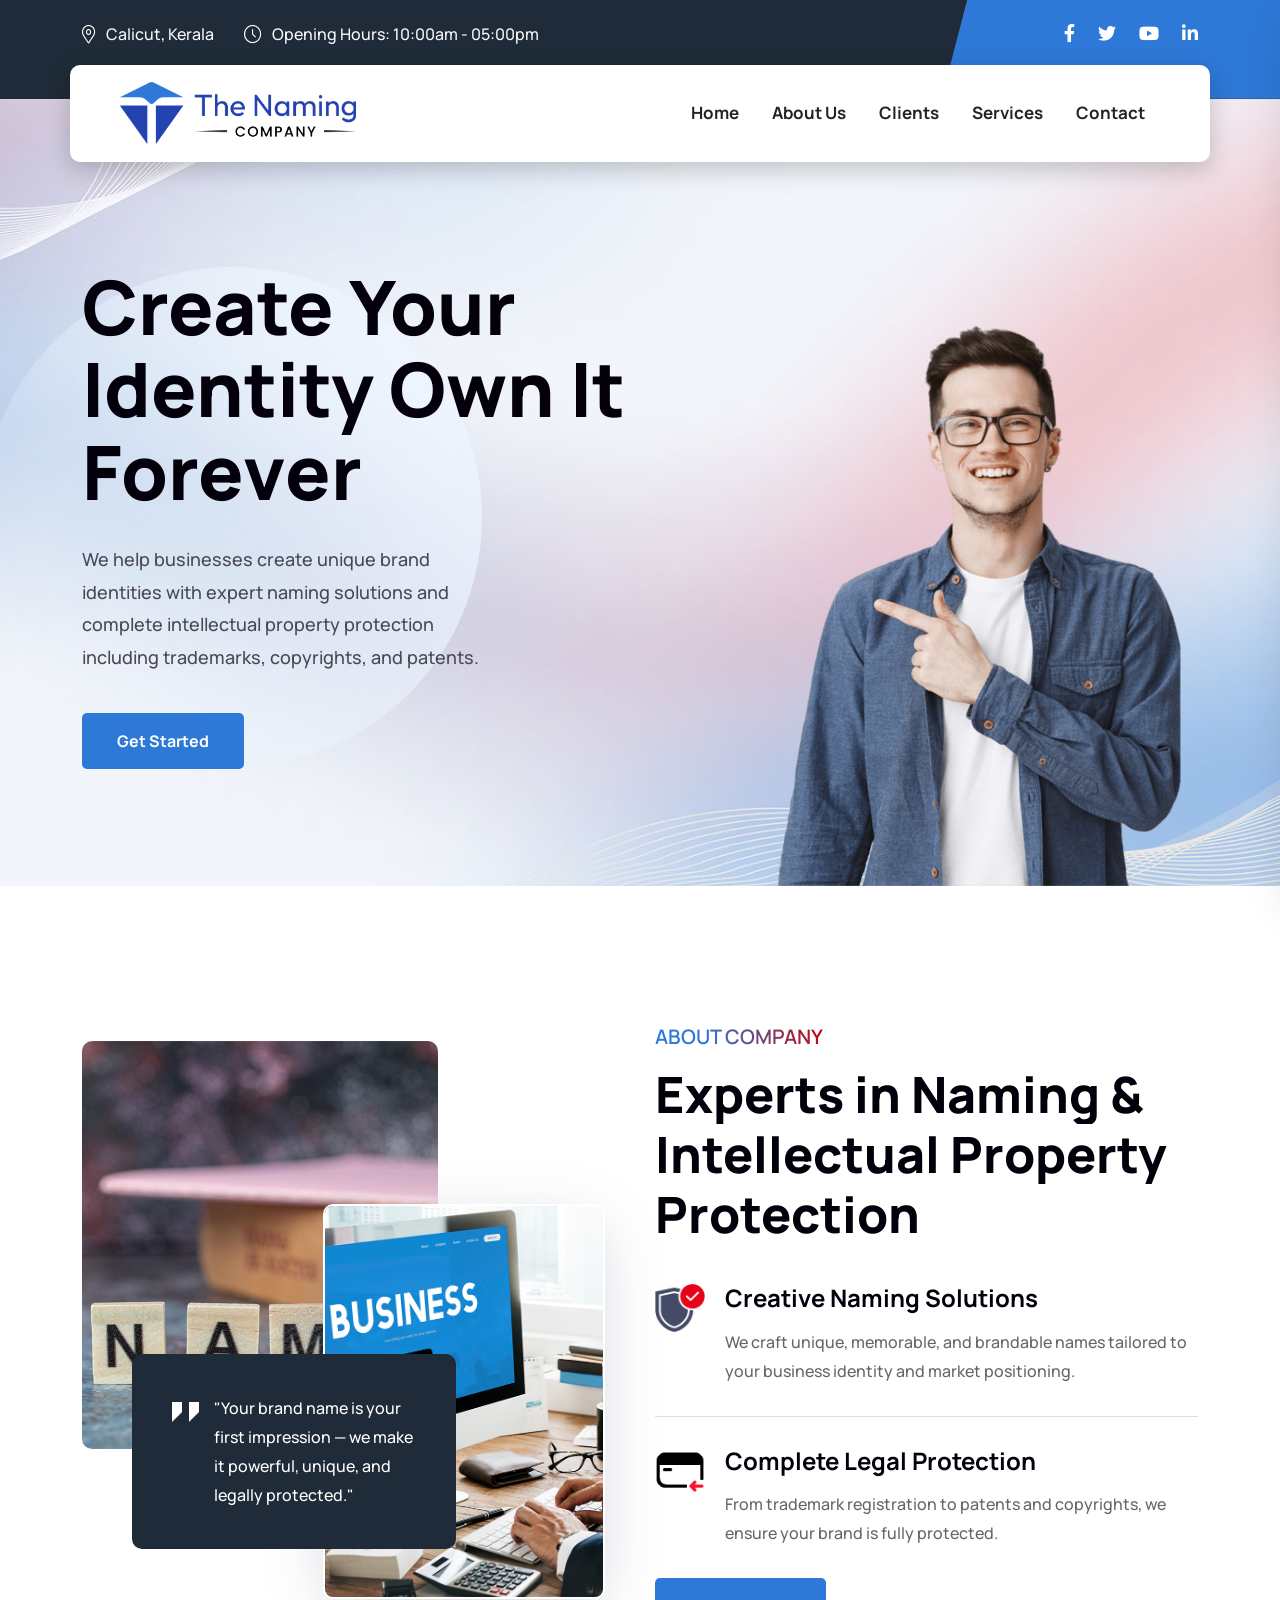
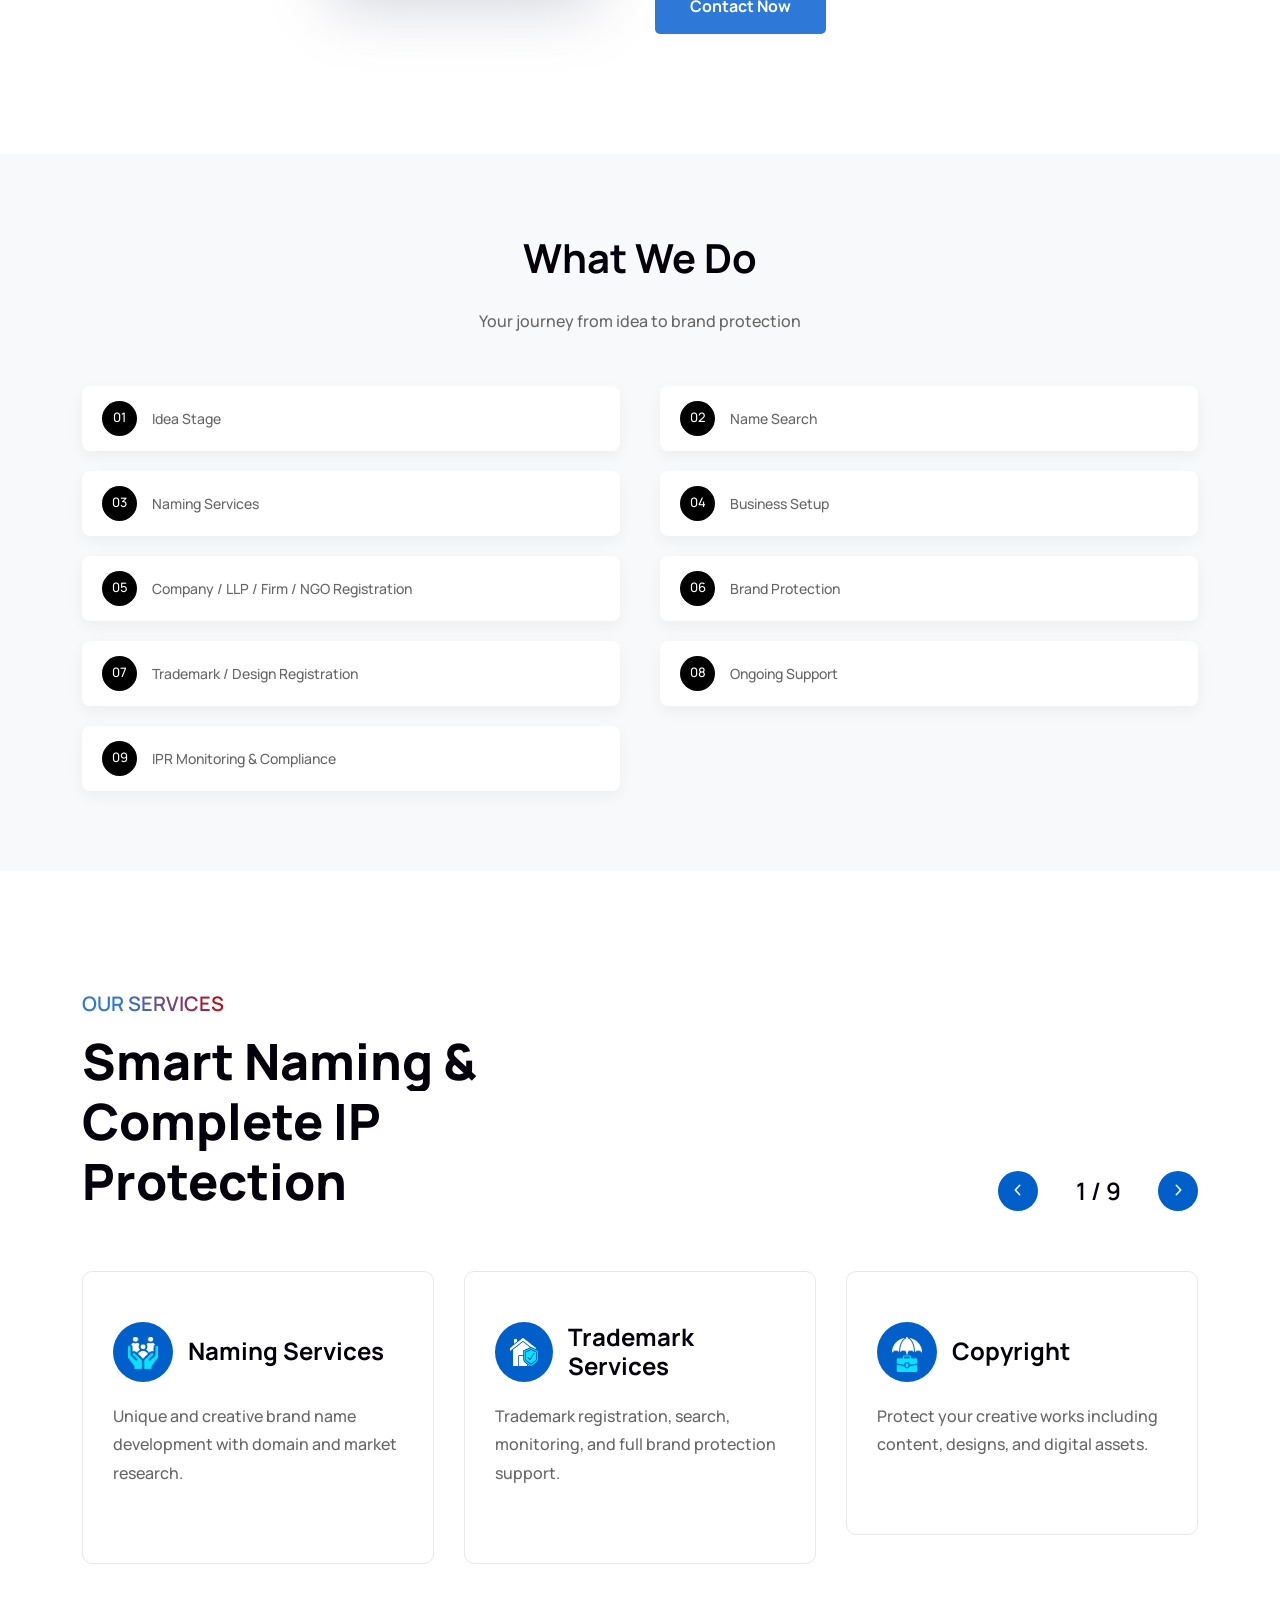
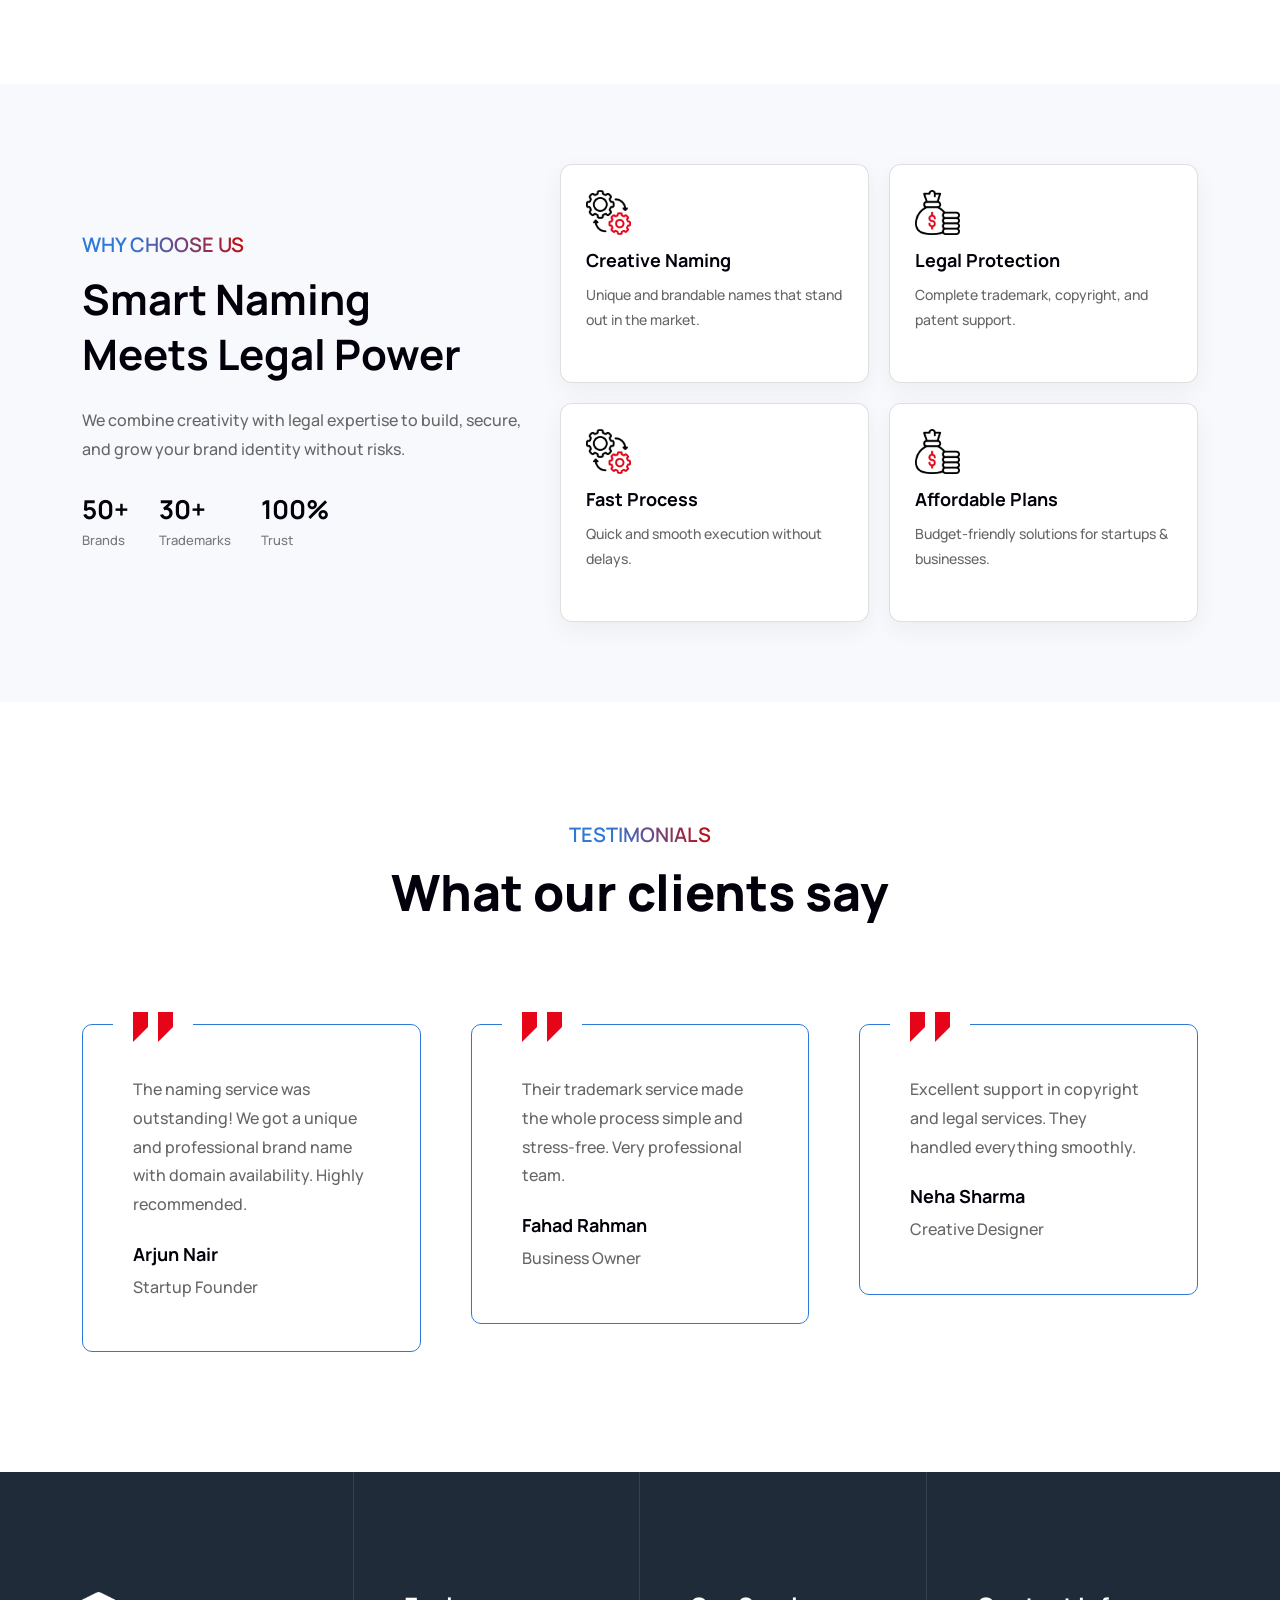
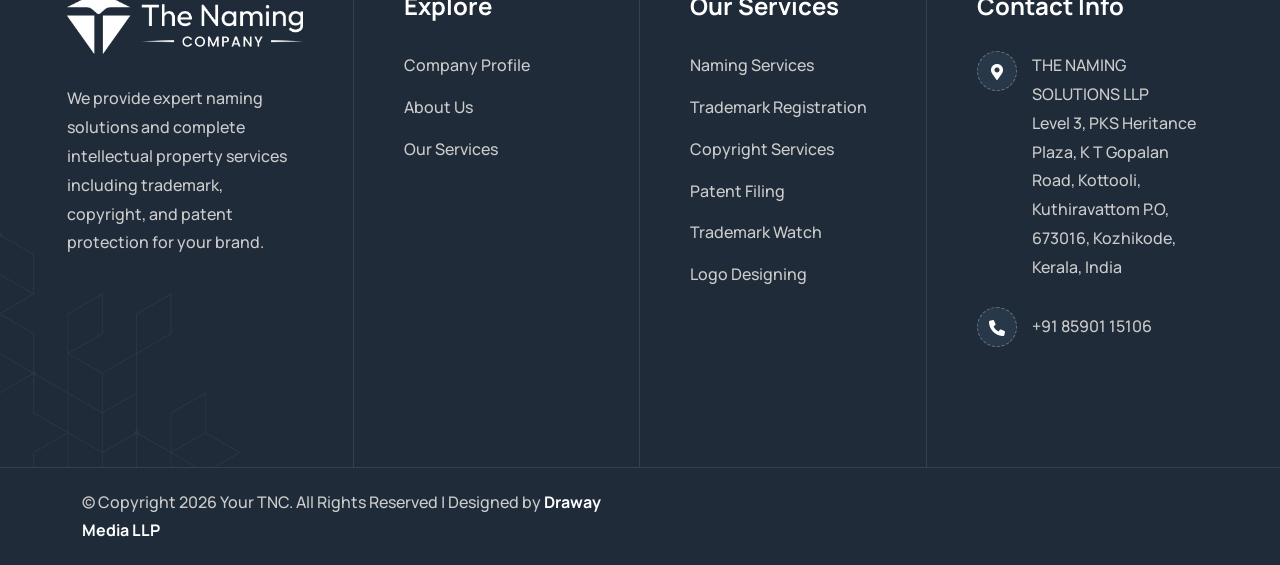
<file: index.html>
<!DOCTYPE html>
<html lang="en">

<head>
    <!-- ========== Meta Tags ========== -->
    <meta charset="utf-8">
    <meta http-equiv="X-UA-Compatible" content="IE=edge">
    <meta name="viewport" content="width=device-width, initial-scale=1">
    <meta name="description" content="The Naming Company ">

    <!-- ========== Page Title ========== -->
    <title>The Naming Company </title>

    <!-- ========== Favicon Icon ========== -->
    <link rel="shortcut icon" href="assets/img/favicon.png" type="image/x-icon">

    <!-- ========== Start Stylesheet ========== -->
    <link href="assets/css/bootstrap.min.css" rel="stylesheet">
    <link href="assets/css/font-awesome.min.css" rel="stylesheet">
    <link href="assets/css/magnific-popup.css" rel="stylesheet">
    <link href="assets/css/swiper-bundle.min.css" rel="stylesheet">
    <link href="assets/css/animate.min.css" rel="stylesheet">
    <link href="assets/css/validnavs.css" rel="stylesheet">
    <link href="assets/css/helper.css" rel="stylesheet">
    <link href="assets/css/unit-test.css" rel="stylesheet">
    <link href="assets/css/style.css" rel="stylesheet">
    <link href="style.css" rel="stylesheet">
    <!-- ========== End Stylesheet ========== -->

    <!--[if lte IE 9]>
        <p class="browserupgrade">You are using an <strong>outdated</strong> browser. Please <a href="https://browsehappy.com/">upgrade your browser</a> to improve your experience and security.</p>
    <![endif]-->

</head>

<body class="color-style-four">

    <script>
document.addEventListener("DOMContentLoaded", function () {
    if (window.location.hash) {
        setTimeout(function () {
            const target = document.querySelector(window.location.hash);
            if (target) {
                const offset = 80; // adjust if navbar height
                const elementPosition = target.getBoundingClientRect().top + window.pageYOffset;
                const offsetPosition = elementPosition - offset;

                window.scrollTo({
                    top: offsetPosition,
                    behavior: "smooth"
                });
            }
        }, 300); // delay fixes loading issue
    }
});
</script>

    <!-- Start Preloader 
    ============================================= -->
    <div id="preloader">
        <div class="urane-loader-inner">
           <div class="urane-loader">
              <span class="urane-loader-item"></span>
              <span class="urane-loader-item"></span>
              <span class="urane-loader-item"></span>
              <span class="urane-loader-item"></span>
              <span class="urane-loader-item"></span>
              <span class="urane-loader-item"></span>
              <span class="urane-loader-item"></span>
              <span class="urane-loader-item"></span>
           </div>
        </div>
     </div>
    <!-- preloader end -->

    <!-- Start Header Top 
    ============================================= -->
    <div class="top-bar-area top-bar-style-three extra-pad bg-dark text-light">
        <div class="container">
            <div class="row align-center">
                <div class="col-xl-9 col-lg-7">
                    <ul class="item-flex">
                        <li>
                            <i class="fas fa-map-marker-alt"></i> Calicut, Kerala
                        </li>
                        <li>
                            <i class="fas fa-clock"></i> Opening Hours: 10:00am - 05:00pm
                        </li>
                    </ul>
                </div>
                <div class="col-xl-3 col-lg-5 text-end">
                    <div class="item-flex">
                        <div class="social">
                            <ul>
                                <li>
                                    <a href="#">
                                        <i class="fab fa-facebook-f"></i>
                                    </a>
                                </li>
                                <li>
                                    <a href="#">
                                        <i class="fab fa-twitter"></i>
                                    </a>
                                </li>
                                <li>
                                    <a href="#">
                                        <i class="fab fa-youtube"></i>
                                    </a>
                                </li>
                                <li>
                                    <a href="#">
                                        <i class="fab fa-linkedin-in"></i>
                                    </a>
                                </li>
                            </ul>
                        </div>
                    </div>
                </div>
            </div>
        </div>
    </div>
    <!-- End Header Top -->

    <!-- Header 
    ============================================= -->
    <header>
        <!-- Start Navigation -->
        <nav class="navbar mobile-sidenav navbar-style-three navbar-box validnavs navbar-sticky">

            <!-- Start Top Search -->
            <div class="top-search">
                <div class="container-xl">
                    <div class="input-group">
                        <span class="input-group-addon"><i class="fa fa-search"></i></span>
                        <input type="text" class="form-control" placeholder="Search">
                        <span class="input-group-addon close-search"><i class="fa fa-times"></i></span>
                    </div>
                </div>
            </div>
            <!-- End Top Search -->


            <div class="container nav-box d-flex justify-content-between align-items-center">            

                <!-- Start Header Navigation -->
                <div class="navbar-header">
                    <button type="button" class="navbar-toggle" data-toggle="collapse" data-target="#navbar-menu">
                        <i class="fa fa-bars"></i>
                    </button>
                    <a class="navbar-brand" href="index.html">
                        <img src="assets/img/logo-4.png" class="logo" alt="Logo">
                    </a>
                </div>
                <!-- End Header Navigation -->

                <!-- Collect the nav links, forms, and other content for toggling -->
                <div class="collapse navbar-collapse" id="navbar-menu">

                    <img src="assets/img/logo-4.png" alt="Logo">
                    <button type="button" class="navbar-toggle" data-toggle="collapse" data-target="#navbar-menu">
                        <i class="fa fa-times"></i>
                    </button>
                    
                    <ul class="nav navbar-nav navbar-right" data-in="fadeInDown" data-out="fadeOutUp">
                        <li><a class="smooth-menu" href="index.html">Home</a></li>
                        <li><a class="smooth-menu" href="about-us.html">About us</a></li>
                        <li><a class="smooth-menu" href="clients.html">Clients</a></li>
                       
                        <li><a class="smooth-menu" href="index.html#services">Services</a></li>
                        <!-- <li><a class="smooth-menu" href="#pricing">Pricing</a></li> -->
                        <li><a class="smooth-menu" href="contact.html">Contact</a></li>
                    </ul>
                </div><!-- /.navbar-collapse -->

         

                <!-- Start Side Menu -->
                <div class="side">
                    <a href="#" class="close-side"><i class="fas fa-times"></i></a>
                    <div class="widget">
                        <div class="logo">
                            <img src="assets/img/logo-light.png" alt="Logo">
                        </div>
                        <p>
                            Arrived compass prepare an on as. Reasonable particular on my it in sympathize. Size now easy eat hand how. Unwilling he departure elsewhere dejection at. Heart large seems may purse means few blind.
                        </p>
                    </div>
                    <div class="widget address">
                        <div>
                            <ul>
                                <li>
                                    <div class="content">
                                        <p>Address</p> 
                                        <strong>Calicut, Kerala</strong>
                                    </div>
                                </li>
                                <li>
                                    <div class="content">
                                        <p>Email</p> 
                                        <strong>support@validtheme.com</strong>
                                    </div>
                                </li>
                                <li>
                                    <div class="content">
                                        <p>Contact</p> 
                                        <strong>+44-20-7328-4499</strong>
                                    </div>
                                </li>
                            </ul>
                        </div>
                    </div>
              
                    <div class="widget social">
                        <ul class="link">
                            <li><a href="#"><i class="fab fa-facebook-f"></i></a></li>
                            <li><a href="#"><i class="fab fa-twitter"></i></a></li>
                            <li><a href="#"><i class="fab fa-linkedin-in"></i></a></li>
                            <li><a href="#"><i class="fab fa-behance"></i></a></li>
                        </ul>
                    </div>

                </div>
                <!-- End Side Menu -->

            </div>   
            <!-- Overlay screen for menu -->
            <div class="overlay-screen"></div>
            <!-- End Overlay screen for menu -->

        </nav>
        <!-- End Navigation -->
    </header>
    <!-- End Header -->

<!-- Start Banner Area -->
<div class="banner-style-five-area bg-cover" style="background-image: url(assets/img/shape/banner-2.jpg);">

    <div class="banner-style-five">
        <div class="container">
            <div class="content">
                
                <div class="row align-items-center">
                    <div class="col-xl-6 col-lg-6">
                        <div class="information">
                            <h2 class="animate" data-animate="fadeInLeft">
                                Create Your Identity
Own It Forever

                            </h2>
                            <p class="animate" data-animate="fadeInLeft" data-delay="400ms">
                                We help businesses create unique brand identities with expert naming solutions and complete intellectual property protection including trademarks, copyrights, and patents.
                            </p>
                            <div class="bottom mt-40 animate" data-animate="fadeInLeft" data-delay="800ms">
                                <a class="btn btn-theme btn-md animation" href="#">Get Started</a>
                            </div>
                        </div>
                    </div>

                    <div class="col-xl-6 col-lg-6 pl-60 pl-md-15 pl-xs-15">
                        <div class="thumb-right">
                            <img class="animate" data-animate="fadeInUp" src="assets/img/illustration/6.png" alt="Thumb">
                        </div>
                    </div>
                    
                </div>
            </div>
        </div>
    </div>
</div>
<!-- End Banner -->


<!-- Start About -->
<div id="about" class="about-style-five-area default-padding">
    <div class="container">
        <div class="row align-center">
            <div class="col-lg-6">
                <div class="thumb-style-five-thumb">
                    <div class="d-flex">
                        <img class="animate" data-animate="fadeInUp" src="assets/img/thumb/23.jpg" alt="Image Not Found">
                        <img class="animate" data-animate="fadeInDown" data-delay="300ms" src="assets/img/thumb/24.jpg" alt="Image Not Found">
                    </div>
                    <div class="short-quote animate" data-animate="fadeInUp" data-delay="500ms">
                        <img src="assets/img/icon/quote.png" alt="Image Not Found">
                        "Your brand name is your first impression — we make it powerful, unique, and legally protected."
                    </div>
                </div>
            </div>
            <div class="col-lg-6">
                <div class="about-style-six-info">
                    <div class="heading">
                        <h4 class="sub-title">About Company</h4>
                        <h2 class="title split-text">Experts in Naming & Intellectual Property Protection</h2>
                    </div>
                    <div class="content">
                        <ul class="list-style-seven">
                            <li>
                                <div class="icon">
                                    <img src="assets/img/icon/11.png" alt="Image Not Found">
                                </div>
                                <div class="info">
                                    <h4>Creative Naming Solutions</h4>
                                    <p>
                                        We craft unique, memorable, and brandable names tailored to your business identity and market positioning.
                                    </p>
                                </div>
                            </li>
                            <li>
                                <div class="icon">
                                    <img src="assets/img/icon/10.png" alt="Image Not Found">
                                </div>
                                <div class="info">
                                    <h4>Complete Legal Protection</h4>
                                    <p>
                                        From trademark registration to patents and copyrights, we ensure your brand is fully protected.
                                    </p>
                                </div>
                            </li>
                        </ul>
                        <div class="mt-30">
                            <a class="btn btn-theme btn-md animation" href="#">Contact Now</a>
                        </div>
                    </div>
                </div>
            </div>
        </div>
    </div>
</div>
<!-- End About -->


<style>
.process-pro{
    padding:80px 0;
    background:#f8f9fb;
}

/* GRID */
.process-list{
    margin-top:50px;
    display:grid;
    grid-template-columns:repeat(2,1fr);
    gap:20px 40px;
}

/* ITEM */
.item{
    display:flex;
    align-items:center;
    gap:15px;
    background:#fff;
    padding:15px 20px;
    border-radius:8px;
    box-shadow:0 5px 15px rgba(0,0,0,0.05);
    transition:.3s;
}

.item:hover{
    transform:translateY(-3px);
}

/* NUMBER */
.item span{
    width:35px;
    height:35px;
    background:#000;
    color:#fff;
    border-radius:50%;
    display:flex;
    align-items:center;
    justify-content:center;
    font-size:13px;
    flex-shrink:0;
}

/* TEXT */
.item p{
    margin:0;
    font-size:14px;
    font-weight:500;
}

/* RESPONSIVE */
@media(max-width:768px){
    .process-list{
        grid-template-columns:1fr;
    }
}
</style>
<section class="process-pro">
    <div class="container">

        <div class="section-title text-center">
            <h2>What We Do</h2>
            <p>Your journey from idea to brand protection</p>
        </div>

        <div class="process-list">

            <div class="item"><span>01</span><p>Idea Stage</p></div>
            <div class="item"><span>02</span><p>Name Search</p></div>
            <div class="item"><span>03</span><p>Naming Services</p></div>
            <div class="item"><span>04</span><p>Business Setup</p></div>
            <div class="item"><span>05</span><p>Company / LLP / Firm / NGO Registration</p></div>
            <div class="item"><span>06</span><p>Brand Protection</p></div>
            <div class="item"><span>07</span><p>Trademark / Design Registration</p></div>
            <div class="item"><span>08</span><p>Ongoing Support</p></div>
            <div class="item"><span>09</span><p>IPR Monitoring & Compliance</p></div>

        </div>

    </div>
</section>

<!-- Start Services -->
<div id="services" class="services-style-three-area default-padding">
    <div class="container">
        <div class="heading-left">
            <div class="row">
                <div class="col-xl-6 col-lg-7">
                    <h4 class="sub-title">Our Services</h4>
                    <h2 class="title split-text">Smart Naming & Complete IP Protection</h2>
                </div>
                <div class="col-xl-5 offset-xl-1 col-lg-4 offset-lg-1">
                    <div class="services-swiper-nav">
                        <div class="services-pagination"></div>
                        <div class="services-button-prev"></div>
                        <div class="services-button-next"></div>
                    </div>
                </div>
            </div>
        </div>
    </div>

    <div class="container container-stage">
        <div class="row">
            <div class="col-lg-12">
                <div class="services-carousel swiper">
                    <div class="swiper-wrapper">

                        <!-- Naming Services -->
                        <div class="swiper-slide">
                            <div class="services-style-three">
                                <div class="info">
                                    <div class="top">
                                        <div class="icon">
                                            <img src="assets/img/icon/15.png" alt="">
                                        </div>
                                        <h3>Naming Services</h3>
                                    </div>
                                    <p>
                                        Unique and creative brand name development with domain and market research.
                                    </p>
                                </div>
                            </div>
                        </div>

                        <!-- Trademark -->
                        <div class="swiper-slide">
                            <div class="services-style-three">
                                <div class="info">
                                    <div class="top">
                                        <div class="icon">
                                            <img src="assets/img/icon/16.png" alt="">
                                        </div>
                                        <h3>Trademark Services</h3>
                                    </div>
                                    <p>
                                        Trademark registration, search, monitoring, and full brand protection support.
                                    </p>
                                </div>
                            </div>
                        </div>

                        <!-- Copyright -->
                        <div class="swiper-slide">
                            <div class="services-style-three">
                                <div class="info">
                                    <div class="top">
                                        <div class="icon">
                                            <img src="assets/img/icon/17.png" alt="">
                                        </div>
                                        <h3>Copyright</h3>
                                    </div>
                                    <p>
                                        Protect your creative works including content, designs, and digital assets.
                                    </p>
                                </div>
                            </div>
                        </div>

                        <!-- Patent -->
                        <div class="swiper-slide">
                            <div class="services-style-three">
                                <div class="info">
                                    <div class="top">
                                        <div class="icon">
                                            <img src="assets/img/icon/21.png" alt="">
                                        </div>
                                        <h3>Patent Services</h3>
                                    </div>
                                    <p>
                                        Secure your innovations with expert patent filing and documentation support.
                                    </p>
                                </div>
                            </div>
                        </div>

                        <!-- Trademark Watch -->
                        <div class="swiper-slide">
                            <div class="services-style-three">
                                <div class="info">
                                    <div class="top">
                                        <div class="icon">
                                            <img src="assets/img/icon/16.png" alt="">
                                        </div>
                                        <h3>Trademark Watch</h3>
                                    </div>
                                    <p>
                                        Continuous monitoring to detect and prevent unauthorized trademark usage.
                                    </p>
                                </div>
                            </div>
                        </div>

                        <!-- GI -->
                        <div class="swiper-slide">
                            <div class="services-style-three">
                                <div class="info">
                                    <div class="top">
                                        <div class="icon">
                                            <img src="assets/img/icon/17.png" alt="">
                                        </div>
                                        <h3>Geographical Indication</h3>
                                    </div>
                                    <p>
                                        Protect region-specific products with GI registration and legal support.
                                    </p>
                                </div>
                            </div>
                        </div>

                        <!-- IPR Litigation -->
                        <div class="swiper-slide">
                            <div class="services-style-three">
                                <div class="info">
                                    <div class="top">
                                        <div class="icon">
                                            <img src="assets/img/icon/21.png" alt="">
                                        </div>
                                        <h3>IPR Litigation</h3>
                                    </div>
                                    <p>
                                        Legal assistance and dispute resolution for intellectual property conflicts.
                                    </p>
                                </div>
                            </div>
                        </div>

                        <!-- Logo Designing -->
                        <div class="swiper-slide">
                            <div class="services-style-three">
                                <div class="info">
                                    <div class="top">
                                        <div class="icon">
                                            <img src="assets/img/icon/15.png" alt="">
                                        </div>
                                        <h3>Logo Designing</h3>
                                    </div>
                                    <p>
                                        Professional logo design that aligns with your brand identity and vision.
                                    </p>
                                </div>
                            </div>
                        </div>

                        <div class="swiper-slide">
    <div class="services-style-three">
        <div class="info">
            <div class="top">
                <div class="icon">
                    <img src="assets/img/icon/22.png" alt="">
                </div>
                <h3>Business Registration</h3>
            </div>
            <p>
                Complete registration services for Company, LLP, Partnership Firms, and NGOs with hassle-free legal support.
            </p>
        </div>
    </div>
</div>

                    </div>
                </div>
            </div>
        </div>
    </div>
</div>
<!-- End Services -->
<style>
.choose-area {
    padding: 80px 0;
    background: #f7f9fc;
}

/* LEFT SIDE */
.choose-left h2 {
    font-size: 42px;
    font-weight: 700;
    line-height: 1.3;
}

.choose-left p {
    margin-top: 15px;
    color: #666;
}

/* STATS */
.stats {
    display: flex;
    gap: 30px;
    margin-top: 30px;
}

.stats h3 {
    font-size: 26px;
    margin: 0;
}

.stats span {
    font-size: 13px;
    color: #777;
}

/* RIGHT GRID */
.choose-cards {
    display: grid;
    grid-template-columns: repeat(2, 1fr);
    gap: 20px;
}

/* CARD */
.card {
    background: #fff;
    padding: 25px;
    border-radius: 12px;
    transition: 0.3s;
    box-shadow: 0 8px 25px rgba(0,0,0,0.05);
}

.card:hover {
    transform: translateY(-5px);
}

.card img {
    width: 45px;
    margin-bottom: 15px;
}

.card h4 {
    margin-bottom: 10px;
    font-size: 18px;
}

.card p {
    font-size: 14px;
    color: #666;
}
</style>

<!-- Start Why Choose Us -->
<div class="choose-area">
    <div class="container">
        <div class="row align-items-center">

            <!-- LEFT -->
            <div class="col-lg-5">
                <div class="choose-left">
                    <h4 class="sub-title">Why Choose Us</h4>
                    <h2>
                        Smart Naming <br> Meets Legal Power
                    </h2>
                    <p>
                        We combine creativity with legal expertise to build, secure, and grow your brand identity without risks.
                    </p>

                    <div class="stats">
                        <div>
                            <h3>50+</h3>
                            <span>Brands</span>
                        </div>
                        <div>
                            <h3>30+</h3>
                            <span>Trademarks</span>
                        </div>
                        <div>
                            <h3>100%</h3>
                            <span>Trust</span>
                        </div>
                    </div>
                </div>
            </div>

            <!-- RIGHT -->
            <div class="col-lg-7">
                <div class="choose-cards">

                    <div class="card">
                        <img src="assets/img/icon/53.png">
                        <h4>Creative Naming</h4>
                        <p>Unique and brandable names that stand out in the market.</p>
                    </div>

                    <div class="card">
                        <img src="assets/img/icon/54.png">
                        <h4>Legal Protection</h4>
                        <p>Complete trademark, copyright, and patent support.</p>
                    </div>

                    <div class="card">
                        <img src="assets/img/icon/53.png">
                        <h4>Fast Process</h4>
                        <p>Quick and smooth execution without delays.</p>
                    </div>

                    <div class="card">
                        <img src="assets/img/icon/54.png">
                        <h4>Affordable Plans</h4>
                        <p>Budget-friendly solutions for startups & businesses.</p>
                    </div>

                </div>
            </div>

        </div>
    </div>
</div>
<!-- End -->

<!-- Start Testimonial -->
<div class="testimonial-style-three-area default-padding">
    <div class="container">
        <div class="row">
            <div class="col-xl-6 offset-xl-3 col-lg-8 offset-lg-2">
                <div class="site-heading text-center">
                    <h4 class="sub-title">Testimonials</h4>
                    <h2 class="title split-text">What our clients say</h2>
                </div>
            </div>
        </div>
    </div>

    <div class="container">
        <div class="row">
            <div class="col-lg-12">
                <div class="testimonial-style-three-carousel swiper">
                    <div class="swiper-wrapper">

                        <!-- Testimonial 1 -->
                        <div class="swiper-slide">
                            <div class="testimonial-style-three-item">
                                <div class="quote-icon">
                                    <img src="assets/img/icon/quote.png" alt="">
                                </div>
                                <p>
                                    The naming service was outstanding! We got a unique and professional brand name with domain availability. Highly recommended.
                                </p>
                                <div class="tm-provider">
                                   
                                    <div class="info">
                                        <h4>Arjun Nair</h4>
                                        <span>Startup Founder</span>
                                    </div>
                                </div>
                            </div>
                        </div>

                        <!-- Testimonial 2 -->
                        <div class="swiper-slide">
                            <div class="testimonial-style-three-item">
                                <div class="quote-icon">
                                    <img src="assets/img/icon/quote.png" alt="">
                                </div>
                                <p>
                                    Their trademark service made the whole process simple and stress-free. Very professional team.
                                </p>
                                <div class="tm-provider">
                                
                                    <div class="info">
                                        <h4>Fahad Rahman</h4>
                                        <span>Business Owner</span>
                                    </div>
                                </div>
                            </div>
                        </div>

                        <!-- Testimonial 3 -->
                        <div class="swiper-slide">
                            <div class="testimonial-style-three-item">
                                <div class="quote-icon">
                                    <img src="assets/img/icon/quote.png" alt="">
                                </div>
                                <p>
                                    Excellent support in copyright and legal services. They handled everything smoothly.
                                </p>
                                <div class="tm-provider">
                                  
                                    <div class="info">
                                        <h4>Neha Sharma</h4>
                                        <span>Creative Designer</span>
                                    </div>
                                </div>
                            </div>
                        </div>

                        <!-- Testimonial 4 -->
                        <div class="swiper-slide">
                            <div class="testimonial-style-three-item">
                                <div class="quote-icon">
                                    <img src="assets/img/icon/quote.png" alt="">
                                </div>
                                <p>
                                    Best place for branding and IP protection. Affordable pricing and fast delivery.
                                </p>
                                <div class="tm-provider">
                                   
                                    <div class="info">
                                        <h4>Mohammed Ali</h4>
                                        <span>Entrepreneur</span>
                                    </div>
                                </div>
                            </div>
                        </div>

                    </div>
                </div>
            </div>
        </div>
    </div>
</div>
<!-- End Testimonial -->

    <!-- Start Pricing 
    ============================================= -->
    <!-- <div id="pricing" class="pricing-style-two-area default-padding-top bg-dark">
        <div class="container">
            <div class="row">
                <div class="col-xl-6 offset-xl-3 col-lg-8 offset-lg-2">
                    <div class="site-heading text-center text-light">
                        <h4 class="sub-title">Our Pricing</h4>
                        <h2 class="title split-text">Popular Pricing Plan For Insurance Services</h2>
                    </div>
                </div>
            </div>
        </div>
        <div class="container">
            <div class="row">
                <div class="col-lg-4">
                    <div class="pricing-style-two animate" data-animate="fadeInUp">
                        <div class="pricing-header">
                            <h4>Basic Plan</h4>
                            <p>
                                Lorem ipsum dolor sit amet, consectetur adipiscing elit, sed do eiusmod  incididunt ut.
                            </p>
                            <h2>Free</h2>
                            <span>Per Month Package</span>
                        </div>
                        <ul>
                            <li>5000 User Activities <span class="text-end"><i class="fas fa-check"></i></span></li>
                            <li>Personal Belongings <span class="text-end"><i class="fas fa-check"></i></span></li>
                            <li>Liability Insurance <span class="text-end"><i class="fas fa-times"></i></span></li>
                            <li>Projects and Time Sheet <span class="text-end"><i class="fas fa-times"></i></span></li>
                        </ul>
                        <a class="btn btn-dark btn-md animation" href="#">Purchase Plan</a>
                    </div>
                </div>
                <div class="col-lg-8">
                    <div class="pricing-two-box animate" data-animate="fadeInUp" data-delay="100ms">
                        <div class="row">
                            <div class="col-lg-6">
                                <div class="pricing-style-two">
                                    <div class="pricing-header">
                                        <h4>Standard Plan</h4>
                                        <p>
                                            Lorem ipsum dolor sit amet, consectetur adipiscing elit, sed do eiusmod  incididunt ut.
                                        </p>
                                        <h2>$58.00</h2>
                                        <span>Per Month Package</span>
                                    </div>
                                    <ul>
                                        <li>5000 User Activities <span class="text-end"><i class="fas fa-check"></i></span></li>
                                        <li>Personal Belongings <span class="text-end"><i class="fas fa-check"></i></span></li>
                                        <li>Liability Insurance <span class="text-end"><i class="fas fa-check"></i></span></li>
                                        <li>Projects and Time Sheet <span class="text-end"><i class="fas fa-times"></i></span></li>
                                    </ul>
                                    <a class="btn btn-theme btn-md animation" href="#">Purchase Plan</a>
                                </div>
                            </div>
                            <div class="col-lg-6">
                                <div class="pricing-style-two">
                                    <div class="pricing-header">
                                        <h4>Advanced Plan</h4>
                                        <p>
                                            Lorem ipsum dolor sit amet, consectetur adipiscing elit, sed do eiusmod  incididunt ut.
                                        </p>
                                        <h2>$99.00</h2>
                                        <span>Per Month Package</span>
                                    </div>
                                    <ul>
                                        <li>5000 User Activities <span class="text-end"><i class="fas fa-check"></i></span></li>
                                        <li>Personal Belongings <span class="text-end"><i class="fas fa-check"></i></span></li>
                                        <li>Liability Insurance <span class="text-end"><i class="fas fa-check"></i></span></li>
                                        <li>Projects and Time Sheet <span class="text-end"><i class="fas fa-check"></i></span></li>
                                    </ul>
                                    <a class="btn btn-theme btn-md animation" href="#">Purchase Plan</a>
                                </div>
                            </div>
                        </div>
                    </div>
                </div>
            </div>
        </div>
    </div> -->
    <!-- End Pricing -->

    <!-- Start Blog 
    ============================================= -->

    <!-- End Blog -->

   <!-- Start Footer -->
<footer class="bg-dark footer-two text-light" style="background-image: url(assets/img/shape/26.png);">
    <div class="container">
        <div class="footer-style-two">

            <div class="row">
                <!-- About -->
                <div class="col-lg-3 col-md-6 footer-item">
                    <div class="f-item about">
                        <div class="logo">
                            <img src="assets/img/logo-light-4.png" alt="">
                        </div>
                        <p>
                            We provide expert naming solutions and complete intellectual property services including trademark, copyright, and patent protection for your brand.
                        </p>
                     
                    </div>
                </div>

                <!-- Explore -->
                <div class="col-lg-3 col-md-6 footer-item">
                    <div class="f-item link">
                        <h4 class="widget-title">Explore</h4>
                        <ul>
                            <li><a href="about-us.html">Company Profile</a></li>
                            <li><a href="about-us.html">About Us</a></li>
                            <li><a href="#">Our Services</a></li>
                        </ul>
                    </div>
                </div>

                <!-- Services -->
                <div class="col-lg-3 col-md-6 footer-item">
                    <div class="f-item link">
                        <h4 class="widget-title">Our Services</h4>
                        <ul>
                            <li><a href="#">Naming Services</a></li>
                            <li><a href="#">Trademark Registration</a></li>
                            <li><a href="#">Copyright Services</a></li>
                            <li><a href="#">Patent Filing</a></li>
                            <li><a href="#">Trademark Watch</a></li>
                            <li><a href="#">Logo Designing</a></li>
                        </ul>
                    </div>
                </div>

                <!-- Contact -->
                <div class="col-lg-3 col-md-6 footer-item">
                    <div class="f-item contact">
                        <h4 class="widget-title">Contact Info</h4>
                        <ul>
                            <li>
                                <div class="icon">
                                    <i class="fas fa-map-marker-alt"></i>
                                </div>
                                <div class="content">
                                    THE NAMING SOLUTIONS LLP <br>
Level 3, PKS Heritance Plaza, K T Gopalan Road, Kottooli, Kuthiravattom P.O, 673016, Kozhikode, Kerala, India
                                </div>
                            </li>
                            <li>
                                <div class="icon">
                                    <i class="fas fa-phone"></i>
                                </div>
                                <div class="content">
                                    <a href="tel:+918590115106">+91 85901 15106</a><br>
                                   
                                </div>
                            </li>
                            <!-- <li>
                                <div class="icon">
                                    <i class="fas fa-envelope"></i>
                                </div>
                                <div class="content">
                                    <a href="mailto:info@yourcompany.com">info@yourcompany.com</a>
                                </div>
                            </li> -->
                        </ul>
                    </div>
                </div>

            </div>
        </div>
    </div>
        
    <!-- Footer Bottom -->
    <div class="footer-bottom text-light">
        <div class="container">
            <div class="row">
                <div class="col-lg-6">
                  <p>
    © Copyright 2026 Your TNC. All Rights Reserved | Designed by 
    <a href="https://drawaymedia.com" target="_blank">Draway Media LLP</a>
</p>
                </div>
              
            </div>
        </div>
    </div>
    <!-- End Footer Bottom -->
</footer>
<!-- End Footer -->

<!-- JS Files -->
<script src="assets/js/jquery-3.6.0.min.js"></script>
<script src="assets/js/bootstrap.bundle.min.js"></script>
<script src="assets/js/jquery.appear.js"></script>
<script src="assets/js/swiper-bundle.min.js"></script>
<script src="assets/js/progress-bar.min.js"></script>
<script src="assets/js/isotope.pkgd.min.js"></script>
<script src="assets/js/imagesloaded.pkgd.min.js"></script>
<script src="assets/js/magnific-popup.min.js"></script>
<script src="assets/js/count-to.js"></script>
<script src="assets/js/jquery.nice-select.min.js"></script>
<script src="assets/js/jquery.scrolla.min.js"></script>
<script src="assets/js/YTPlayer.min.js"></script>
<script src="assets/js/validnavs.js"></script>
<script src="assets/js/gsap.js"></script>
<script src="assets/js/ScrollTrigger.min.js"></script>
<script src="assets/js/rangeSlider.min.js"></script>
<script src="assets/js/jquery-ui.min.js"></script>
<script src="assets/js/SplitText.min.js"></script>
<script src="assets/js/main.js"></script>

</body>
</html>
</file>
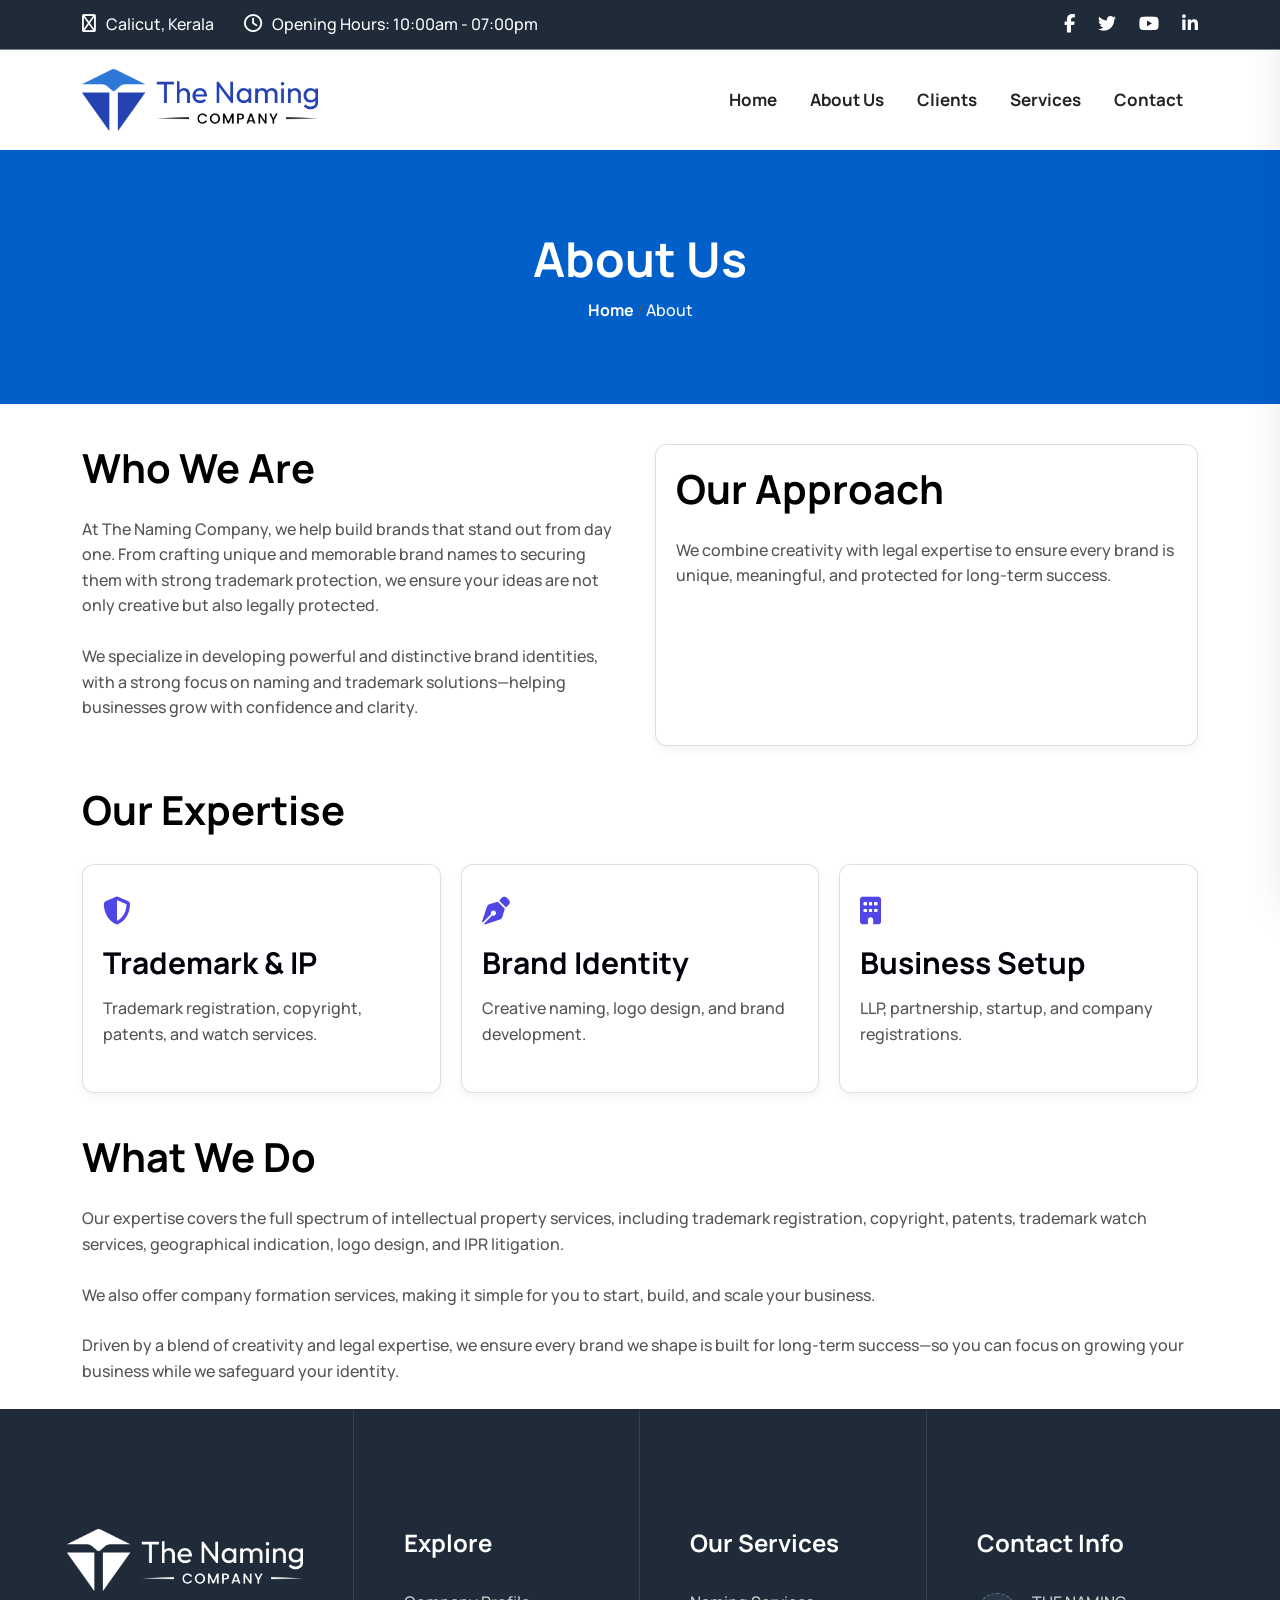
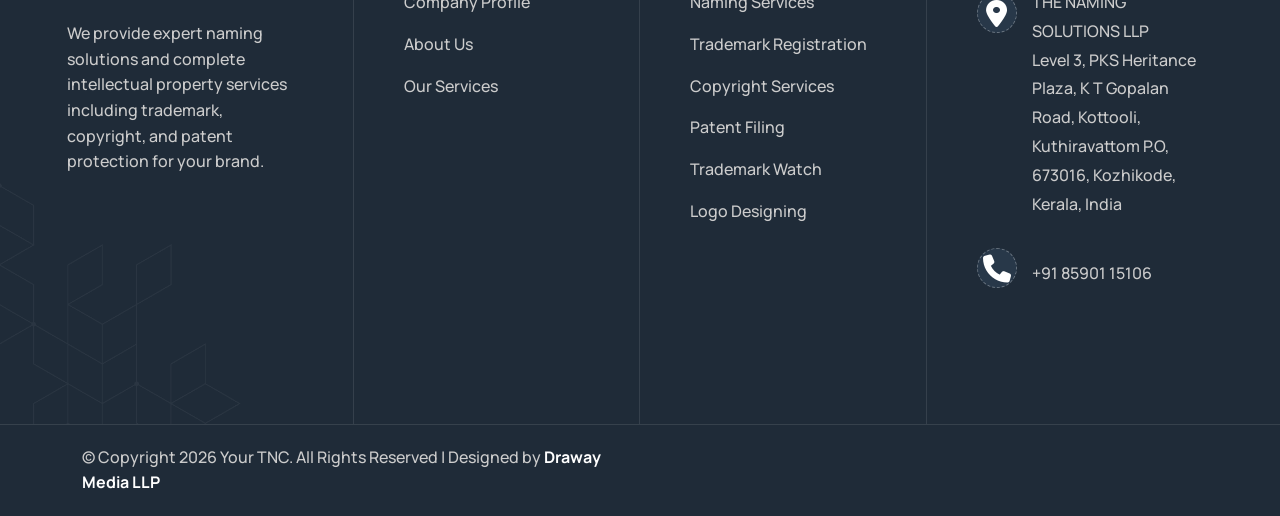
<file: about-us.html>
<!DOCTYPE html>
<html lang="en">

<head>
    <!-- ========== Meta Tags ========== -->
    <meta charset="utf-8">
    <meta http-equiv="X-UA-Compatible" content="IE=edge">
    <meta name="viewport" content="width=device-width, initial-scale=1">
    <meta name="description" content="The Naming Company ">

    <!-- ========== Page Title ========== -->
    <title>The Naming Company </title>

    <!-- ========== Favicon Icon ========== -->
    <link rel="shortcut icon" href="assets/img/favicon.png" type="image/x-icon">

    <!-- ========== Start Stylesheet ========== -->
    <link href="assets/css/bootstrap.min.css" rel="stylesheet">
    <link href="assets/css/font-awesome.min.css" rel="stylesheet">
    <link href="assets/css/magnific-popup.css" rel="stylesheet">
    <link href="assets/css/swiper-bundle.min.css" rel="stylesheet">
    <link href="assets/css/animate.min.css" rel="stylesheet">
    <link href="assets/css/validnavs.css" rel="stylesheet">
    <link href="assets/css/helper.css" rel="stylesheet">
    <link href="assets/css/unit-test.css" rel="stylesheet">
    <link href="assets/css/style.css" rel="stylesheet">
    <link href="style.css" rel="stylesheet">
    <!-- ========== End Stylesheet ========== -->

    <!--[if lte IE 9]>
        <p class="browserupgrade">You are using an <strong>outdated</strong> browser. Please <a href="https://browsehappy.com/">upgrade your browser</a> to improve your experience and security.</p>
    <![endif]-->

</head>

<body>

    <!-- Start Header Top 
    ============================================= -->
    <div class="top-bar-area top-bar-style-one bg-dark text-light">
        <div class="container">
            <div class="row align-center">
                <div class="col-lg-7">
                    <ul class="item-flex">
                        <li>
                            <i class="fas fa-map-marker-alt"></i> Calicut, Kerala
                        </li>
                        <li>
                            <i class="fas fa-clock"></i> Opening Hours: 10:00am - 07:00pm
                        </li>
                    </ul>
                </div>
                <div class="col-lg-5 text-end">
                    <div class="item-flex">
                       
                        <div class="social">
                            <ul>
                                <li>
                                    <a href="#">
                                        <i class="fab fa-facebook-f"></i>
                                    </a>
                                </li>
                                <li>
                                    <a href="#">
                                        <i class="fab fa-twitter"></i>
                                    </a>
                                </li>
                                <li>
                                    <a href="#">
                                        <i class="fab fa-youtube"></i>
                                    </a>
                                </li>
                                <li>
                                    <a href="#">
                                        <i class="fab fa-linkedin-in"></i>
                                    </a>
                                </li>
                            </ul>
                        </div>
                    </div>
                </div>
            </div>
        </div>
    </div>
    <!-- End Header Top -->

    <!-- Header 
    ============================================= -->
    <header>
        <!-- Start Navigation -->
        <nav class="navbar mobile-sidenav navbar-default validnavs navbar-sticky">

            <!-- Start Top Search -->


            <div class="container nav-box d-flex justify-content-between align-items-center">            

                <!-- Start Header Navigation -->
                <div class="navbar-header">
                    <button type="button" class="navbar-toggle" data-toggle="collapse" data-target="#navbar-menu">
                        <i class="fa fa-bars"></i>
                    </button>
                    <a class="navbar-brand" href="index.html">
                        <img src="assets/img/logo-4.png" class="logo" alt="Logo">
                    </a>
                </div>
                <!-- End Header Navigation -->

                <!-- Collect the nav links, forms, and other content for toggling -->
                <div class="collapse navbar-collapse" id="navbar-menu">

                    <img src="assets/img/logo-4.png" alt="Logo">
                    <button type="button" class="navbar-toggle" data-toggle="collapse" data-target="#navbar-menu">
                        <i class="fa fa-times"></i>
                    </button>
                    
                    <ul class="nav navbar-nav navbar-right" data-in="fadeInDown" data-out="fadeOutUp">
                       <li><a class="smooth-menu" href="index.html">Home</a></li>
                        <li><a class="smooth-menu" href="about-us.html">About us</a></li>
                        <li><a class="smooth-menu" href="clients.html">Clients</a></li>
                       
                        <li><a href="index.html#services">Services</a></li>
                        <!-- <li><a class="smooth-menu" href="#pricing">Pricing</a></li> -->
                        <li><a class="smooth-menu" href="contact.html">Contact</a></li>
                    </ul>
                </div><!-- /.navbar-collapse -->

                <!-- Start Side Menu -->
                <div class="side">
                    <a href="#" class="close-side"><i class="fas fa-times"></i></a>
                    <div class="widget">
                        <div class="logo">
                            <img src="assets/img/logo-light.png" alt="Logo">
                        </div>
                        <p>
                            Arrived compass prepare an on as. Reasonable particular on my it in sympathize. Size now easy eat hand how. Unwilling he departure elsewhere dejection at. Heart large seems may purse means few blind.
                        </p>
                    </div>
                    <div class="widget address">
                        <div>
                            <ul>
                                <li>
                                    <div class="content">
                                        <p>Address</p> 
                                        <strong>California, TX 70240</strong>
                                    </div>
                                </li>
                                <li>
                                    <div class="content">
                                        <p>Email</p> 
                                        <strong>support@validtheme.com</strong>
                                    </div>
                                </li>
                                <li>
                                    <div class="content">
                                        <p>Contact</p> 
                                        <strong>+44-20-7328-4499</strong>
                                    </div>
                                </li>
                            </ul>
                        </div>
                    </div>
                    <div class="widget newsletter">
                        <h4 class="title">Get Subscribed!</h4>
                        <form action="#">
                            <div class="input-group stylish-input-group">
                                <input type="email" placeholder="Enter your e-mail" class="form-control" name="email">
                                <span class="input-group-addon">
                                    <button type="submit">
                                        <i class="fas fa-arrow-right"></i>
                                    </button>  
                                </span>
                            </div>
                        </form>
                    </div>
                    <div class="widget social">
                        <ul class="link">
                            <li><a href="#"><i class="fab fa-facebook-f"></i></a></li>
                            <li><a href="#"><i class="fab fa-twitter"></i></a></li>
                            <li><a href="#"><i class="fab fa-linkedin-in"></i></a></li>
                            <li><a href="#"><i class="fab fa-behance"></i></a></li>
                        </ul>
                    </div>

                </div>
                <!-- End Side Menu -->

            </div>   
            <!-- Overlay screen for menu -->
            <div class="overlay-screen"></div>
            <!-- End Overlay screen for menu -->

        </nav>
        <!-- End Navigation -->
    </header>
    <!-- End Header -->

    
    <!-- Start Breadcrumb 
    ============================================= -->
<!-- Simple Breadcrumb Section -->
<div style="background:#015FC9; padding: 80px 0; color:#fff !important;">
    <div class="container text-center">
        
        <h1 style="margin-bottom:10px;color:white">About Us</h1>

        <p style="margin:0;">
            <a href="index.html" style="color:#fff; text-decoration:none;">Home</a> 
            / 
            <span style="color: #ffffff;">About</span>
        </p>

    </div>
</div>
<!-- End Section -->

  <link rel="stylesheet" href="https://cdnjs.cloudflare.com/ajax/libs/font-awesome/6.5.0/css/all.min.css">

<style>

h1, h2 {
  color: black;
}

.section {
  margin-top: 40px;
  animation: fadeUp 1s ease forwards;
}

.grid {
  display: grid;
  grid-template-columns: 1fr 1fr;
  gap: 30px;
}

.card {
  background: white;
  padding: 20px;
  border-radius: 12px;
  box-shadow: 0 4px 10px rgba(0,0,0,0.05);
  transition: 0.3s;
}

.card:hover {
  transform: translateY(-8px) scale(1.02);
}

.services {
  display: grid;
  grid-template-columns: repeat(auto-fit, minmax(250px, 1fr));
  gap: 20px;
  margin-top: 30px;
}

.icon {
  font-size: 28px;
  color: #4f46e5;
  margin-bottom: 10px;
  display: inline-block;
  animation: float 2s ease-in-out infinite;
}

p {
  line-height: 1.6;
  color: #555;
}

/* Animations */
@keyframes fadeUp {
  from {
    opacity: 0;
    transform: translateY(30px);
  }
  to {
    opacity: 1;
    transform: translateY(0);
  }
}

@keyframes float {
  0%, 100% { transform: translateY(0); }
  50% { transform: translateY(-5px); }
}

@media(max-width: 768px) {
  .grid {
    grid-template-columns: 1fr;
  }
}
</style>



<div class="container">

  <div class="section grid">
    <div>
      <h2> Who We Are</h2>
      <p>
        At The Naming Company, we help build brands that stand out from day one. From crafting unique and memorable brand names to securing them with strong trademark protection, we ensure your ideas are not only creative but also legally protected.
      </p>
      <p>
        We specialize in developing powerful and distinctive brand identities, with a strong focus on naming and trademark solutions—helping businesses grow with confidence and clarity.
      </p>
    </div>

    <div class="card">
      <h2> Our Approach</h2>
      <p>
        We combine creativity with legal expertise to ensure every brand is unique, meaningful, and protected for long-term success.
      </p>
    </div>
  </div>

  <div class="section">
    <h2> Our Expertise</h2>

    <div class="services">
      <div class="card">
        <div class="icon"><i class="fa-solid fa-shield-halved"></i></div>
        <h3>Trademark & IP</h3>
        <p>Trademark registration, copyright, patents, and watch services.</p>
      </div>

      <div class="card">
        <div class="icon"><i class="fa-solid fa-pen-nib"></i></div>
        <h3>Brand Identity</h3>
        <p>Creative naming, logo design, and brand development.</p>
      </div>

      <div class="card">
        <div class="icon"><i class="fa-solid fa-building"></i></div>
        <h3>Business Setup</h3>
        <p>LLP, partnership, startup, and company registrations.</p>
      </div>
    </div>
  </div>

  <div class="section">
    <h2> What We Do</h2>
    <p>
      Our expertise covers the full spectrum of intellectual property services, including trademark registration, copyright, patents, trademark watch services, geographical indication, logo design, and IPR litigation.
    </p>

    <p>
      We also offer company formation services, making it simple for you to start, build, and scale your business.
    </p>

    <p>
      Driven by a blend of creativity and legal expertise, we ensure every brand we shape is built for long-term success—so you can focus on growing your business while we safeguard your identity.
    </p>
  </div>

</div>


   <!-- Start Footer -->
<footer class="bg-dark footer-two text-light" style="background-image: url(assets/img/shape/26.png);">
    <div class="container">
        <div class="footer-style-two">

            <div class="row">
                <!-- About -->
                <div class="col-lg-3 col-md-6 footer-item">
                    <div class="f-item about">
                        <div class="logo">
                            <img src="assets/img/logo-light-4.png" alt="">
                        </div>
                        <p>
                            We provide expert naming solutions and complete intellectual property services including trademark, copyright, and patent protection for your brand.
                        </p>
                     
                    </div>
                </div>

                <!-- Explore -->
                <div class="col-lg-3 col-md-6 footer-item">
                    <div class="f-item link">
                        <h4 class="widget-title">Explore</h4>
                        <ul>
                            <li><a href="about-us.html">Company Profile</a></li>
                            <li><a href="about-us.html">About Us</a></li>
                            <li><a href="#">Our Services</a></li>
                        </ul>
                    </div>
                </div>

                <!-- Services -->
                <div class="col-lg-3 col-md-6 footer-item">
                    <div class="f-item link">
                        <h4 class="widget-title">Our Services</h4>
                        <ul>
                            <li><a href="#">Naming Services</a></li>
                            <li><a href="#">Trademark Registration</a></li>
                            <li><a href="#">Copyright Services</a></li>
                            <li><a href="#">Patent Filing</a></li>
                            <li><a href="#">Trademark Watch</a></li>
                            <li><a href="#">Logo Designing</a></li>
                        </ul>
                    </div>
                </div>

                <!-- Contact -->
                <div class="col-lg-3 col-md-6 footer-item">
                    <div class="f-item contact">
                        <h4 class="widget-title">Contact Info</h4>
                        <ul>
                            <li>
                                <div class="icon">
                                    <i class="fas fa-map-marker-alt"></i>
                                </div>
                                <div class="content">
                                       THE NAMING SOLUTIONS LLP <br>
Level 3, PKS Heritance Plaza, K T Gopalan Road, Kottooli, Kuthiravattom P.O, 673016, Kozhikode, Kerala, India
                                </div>
                            </li>
                            <li>
                                <div class="icon">
                                    <i class="fas fa-phone"></i>
                                </div>
                                <div class="content">
                                    <a href="tel:+918590115106">+91 85901 15106</a><br>
                                   
                                </div>
                            </li>
                            <!-- <li>
                                <div class="icon">
                                    <i class="fas fa-envelope"></i>
                                </div>
                                <div class="content">
                                    <a href="mailto:info@yourcompany.com">info@yourcompany.com</a>
                                </div>
                            </li> -->
                        </ul>
                    </div>
                </div>

            </div>
        </div>
    </div>
        
    <!-- Footer Bottom -->
    <div class="footer-bottom text-light">
        <div class="container">
            <div class="row">
                <div class="col-lg-6">
                  <p>
    © Copyright 2026 Your TNC. All Rights Reserved | Designed by 
    <a href="https://drawaymedia.com" target="_blank">Draway Media LLP</a>
</p>
                </div>
              
            </div>
        </div>
    </div>
    <!-- End Footer Bottom -->
</footer>
<!-- End Footer -->

<!-- JS Files -->
<script src="assets/js/jquery-3.6.0.min.js"></script>
<script src="assets/js/bootstrap.bundle.min.js"></script>
<script src="assets/js/jquery.appear.js"></script>
<script src="assets/js/swiper-bundle.min.js"></script>
<script src="assets/js/progress-bar.min.js"></script>
<script src="assets/js/isotope.pkgd.min.js"></script>
<script src="assets/js/imagesloaded.pkgd.min.js"></script>
<script src="assets/js/magnific-popup.min.js"></script>
<script src="assets/js/count-to.js"></script>
<script src="assets/js/jquery.nice-select.min.js"></script>
<script src="assets/js/jquery.scrolla.min.js"></script>
<script src="assets/js/YTPlayer.min.js"></script>
<script src="assets/js/validnavs.js"></script>
<script src="assets/js/gsap.js"></script>
<script src="assets/js/ScrollTrigger.min.js"></script>
<script src="assets/js/rangeSlider.min.js"></script>
<script src="assets/js/jquery-ui.min.js"></script>
<script src="assets/js/SplitText.min.js"></script>
<script src="assets/js/main.js"></script>

</body>
</html>
</file>
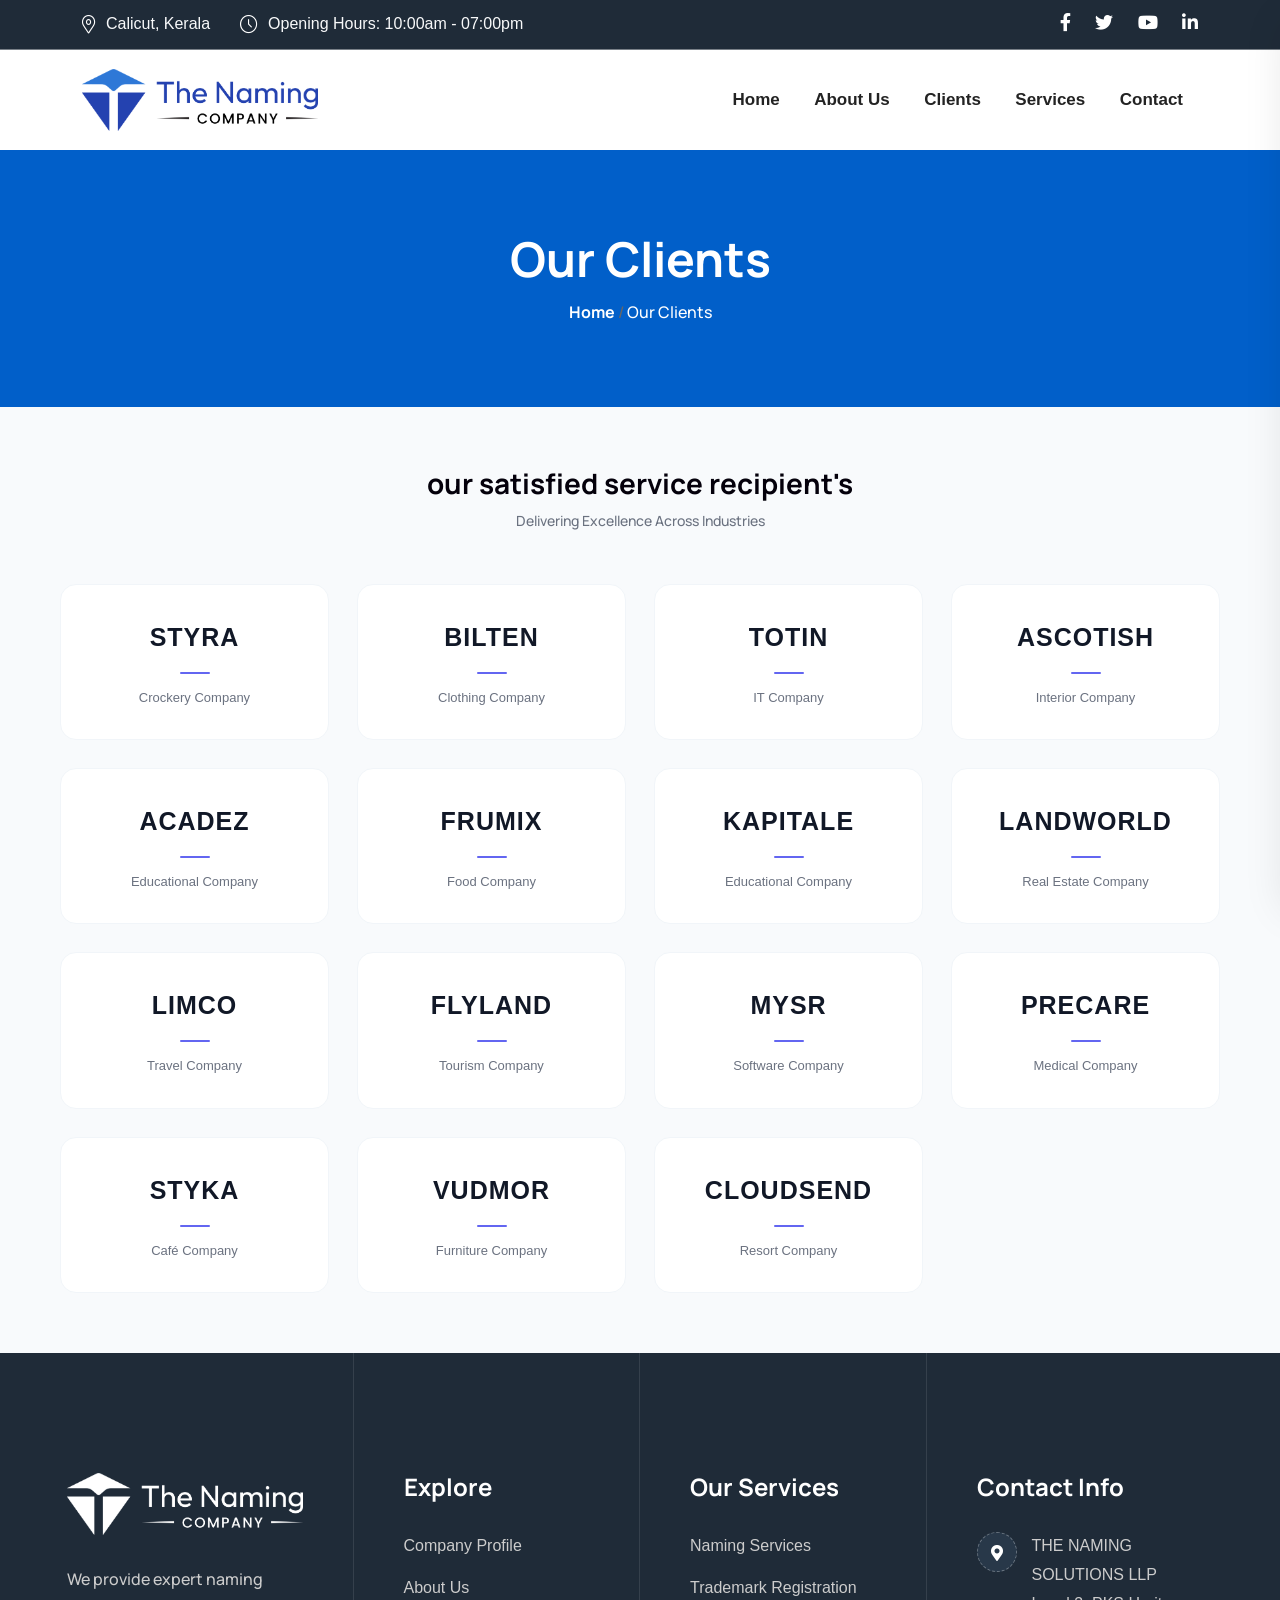
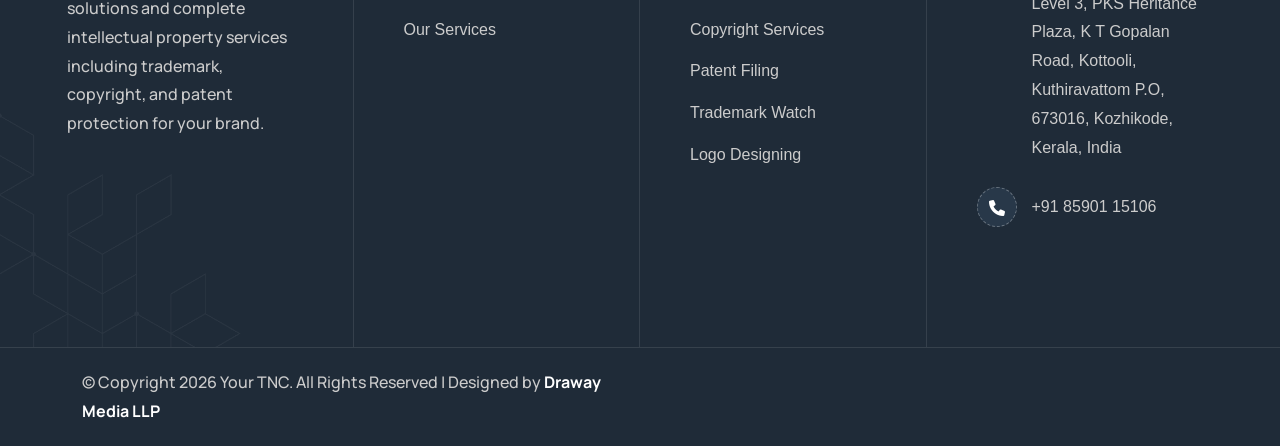
<file: clients.html>
<!DOCTYPE html>
<html lang="en">

<head>
    <!-- ========== Meta Tags ========== -->
    <meta charset="utf-8">
    <meta http-equiv="X-UA-Compatible" content="IE=edge">
    <meta name="viewport" content="width=device-width, initial-scale=1">
    <meta name="description" content="The Naming Company ">

    <!-- ========== Page Title ========== -->
    <title>The Naming Company </title>

    <!-- ========== Favicon Icon ========== -->
    <link rel="shortcut icon" href="assets/img/favicon.png" type="image/x-icon">

    <!-- ========== Start Stylesheet ========== -->
    <link href="assets/css/bootstrap.min.css" rel="stylesheet">
    <link href="assets/css/font-awesome.min.css" rel="stylesheet">
    <link href="assets/css/magnific-popup.css" rel="stylesheet">
    <link href="assets/css/swiper-bundle.min.css" rel="stylesheet">
    <link href="assets/css/animate.min.css" rel="stylesheet">
    <link href="assets/css/validnavs.css" rel="stylesheet">
    <link href="assets/css/helper.css" rel="stylesheet">
    <link href="assets/css/unit-test.css" rel="stylesheet">
    <link href="assets/css/style.css" rel="stylesheet">
    <link href="style.css" rel="stylesheet">
    <!-- ========== End Stylesheet ========== -->

    <!--[if lte IE 9]>
        <p class="browserupgrade">You are using an <strong>outdated</strong> browser. Please <a href="https://browsehappy.com/">upgrade your browser</a> to improve your experience and security.</p>
    <![endif]-->

</head>

<body>

    <!-- Start Header Top 
    ============================================= -->
    <div class="top-bar-area top-bar-style-one bg-dark text-light">
        <div class="container">
            <div class="row align-center">
                <div class="col-lg-7">
                    <ul class="item-flex">
                        <li>
                            <i class="fas fa-map-marker-alt"></i> Calicut, Kerala
                        </li>
                        <li>
                            <i class="fas fa-clock"></i> Opening Hours: 10:00am - 07:00pm
                        </li>
                    </ul>
                </div>
                <div class="col-lg-5 text-end">
                    <div class="item-flex">
                       
                        <div class="social">
                            <ul>
                                <li>
                                    <a href="#">
                                        <i class="fab fa-facebook-f"></i>
                                    </a>
                                </li>
                                <li>
                                    <a href="#">
                                        <i class="fab fa-twitter"></i>
                                    </a>
                                </li>
                                <li>
                                    <a href="#">
                                        <i class="fab fa-youtube"></i>
                                    </a>
                                </li>
                                <li>
                                    <a href="#">
                                        <i class="fab fa-linkedin-in"></i>
                                    </a>
                                </li>
                            </ul>
                        </div>
                    </div>
                </div>
            </div>
        </div>
    </div>
    <!-- End Header Top -->

    <!-- Header 
    ============================================= -->
    <header>
        <!-- Start Navigation -->
        <nav class="navbar mobile-sidenav navbar-default validnavs navbar-sticky">

            <!-- Start Top Search -->


            <div class="container nav-box d-flex justify-content-between align-items-center">            

                <!-- Start Header Navigation -->
                <div class="navbar-header">
                    <button type="button" class="navbar-toggle" data-toggle="collapse" data-target="#navbar-menu">
                        <i class="fa fa-bars"></i>
                    </button>
                    <a class="navbar-brand" href="index.html">
                        <img src="assets/img/logo-4.png" class="logo" alt="Logo">
                    </a>
                </div>
                <!-- End Header Navigation -->

                <!-- Collect the nav links, forms, and other content for toggling -->
                <div class="collapse navbar-collapse" id="navbar-menu">

                    <img src="assets/img/logo-4.png" alt="Logo">
                    <button type="button" class="navbar-toggle" data-toggle="collapse" data-target="#navbar-menu">
                        <i class="fa fa-times"></i>
                    </button>
                    
                    <ul class="nav navbar-nav navbar-right" data-in="fadeInDown" data-out="fadeOutUp">
                       <li><a class="smooth-menu" href="index.html">Home</a></li>
                        <li><a class="smooth-menu" href="about-us.html">About us</a></li>
                        <li><a class="smooth-menu" href="clients.html">Clients</a></li>
                       
                        <li><a  href="index.html#services">Services</a></li>
                        <!-- <li><a class="smooth-menu" href="#pricing">Pricing</a></li> -->
                        <li><a class="smooth-menu" href="contact.html">Contact</a></li>
                    </ul>
                </div><!-- /.navbar-collapse -->

                <!-- Start Side Menu -->
                <div class="side">
                    <a href="#" class="close-side"><i class="fas fa-times"></i></a>
                    <div class="widget">
                        <div class="logo">
                            <img src="assets/img/logo-light.png" alt="Logo">
                        </div>
                        <p>
                            Arrived compass prepare an on as. Reasonable particular on my it in sympathize. Size now easy eat hand how. Unwilling he departure elsewhere dejection at. Heart large seems may purse means few blind.
                        </p>
                    </div>
                    <div class="widget address">
                        <div>
                            <ul>
                                <li>
                                    <div class="content">
                                        <p>Address</p> 
                                        <strong>California, TX 70240</strong>
                                    </div>
                                </li>
                                <li>
                                    <div class="content">
                                        <p>Email</p> 
                                        <strong>support@validtheme.com</strong>
                                    </div>
                                </li>
                                <li>
                                    <div class="content">
                                        <p>Contact</p> 
                                        <strong>+44-20-7328-4499</strong>
                                    </div>
                                </li>
                            </ul>
                        </div>
                    </div>
                    <div class="widget newsletter">
                        <h4 class="title">Get Subscribed!</h4>
                        <form action="#">
                            <div class="input-group stylish-input-group">
                                <input type="email" placeholder="Enter your e-mail" class="form-control" name="email">
                                <span class="input-group-addon">
                                    <button type="submit">
                                        <i class="fas fa-arrow-right"></i>
                                    </button>  
                                </span>
                            </div>
                        </form>
                    </div>
                    <div class="widget social">
                        <ul class="link">
                            <li><a href="#"><i class="fab fa-facebook-f"></i></a></li>
                            <li><a href="#"><i class="fab fa-twitter"></i></a></li>
                            <li><a href="#"><i class="fab fa-linkedin-in"></i></a></li>
                            <li><a href="#"><i class="fab fa-behance"></i></a></li>
                        </ul>
                    </div>

                </div>
                <!-- End Side Menu -->

            </div>   
            <!-- Overlay screen for menu -->
            <div class="overlay-screen"></div>
            <!-- End Overlay screen for menu -->

        </nav>
        <!-- End Navigation -->
    </header>
    <!-- End Header -->

    
    <!-- Start Breadcrumb 
    ============================================= -->
<!-- Simple Breadcrumb Section -->
<div style="background:#015FC9; padding: 80px 0; color:#fff !important;">
    <div class="container text-center">
        
        <h1 style="margin-bottom:10px;color:white">Our Clients</h1>

        <p style="margin:0;">
            <a href="index.html" style="color:#fff; text-decoration:none;">Home</a> 
            / 
            <span style="color: #ffffff;">Our Clients</span>
        </p>

    </div>
</div>
<!-- End Section -->

<style>
body {
    font-family: 'Inter', sans-serif;
    background: #f8fafc;
    margin: 0;
}

/* Section */
.section {
    max-width: 1200px;
    margin: auto;
    padding: 60px 20px;
}

/* Title */
.title {
    text-align: center;
    margin-bottom: 50px;
}

.title h2 {
    font-size: 28px;
    margin-bottom: 8px;
}

.title p {
    color: #6b7280;
    font-size: 14px;
}

/* Grid */
.grid {
    display: grid;
    grid-template-columns: repeat(auto-fit, minmax(240px, 1fr));
    gap: 28px;
}

/* Card */
.card {
    background: #ffffff;
    padding: 30px 20px;
    border-radius: 16px;
    text-align: center;
    transition: all 0.3s ease;
    border: 1px solid #f1f5f9;
}

/* Hover */
.card:hover {
    transform: translateY(-8px);
    box-shadow: 0 15px 30px rgba(0,0,0,0.08);
}

/* Brand */
.brand {
    font-size: 25px;
    font-weight: 800;
    letter-spacing: 1px;
    color: #111827;
}

/* Line */
.line {
    width: 30px;
    height: 2px;
    background: #6366f1;
    margin: 12px auto;
    border-radius: 2px;
}

/* Service */
.service {
    font-size: 13px;
    color: #6b7280;
}

/* Mobile spacing */
@media (max-width: 600px) {
    .section {
        padding: 40px 15px;
    }
}
</style>
<div class="section">

    <div class="title">
        <h2>our satisfied service recipient's</h2>
        <p>Delivering Excellence Across Industries</p>
    </div>

    <div class="grid">

        <div class="card"><div class="brand">STYRA</div><div class="line"></div><div class="service">Crockery Company</div></div>
        <div class="card"><div class="brand">BILTEN</div><div class="line"></div><div class="service">Clothing Company</div></div>
        <div class="card"><div class="brand">TOTIN</div><div class="line"></div><div class="service">IT Company</div></div>
        <div class="card"><div class="brand">ASCOTISH</div><div class="line"></div><div class="service">Interior Company</div></div>
        <div class="card"><div class="brand">ACADEZ</div><div class="line"></div><div class="service">Educational Company</div></div>
        <div class="card"><div class="brand">FRUMIX</div><div class="line"></div><div class="service">Food Company</div></div>
        <div class="card"><div class="brand">KAPITALE</div><div class="line"></div><div class="service">Educational Company</div></div>
        <div class="card"><div class="brand">LANDWORLD</div><div class="line"></div><div class="service">Real Estate Company</div></div>
        <div class="card"><div class="brand">LIMCO</div><div class="line"></div><div class="service">Travel Company</div></div>
        <div class="card"><div class="brand">FLYLAND</div><div class="line"></div><div class="service">Tourism Company</div></div>
        <div class="card"><div class="brand">MYSR</div><div class="line"></div><div class="service">Software Company</div></div>
        <div class="card"><div class="brand">PRECARE</div><div class="line"></div><div class="service">Medical Company</div></div>
        <div class="card"><div class="brand">STYKA</div><div class="line"></div><div class="service">Café Company</div></div>
        <div class="card"><div class="brand">VUDMOR</div><div class="line"></div><div class="service">Furniture Company</div></div>
        <div class="card"><div class="brand">CLOUDSEND</div><div class="line"></div><div class="service">Resort Company</div></div>

    </div>

</div>

   <!-- Start Footer -->
<footer class="bg-dark footer-two text-light" style="background-image: url(assets/img/shape/26.png);">
    <div class="container">
        <div class="footer-style-two">

            <div class="row">
                <!-- About -->
                <div class="col-lg-3 col-md-6 footer-item">
                    <div class="f-item about">
                        <div class="logo">
                            <img src="assets/img/logo-light-4.png" alt="">
                        </div>
                        <p>
                            We provide expert naming solutions and complete intellectual property services including trademark, copyright, and patent protection for your brand.
                        </p>
                     
                    </div>
                </div>

                <!-- Explore -->
                <div class="col-lg-3 col-md-6 footer-item">
                    <div class="f-item link">
                        <h4 class="widget-title">Explore</h4>
                        <ul>
                            <li><a href="about-us.html">Company Profile</a></li>
                            <li><a href="about-us.html">About Us</a></li>
                            <li><a href="#">Our Services</a></li>
                        </ul>
                    </div>
                </div>

                <!-- Services -->
                <div class="col-lg-3 col-md-6 footer-item">
                    <div class="f-item link">
                        <h4 class="widget-title">Our Services</h4>
                        <ul>
                            <li><a href="#">Naming Services</a></li>
                            <li><a href="#">Trademark Registration</a></li>
                            <li><a href="#">Copyright Services</a></li>
                            <li><a href="#">Patent Filing</a></li>
                            <li><a href="#">Trademark Watch</a></li>
                            <li><a href="#">Logo Designing</a></li>
                        </ul>
                    </div>
                </div>

                <!-- Contact -->
                <div class="col-lg-3 col-md-6 footer-item">
                    <div class="f-item contact">
                        <h4 class="widget-title">Contact Info</h4>
                        <ul>
                            <li>
                                <div class="icon">
                                    <i class="fas fa-map-marker-alt"></i>
                                </div>
                                <div class="content">
                                  THE NAMING SOLUTIONS LLP <br>
Level 3, PKS Heritance Plaza, K T Gopalan Road, Kottooli, Kuthiravattom P.O, 673016, Kozhikode, Kerala, India
                                </div>
                            </li>
                            <li>
                                <div class="icon">
                                    <i class="fas fa-phone"></i>
                                </div>
                                <div class="content">
                                    <a href="tel:+918590115106">+91 85901 15106</a><br>
                                   
                                </div>
                            </li>
                            <!-- <li>
                                <div class="icon">
                                    <i class="fas fa-envelope"></i>
                                </div>
                                <div class="content">
                                    <a href="mailto:info@yourcompany.com">info@yourcompany.com</a>
                                </div>
                            </li> -->
                        </ul>
                    </div>
                </div>

            </div>
        </div>
    </div>
        
    <!-- Footer Bottom -->
    <div class="footer-bottom text-light">
        <div class="container">
            <div class="row">
                <div class="col-lg-6">
                  <p>
    © Copyright 2026 Your TNC. All Rights Reserved | Designed by 
    <a href="https://drawaymedia.com" target="_blank">Draway Media LLP</a>
</p>
                </div>
              
            </div>
        </div>
    </div>
    <!-- End Footer Bottom -->
</footer>
<!-- End Footer -->

<!-- JS Files -->
<script src="assets/js/jquery-3.6.0.min.js"></script>
<script src="assets/js/bootstrap.bundle.min.js"></script>
<script src="assets/js/jquery.appear.js"></script>
<script src="assets/js/swiper-bundle.min.js"></script>
<script src="assets/js/progress-bar.min.js"></script>
<script src="assets/js/isotope.pkgd.min.js"></script>
<script src="assets/js/imagesloaded.pkgd.min.js"></script>
<script src="assets/js/magnific-popup.min.js"></script>
<script src="assets/js/count-to.js"></script>
<script src="assets/js/jquery.nice-select.min.js"></script>
<script src="assets/js/jquery.scrolla.min.js"></script>
<script src="assets/js/YTPlayer.min.js"></script>
<script src="assets/js/validnavs.js"></script>
<script src="assets/js/gsap.js"></script>
<script src="assets/js/ScrollTrigger.min.js"></script>
<script src="assets/js/rangeSlider.min.js"></script>
<script src="assets/js/jquery-ui.min.js"></script>
<script src="assets/js/SplitText.min.js"></script>
<script src="assets/js/main.js"></script>

</body>
</html>
</file>
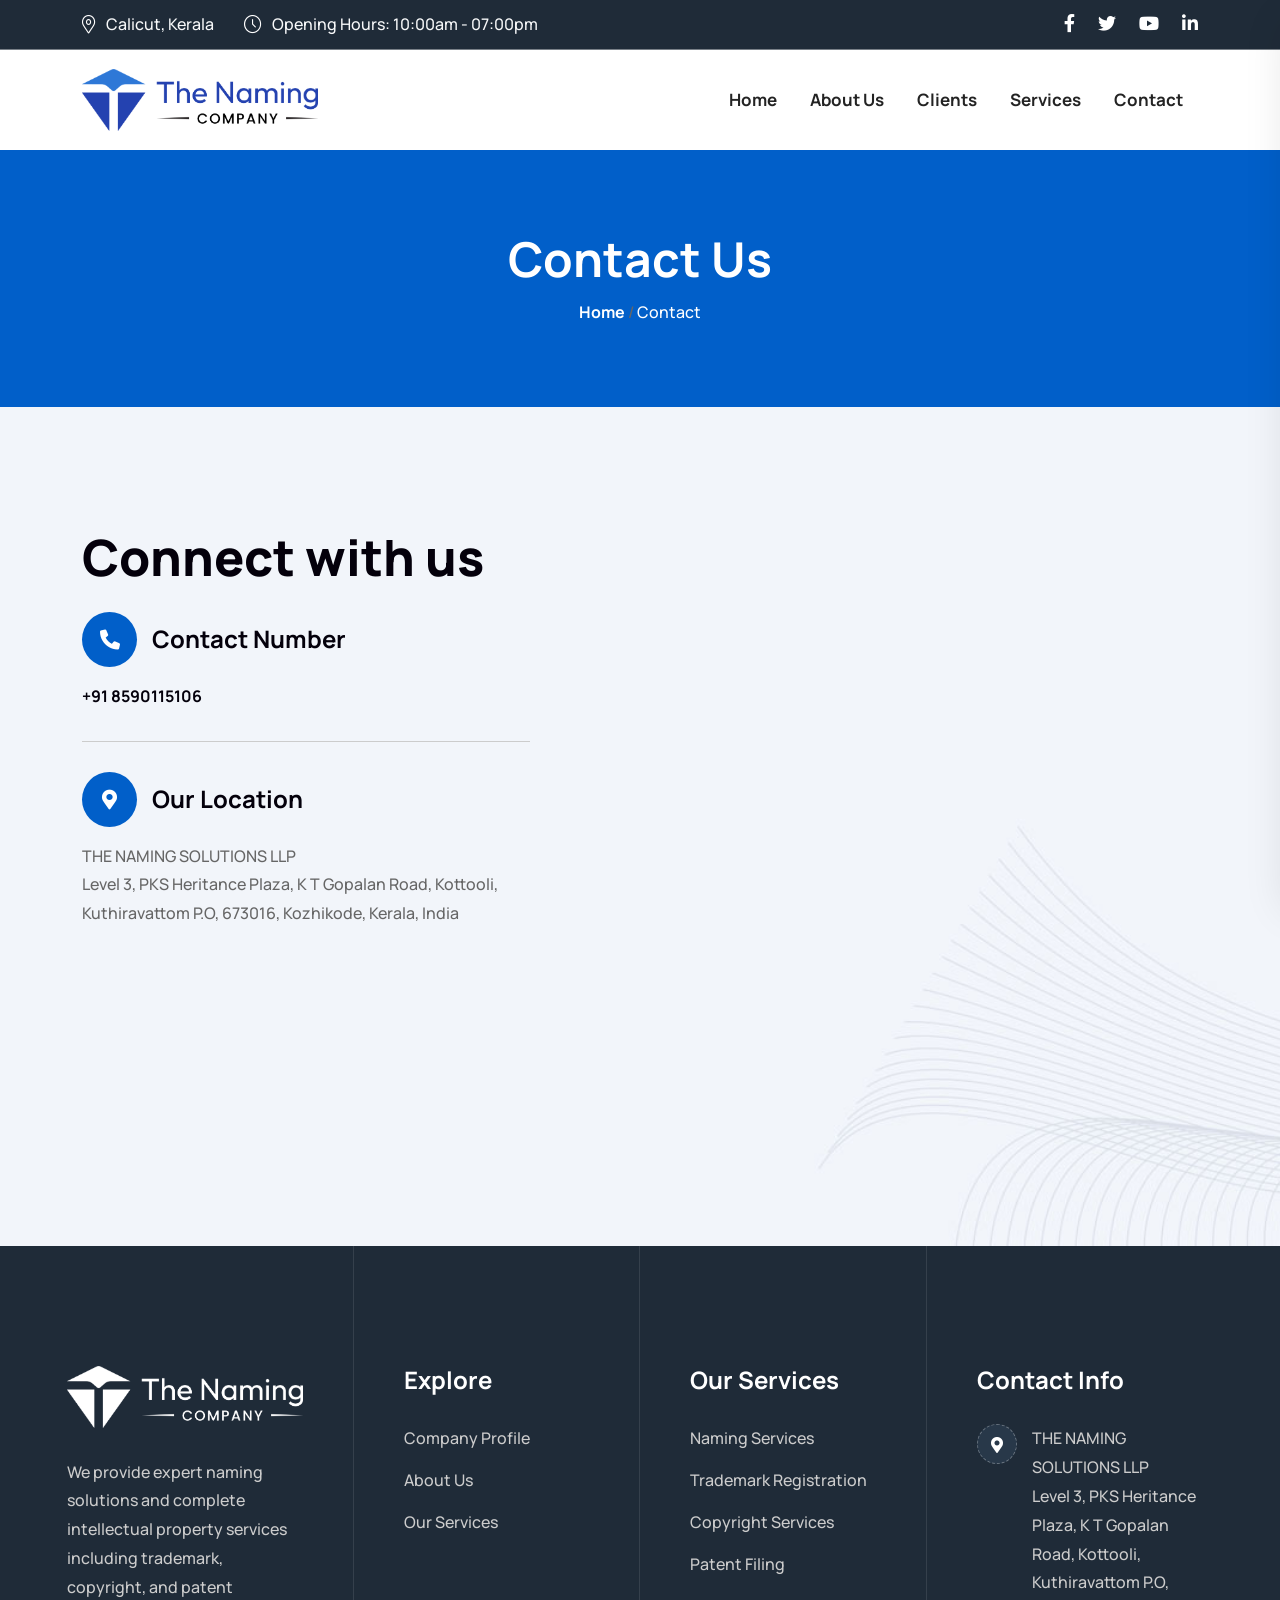
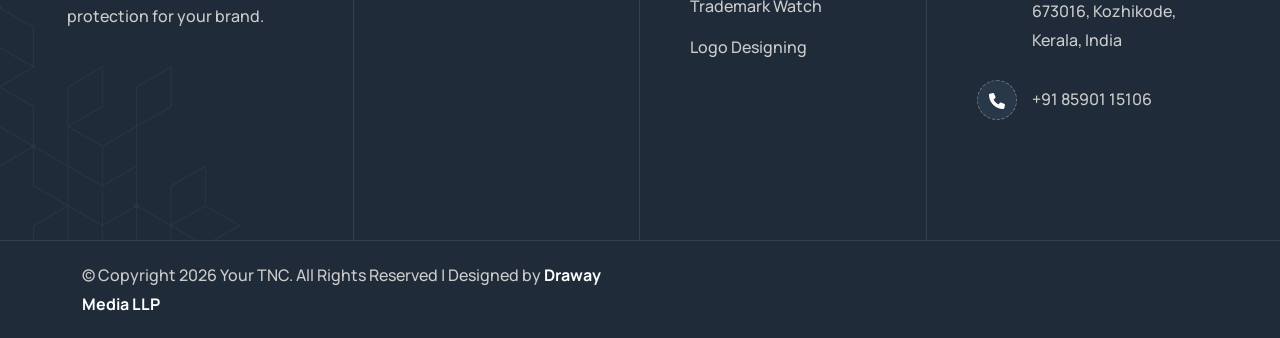
<file: contact.html>
<!DOCTYPE html>
<html lang="en">

<head>
    <!-- ========== Meta Tags ========== -->
    <meta charset="utf-8">
    <meta http-equiv="X-UA-Compatible" content="IE=edge">
    <meta name="viewport" content="width=device-width, initial-scale=1">
    <meta name="description" content="The Naming Company ">

    <!-- ========== Page Title ========== -->
    <title>The Naming Company </title>

    <!-- ========== Favicon Icon ========== -->
    <link rel="shortcut icon" href="assets/img/favicon.png" type="image/x-icon">

    <!-- ========== Start Stylesheet ========== -->
    <link href="assets/css/bootstrap.min.css" rel="stylesheet">
    <link href="assets/css/font-awesome.min.css" rel="stylesheet">
    <link href="assets/css/magnific-popup.css" rel="stylesheet">
    <link href="assets/css/swiper-bundle.min.css" rel="stylesheet">
    <link href="assets/css/animate.min.css" rel="stylesheet">
    <link href="assets/css/validnavs.css" rel="stylesheet">
    <link href="assets/css/helper.css" rel="stylesheet">
    <link href="assets/css/unit-test.css" rel="stylesheet">
    <link href="assets/css/style.css" rel="stylesheet">
    <link href="style.css" rel="stylesheet">
    <!-- ========== End Stylesheet ========== -->

    <!--[if lte IE 9]>
        <p class="browserupgrade">You are using an <strong>outdated</strong> browser. Please <a href="https://browsehappy.com/">upgrade your browser</a> to improve your experience and security.</p>
    <![endif]-->

</head>

<body>

    <!-- Start Header Top 
    ============================================= -->
    <div class="top-bar-area top-bar-style-one bg-dark text-light">
        <div class="container">
            <div class="row align-center">
                <div class="col-lg-7">
                    <ul class="item-flex">
                        <li>
                            <i class="fas fa-map-marker-alt"></i> Calicut, Kerala
                        </li>
                        <li>
                            <i class="fas fa-clock"></i> Opening Hours: 10:00am - 07:00pm
                        </li>
                    </ul>
                </div>
                <div class="col-lg-5 text-end">
                    <div class="item-flex">
                       
                        <div class="social">
                            <ul>
                                <li>
                                    <a href="#">
                                        <i class="fab fa-facebook-f"></i>
                                    </a>
                                </li>
                                <li>
                                    <a href="#">
                                        <i class="fab fa-twitter"></i>
                                    </a>
                                </li>
                                <li>
                                    <a href="#">
                                        <i class="fab fa-youtube"></i>
                                    </a>
                                </li>
                                <li>
                                    <a href="#">
                                        <i class="fab fa-linkedin-in"></i>
                                    </a>
                                </li>
                            </ul>
                        </div>
                    </div>
                </div>
            </div>
        </div>
    </div>
    <!-- End Header Top -->

    <!-- Header 
    ============================================= -->
    <header>
        <!-- Start Navigation -->
        <nav class="navbar mobile-sidenav navbar-default validnavs navbar-sticky">

            <!-- Start Top Search -->


            <div class="container nav-box d-flex justify-content-between align-items-center">            

                <!-- Start Header Navigation -->
                <div class="navbar-header">
                    <button type="button" class="navbar-toggle" data-toggle="collapse" data-target="#navbar-menu">
                        <i class="fa fa-bars"></i>
                    </button>
                    <a class="navbar-brand" href="index.html">
                        <img src="assets/img/logo-4.png" class="logo" alt="Logo">
                    </a>
                </div>
                <!-- End Header Navigation -->

                <!-- Collect the nav links, forms, and other content for toggling -->
                <div class="collapse navbar-collapse" id="navbar-menu">

                    <img src="assets/img/logo-4.png" alt="Logo">
                    <button type="button" class="navbar-toggle" data-toggle="collapse" data-target="#navbar-menu">
                        <i class="fa fa-times"></i>
                    </button>
                    
                    <ul class="nav navbar-nav navbar-right" data-in="fadeInDown" data-out="fadeOutUp">
                       <li><a class="smooth-menu" href="index.html">Home</a></li>
                       <li><a class="smooth-menu" href="about-us.html">About us</a></li>
                        <li><a class="smooth-menu" href="clients.html">Clients</a></li>
                       
                        <li><a href="index.html#services">Services</a></li>
                        <!-- <li><a class="smooth-menu" href="#pricing">Pricing</a></li> -->
                        <li><a class="smooth-menu" href="contact.html">Contact</a></li>
                    </ul>
                </div><!-- /.navbar-collapse -->

                <!-- Start Side Menu -->
                <div class="side">
                    <a href="#" class="close-side"><i class="fas fa-times"></i></a>
                    <div class="widget">
                        <div class="logo">
                            <img src="assets/img/logo-light.png" alt="Logo">
                        </div>
                        <p>
                            Arrived compass prepare an on as. Reasonable particular on my it in sympathize. Size now easy eat hand how. Unwilling he departure elsewhere dejection at. Heart large seems may purse means few blind.
                        </p>
                    </div>
                    <div class="widget address">
                        <div>
                            <ul>
                                <li>
                                    <div class="content">
                                        <p>Address</p> 
                                        <strong>California, TX 70240</strong>
                                    </div>
                                </li>
                                <li>
                                    <div class="content">
                                        <p>Email</p> 
                                        <strong>support@validtheme.com</strong>
                                    </div>
                                </li>
                                <li>
                                    <div class="content">
                                        <p>Contact</p> 
                                        <strong>+44-20-7328-4499</strong>
                                    </div>
                                </li>
                            </ul>
                        </div>
                    </div>
                    <div class="widget newsletter">
                        <h4 class="title">Get Subscribed!</h4>
                        <form action="#">
                            <div class="input-group stylish-input-group">
                                <input type="email" placeholder="Enter your e-mail" class="form-control" name="email">
                                <span class="input-group-addon">
                                    <button type="submit">
                                        <i class="fas fa-arrow-right"></i>
                                    </button>  
                                </span>
                            </div>
                        </form>
                    </div>
                    <div class="widget social">
                        <ul class="link">
                            <li><a href="#"><i class="fab fa-facebook-f"></i></a></li>
                            <li><a href="#"><i class="fab fa-twitter"></i></a></li>
                            <li><a href="#"><i class="fab fa-linkedin-in"></i></a></li>
                            <li><a href="#"><i class="fab fa-behance"></i></a></li>
                        </ul>
                    </div>

                </div>
                <!-- End Side Menu -->

            </div>   
            <!-- Overlay screen for menu -->
            <div class="overlay-screen"></div>
            <!-- End Overlay screen for menu -->

        </nav>
        <!-- End Navigation -->
    </header>
    <!-- End Header -->

    
    <!-- Start Breadcrumb 
    ============================================= -->
<!-- Simple Breadcrumb Section -->
<div style="background:#015FC9; padding: 80px 0; color:#fff !important;">
    <div class="container text-center">
        
        <h1 style="margin-bottom:10px;color:white">Contact Us</h1>

        <p style="margin:0;">
            <a href="index.html" style="color:#fff; text-decoration:none;">Home</a> 
            / 
            <span style="color:#fff">Contact</span>
        </p>

    </div>
</div>
<!-- End Section -->

    <!-- Start Contact 
    ============================================= -->
    <div class="contact-style-one-area bg-gray default-padding bg-cover" style="background-image: url(assets/img/shape/banner-13.jpg);">
        <div class="container">
            <div class="row">
                <div class="col-lg-5">
                    <h2 class="title split-text">Connect with us</h2>
                    <!-- <p class="split-text">
                        Lorem ipsum dolor sit amet, consectetur adipiscing elit, sed do eius  tempor incididunt ut labore et dolore magna aliqua.
                    </p> -->
                    <div class="contact-one-list">
                        <div class="item">
                            <div class="top">
                                <i class="fas fa-phone"></i>
                                <h4>Contact Number</h4>
                            </div>
                            <a href="tel:+918590115106">+91 8590115106</a>
                            <!-- <a href="tel:+4733378901">+011 (456) 586 986</a> -->
                        </div>
                        <div class="item">
                            <div class="top">
                                <i class="fas fa-map-marker-alt"></i>
                                <h4>Our Location</h4>
                            </div>
                            <p>
                                           THE NAMING SOLUTIONS LLP <br>
Level 3, PKS Heritance Plaza, K T Gopalan Road, Kottooli, Kuthiravattom P.O, 673016, Kozhikode, Kerala, India
                            </p>
                        </div>
                    </div>
                </div>
                <div class="col-lg-6 offset-lg-1">
                           <div class="maps-area overflow-hidden">
        <div class="google-maps">
          <iframe src="https://www.google.com/maps/embed?pb=!1m18!1m12!1m3!1d3912.916147032771!2d75.79789077481247!3d11.267574188912613!2m3!1f0!2f0!3f0!3m2!1i1024!2i768!4f13.1!3m3!1m2!1s0x3ba659b87a44c587%3A0xe47e1d2703ef529!2sKT%20Gopalan%20Road!5e0!3m2!1sen!2sin!4v1774414141707!5m2!1sen!2sin" width="600" height="450" style="border:0;" allowfullscreen="" loading="lazy" referrerpolicy="no-referrer-when-downgrade"></iframe>
        </div>
    </div>
                </div>
            </div>
        </div>
    </div>
    <!-- End Contact -->

    <!-- Start Map 
    ============================================= -->
    <!-- <div class="maps-area overflow-hidden">
        <div class="google-maps">
            <iframe src="https://www.google.com/maps/embed?pb=!1m14!1m8!1m3!1d48388.929990966964!2d-74.00332!3d40.711233!3m2!1i1024!2i768!4f13.1!3m3!1m2!1s0x89c24fa5d33f083b%3A0xc80b8f06e177fe62!2sNew%20York%2C%20NY!5e0!3m2!1sen!2sus!4v1653598669477!5m2!1sen!2sus"></iframe>
        </div>
    </div> -->
    <!-- End Map -->

   <!-- Start Footer -->
<footer class="bg-dark footer-two text-light" style="background-image: url(assets/img/shape/26.png);">
    <div class="container">
        <div class="footer-style-two">

            <div class="row">
                <!-- About -->
                <div class="col-lg-3 col-md-6 footer-item">
                    <div class="f-item about">
                        <div class="logo">
                            <img src="assets/img/logo-light-4.png" alt="">
                        </div>
                        <p>
                            We provide expert naming solutions and complete intellectual property services including trademark, copyright, and patent protection for your brand.
                        </p>
                     
                    </div>
                </div>

                <!-- Explore -->
                <div class="col-lg-3 col-md-6 footer-item">
                    <div class="f-item link">
                        <h4 class="widget-title">Explore</h4>
                        <ul>
                            <li><a href="about-us.html">Company Profile</a></li>
                            <li><a href="about-us.html">About Us</a></li>
                            <li><a href="#">Our Services</a></li>
                        </ul>
                    </div>
                </div>

                <!-- Services -->
                <div class="col-lg-3 col-md-6 footer-item">
                    <div class="f-item link">
                        <h4 class="widget-title">Our Services</h4>
                        <ul>
                            <li><a href="#">Naming Services</a></li>
                            <li><a href="#">Trademark Registration</a></li>
                            <li><a href="#">Copyright Services</a></li>
                            <li><a href="#">Patent Filing</a></li>
                            <li><a href="#">Trademark Watch</a></li>
                            <li><a href="#">Logo Designing</a></li>
                        </ul>
                    </div>
                </div>

                <!-- Contact -->
                <div class="col-lg-3 col-md-6 footer-item">
                    <div class="f-item contact">
                        <h4 class="widget-title">Contact Info</h4>
                        <ul>
                            <li>
                                <div class="icon">
                                    <i class="fas fa-map-marker-alt"></i>
                                </div>
                                <div class="content">
                                                    THE NAMING SOLUTIONS LLP <br>
Level 3, PKS Heritance Plaza, K T Gopalan Road, Kottooli, Kuthiravattom P.O, 673016, Kozhikode, Kerala, India
                                </div>
                            </li>
                            <li>
                                <div class="icon">
                                    <i class="fas fa-phone"></i>
                                </div>
                                <div class="content">
                                    <a href="tel:+918590115106">+91 85901 15106</a><br>
                                   
                                </div>
                            </li>
                            <!-- <li>
                                <div class="icon">
                                    <i class="fas fa-envelope"></i>
                                </div>
                                <div class="content">
                                    <a href="mailto:info@yourcompany.com">info@yourcompany.com</a>
                                </div>
                            </li> -->
                        </ul>
                    </div>
                </div>

            </div>
        </div>
    </div>
        
    <!-- Footer Bottom -->
    <div class="footer-bottom text-light">
        <div class="container">
            <div class="row">
                <div class="col-lg-6">
                  <p>
    © Copyright 2026 Your TNC. All Rights Reserved | Designed by 
    <a href="https://drawaymedia.com" target="_blank">Draway Media LLP</a>
</p>
                </div>
              
            </div>
        </div>
    </div>
    <!-- End Footer Bottom -->
</footer>
<!-- End Footer -->

<!-- JS Files -->
<script src="assets/js/jquery-3.6.0.min.js"></script>
<script src="assets/js/bootstrap.bundle.min.js"></script>
<script src="assets/js/jquery.appear.js"></script>
<script src="assets/js/swiper-bundle.min.js"></script>
<script src="assets/js/progress-bar.min.js"></script>
<script src="assets/js/isotope.pkgd.min.js"></script>
<script src="assets/js/imagesloaded.pkgd.min.js"></script>
<script src="assets/js/magnific-popup.min.js"></script>
<script src="assets/js/count-to.js"></script>
<script src="assets/js/jquery.nice-select.min.js"></script>
<script src="assets/js/jquery.scrolla.min.js"></script>
<script src="assets/js/YTPlayer.min.js"></script>
<script src="assets/js/validnavs.js"></script>
<script src="assets/js/gsap.js"></script>
<script src="assets/js/ScrollTrigger.min.js"></script>
<script src="assets/js/rangeSlider.min.js"></script>
<script src="assets/js/jquery-ui.min.js"></script>
<script src="assets/js/SplitText.min.js"></script>
<script src="assets/js/main.js"></script>

</body>
</html>
</file>
<file: assets/css/validnavs.css>
/* ----------------------------------

Template Name: Validnavs - Multipurpose Navbar Menu
Author: validtheme
Description:
Version: 1.0

------------------------------------- */


:root {
	--box-shadow: 0px 0px 20px 0px rgba(7, 20, 52, .1);
	--box-shadow-secondary: 0 6px 12px rgba(0, 0, 0, 0.175);
	--box-shadow-extra: 0 5px 50px 0 rgba(0, 0, 0, 0.15);
	--box-shadow-dark: 0px 0px 0px;
}


/* Default for supporting bootstrap */


@media (min-width: 768px) {
	.nav-box .container,
	.nav-box .container-lg,
	.nav-box .container-md,
	.nav-box .container-sm,
	.nav-box .container-xl {
		max-width: 720px;
		width: 720px;
	}
}

@media (min-width: 992px) {
	.nav-box .container,
	.nav-box .container-lg,
	.nav-box .container-md,
	.nav-box .container-sm,
	.nav-box .container-xl {
		max-width: 960px;
		width: 960px;
	}
}

@media (min-width: 1200px) {
	.nav-box .container,
	.nav-box .container-lg,
	.nav-box .container-md,
	.nav-box .container-sm,
	.nav-box .container-xl {
		max-width: 1200px;
		width: 1200px;
	}
}

.navbar .container,
.navbar .container-fluid,
.navbar .container-lg,
.navbar .container-md,
.navbar .container-sm,
.navbar .container-xl {
	display: block;
}

.navbar {
	position: relative;
	padding: 0;
}

.navbar-nav .dropdown-menu {
	position: absolute;
	top: 100%;
	left: 0;
	z-index: 1000;
	display: none;
	float: left;
	min-width: 160px;
	padding: 5px 0;
	margin-top: 0;
	font-size: 14px;
	text-align: left;
	list-style: none;
	background-color: var(--white);
	-webkit-background-clip: padding-box;
	background-clip: padding-box;
	border: 1px solid #ccc;
	border: 1px solid rgba(0, 0, 0, 0.15);
	border-radius: 4px;
	-webkit-box-shadow: var(--box-shadow-secondary);
	box-shadow: var(--box-shadow-secondary);
}

.navbar .navbar-collapse.collapse {
	display: block !important;
	float: left;
	flex: inherit;
}

.navbar .collapse.navbar-collapse.center {
	float: none;
}

.navbar.brand-center .navbar-collapse.collapse {
	width: 100%;
}

.dropdown-toggle::after {
	display: inline;
	margin: 0;
	border: none;
	vertical-align: inherit;
}

.nav {
	padding-left: 0;
	margin-bottom: 0;
	list-style: none;
	display: block;
}

.nav>li {
	position: relative;
	display: inline-block;
}

.navbar-sidebar li {
	display: block;
}

.nav>li>a {
	position: relative;
	display: block;
	padding: 10px 15px;
}

.nav>li>a:hover,
.nav>li>a:focus {
	text-decoration: none;
	background-color: #eee;
}

.nav>li.disabled>a {
	color: #777;
}

.nav>li.disabled>a:hover,
.nav>li.disabled>a:focus {
	color: #777;
	text-decoration: none;
	cursor: not-allowed;
	background-color: transparent;
}

.nav .open>a,
.nav .open>a:hover,
.nav .open>a:focus {
	background-color: #eee;
	border-color: var(--blue);
}

.nav .nav-divider {
	height: 1px;
	margin: 9px 0;
	overflow: hidden;
	background-color: #e5e5e5;
}

.nav>li>a>img {
	max-width: none;
}

.nav-tabs .dropdown-menu {
	margin-top: -1px;
	border-top-left-radius: 0;
	border-top-right-radius: 0;
}

.navbar-brand:hover,
.navbar-brand:focus {
	text-decoration: none;
}

.navbar-brand>img {
	display: block;
	height: 62px;
}

.navbar-toggle {
	position: relative;
}

.navbar-toggle:focus {
	outline: 0;
}

.navbar-toggle .icon-bar {
	display: block;
	width: 22px;
	height: 2px;
	border-radius: 1px;
}

.navbar-toggle .icon-bar+.icon-bar {
	margin-top: 4px;
}

.navbar-brand {
	margin: 0;
	padding: 0;
	display: block;
}

.main-nav-content {
	display: flex;
	flex-wrap: wrap;
	align-items: center;
}

.navbar .attr-right {
	float: right;
}

.main-nav-content .collapse {
	float: left;
	flex: inherit;
}

.navbar .attr-right .attr-nav li {
	margin-left: 20px;
	display: flex;
	align-items: center;
}

.navbar .attr-right .attr-nav li.contact {
	position: relative;
}

.navbar.attr-border-full .attr-right .attr-nav li.contact {
	top: 0;
}

.navbar .attr-right .attr-nav li a {
	padding: 30px 0;
	display: block;
}

.navbar .attr-right .attr-nav li.button a {
	padding: 12px 30px !important;
	border-radius: 0;
	font-size: 17px;
	color: var(--white);
	background: var(--color-primary) !important;
	position: relative;
	z-index: 1;
	overflow: hidden;
	min-width: 200px;
	text-align: center;
}

.color-style-two .navbar .attr-right .attr-nav li.button a {
	background: var(--color-primary) !important;
}

.navbar .attr-right .attr-nav li.button.secondary a {
	background: var(--color-primary) !important;
}

.navbar .attr-right .attr-nav li a:nth-child(2) {
	background: transparent !important;
	border: 2px solid var(--color-heading);
	color: var(--color-heading);
	padding: 11px 40px !important;
	margin-left: 10px;
}

.navbar .attr-right .attr-nav li a:nth-child(2):hover {
	color: var(--white);
}

.navbar .attr-right .attr-nav li.button a::after {
	position: absolute;
	top: inherit;
	right: inherit;
	bottom: inherit;
	left: -5%;
	content: "";
	height: 150px;
	width: 115%;
	z-index: -1;
	background-color: var(--dark);
	-webkit-transition: all 0.25s ease-in-out;
	transition: all 0.25s ease-in-out;
	-webkit-transform: translateY(-45%) skew(25deg) scale(0);
	transform: translateY(-45%) skew(25deg) scale(0);
}

.navbar .attr-right .attr-nav li.button a:hover::after {
	-webkit-transform: translateY(-45%) skew(25deg) scale(1.2);
	transform: translateY(-45%) skew(25deg) scale(1.2);
}

.navbar .attr-right .attr-nav li .call {
	display: flex;
	justify-content: right;
}

.navbar .attr-right .attr-nav li .call p {
	margin-bottom: 5px;
	line-height: 1;
	font-size: 14px;
}

.navbar .attr-right .attr-nav li .call p strong {
	font-weight: 700;
	color: var(--blue);
}

.navbar.navbar.no-background .attr-right .attr-nav li .call p strong {
	color: var(--white);
}

.navbar .attr-right .attr-nav li .call h5 {
	margin: 0;
	font-weight: 700;
	font-size: 18px;
	letter-spacing: 0.6px;
}

.navbar .attr-right .attr-nav li .call h6 {
	margin: 0;
}

.navbar .attr-right .attr-nav li .call h5 a {
	padding: 0 !important;
	display: inline-block;
	text-transform: lowercase;
}

.navbar .attr-right .attr-nav li .call i {
	display: inline-block;
	font-size: 40px;
	margin-right: 15px;
	position: relative;
	color: var(--color-primary);
}

.color-style-two .navbar .attr-right .attr-nav li .call i {
	color: var(--color-style-two);
}

.attr-nav.flex ul {
	display: flex;
	align-items: center;
}

@media (max-width: 1023px) {
	.navbar .attr-right .attr-nav li .call h5 a {
		color: var(--color-heading);
	}

	.navbar.navbar .attr-right .attr-nav li .call p {
		color: var(--color-default) !important;
	}

	.navbar .attr-right .attr-nav li .call i {
		color: var(--color-primary);
	}
}

@media (max-width: 991px) {
}

@media (max-width: 767px) {
	.navbar-nav .open .dropdown-menu {
		position: static;
		float: none;
		width: auto;
		margin-top: 0;
		background-color: transparent;
		border: 0;
		-webkit-box-shadow: none;
		box-shadow: none;
	}

	.navbar-nav .open .dropdown-menu>li>a,
	.navbar-nav .open .dropdown-menu .dropdown-header {
		padding: 5px 15px 5px 25px;
	}

	.navbar-nav .open .dropdown-menu>li>a {
		line-height: 20px;
	}

	.navbar-nav .open .dropdown-menu>li>a:hover,
	.navbar-nav .open .dropdown-menu>li>a:focus {
		background-image: none;
	}
}

.navbar .animated {
	animation-duration: 0.35s !important;
}

.dropup .dropdown-menu,
.navbar-fixed-bottom .dropdown .dropdown-menu {
	top: auto;
	bottom: 100%;
	margin-bottom: 2px;
}

.nav:before,
.nav:after,
.navbar:before,
.navbar:after,
.navbar-header:before,
.navbar-header:after,
.navbar-collapse:before,
.navbar-collapse:after {
	display: table;
	content: " ";
}

.nav:after,
.navbar:after,
.navbar-header:after,
.navbar-collapse:after {
	clear: both;
}


/* * Navbar Main Css * v1.0 */


nav.validnavs .container {
	position: relative;
}


/* Navbar Default */



nav.navbar.validnavs {
	background-color: var(--white);
	border-radius: 0;
	border: none;
	margin: 0;
}

nav.navbar.validnavs .navbar-toggle {
	margin: 0;
	background: transparent;
	border: none;
	font-size: 25px;
	padding: 30px 0;
}

nav.navbar.validnavs .navbar-toggle::after {
	display: none;
}

nav.navbar.validnavs .navbar-toggle i {
	font-weight: 300;
	color: var(--color-heading);
}

nav.navbar.validnavs ul.nav .dropdown-menu .dropdown-menu {
	top: 0;
	left: 100%;
}

nav.navbar.validnavs ul.nav ul.dropdown-menu>li>a {
	white-space: normal;
}

nav.validnavs.navbar-full .navbar-toggle {
	display: inline-block;
	margin-right: 0;
	position: relative;
	top: 20px;
	font-size: 24px;
	-webkit-transition: all 1s ease-in-out;
	-moz-transition: all 1s ease-in-out;
	-o-transition: all 1s ease-in-out;
	-ms-transition: all 1s ease-in-out;
	transition: all 1s ease-in-out;
}

nav.validnavs.navbar-full .navbar-collapse {
	position: fixed;
	width: 100%;
	height: 100% !important;
	top: 0;
	left: 0;
	padding: 0;
	display: none !important;
	z-index: 9;
}

nav.validnavs.navbar-full .navbar-collapse.in,
nav.validnavs.navbar-full .navbar-collapse.show {
	display: block !important;
}

nav.validnavs.navbar-full .navbar-collapse .nav-full {
	overflow: auto;
}

nav.validnavs.navbar-full .navbar-collapse .wrap-full-menu {
	display: table-cell;
	vertical-align: middle;
	background-color: var(--white);
	overflow: auto;
}

nav.validnavs.navbar-full .navbar-collapse .nav-full::-webkit-scrollbar {
	width: 0;
}

nav.validnavs.navbar-full .navbar-collapse .nav-full::-moz-scrollbar {
	width: 0;
}

nav.validnavs.navbar-full .navbar-collapse .nav-full::-ms-scrollbar {
	width: 0;
}

nav.validnavs.navbar-full .navbar-collapse .nav-full::-o-scrollbar {
	width: 0;
}

nav.validnavs.navbar-full .navbar-collapse ul.nav {
	display: block;
	width: 100%;
	overflow: auto;
}

#navbar-menu {
	-webkit-animation-duration: 0.35s;
	animation-duration: 0.35s;
}

.validnavs .side .widget.social li.facebook a {
	background: #3b5998 none repeat scroll 0 0;
}

.validnavs .side .widget.social li.twitter a {
	background: #1da1f2 none repeat scroll 0 0;
}

.validnavs .side .widget.social li.pinterest a {
	background: #bd081c none repeat scroll 0 0;
}

.validnavs .side .widget.social li.g-plus a {
	background: #db4437 none repeat scroll 0 0;
}

.validnavs .side .widget.social li.linkedin a {
	background: #0077b5 none repeat scroll 0 0;
}

.validnavs .side .widget.social li.dribbble a {
	background: #ea4c89 none repeat scroll 0 0;
}

.validnavs a {
	color: #232323;
	font-weight: 700;
	text-transform: capitalize;
	background: transparent;
}

.validnavs a:focus,
.validnavs a:hover,
.validnavs a.active {
	background: transparent !important;
}

.attr-nav li {
	display: inline-block;
}

.attr-nav>ul>li>a {
	position: relative;
}

.attr-nav>ul>li>a i {
	font-size: 20px;
}

.attr-nav>ul>li>a span.badge {
	background-color: var(--blue);
	height: 20px;
	line-height: 20px;
	padding: 0;
	position: absolute;
	right: -8px;
	text-align: center;
	top: 18px;
	width: 20px;
	border-radius: 50%;
}

.attr-nav>ul li.dropdown ul.dropdown-menu {
	margin-top: 0;
}

.attr-nav>ul>li.dropdown ul.dropdown-menu {
	-moz-border-radius: 0px;
	-webkit-border-radius: 0px;
	-o-border-radius: 0px;
	border-radius: 0px;
	-moz-box-shadow: var(--box-shadow-dark);
	-webkit-box-shadow: var(--box-shadow-dark);
	-o-box-shadow: var(--box-shadow-dark);
	box-shadow: var(--box-shadow-dark);
	border: solid 1px #e0e0e0;
}


/* Drowpdown Cart */

nav.navbar.navbar-default.validnavs li.dropdown ul.dropdown-menu.cart-list {
	padding: 0;
	width: 300px;
}

nav.navbar.navbar-default.validnavs li.dropdown ul.dropdown-menu.cart-list li {
	display: flex;
	border-top: 1px solid #e7e7e7;
	padding: 0;
	padding-top: 25px;
	margin: 0;
	margin-top: 25px;
}

nav.navbar.navbar-default.validnavs li.dropdown ul.dropdown-menu.cart-list li a {
	padding: 0;
	margin: 0;
	border: none;
	font-size: 16px;
}

nav.navbar.navbar-default.validnavs li.dropdown ul.dropdown-menu.cart-list li p {
	margin: 0;
	font-size: 13px;
}

nav.navbar.navbar-default.validnavs li.dropdown ul.dropdown-menu.cart-list {
	padding: 25px;
	border: none;
}

nav.navbar.navbar-default.validnavs li.dropdown ul.dropdown-menu.cart-list li:first-child {
	margin: 0;
	padding: 0;
	border: none;
}

nav.navbar.navbar-default.validnavs li.dropdown ul.dropdown-menu.cart-list li img {
	width: 60px;
	border-radius: 5px;
}

nav.navbar.navbar-default.validnavs li.dropdown ul.dropdown-menu.cart-list li h6 {
	margin-bottom: 5px;
	font-weight: 700;
}

nav.navbar.navbar-default.validnavs li.dropdown ul.dropdown-menu.cart-list li .thumb {
	position: relative;
	margin-right: 20px;
}

nav.navbar.navbar-default.validnavs li.dropdown ul.dropdown-menu.cart-list li .remove-product,
nav.navbar.navbar-default.validnavs li.dropdown ul.dropdown-menu.cart-list li .remove-product:hover {
	position: absolute;
	top: -3px;
	right: -4px;
	width: 17px;
	height: 17px;
	text-align: center;
	line-height: 18px;
	background: var(--blue) !important;
	color: var(--white);
	border-radius: 50%;
	font-size: 10px;
}

nav.navbar.navbar-default.validnavs li.dropdown ul.dropdown-menu.cart-list li.total a,
nav.navbar.navbar-default.validnavs li.dropdown ul.dropdown-menu.cart-list li.total a:hover {
	display: block;
	width: 100%;
	float: left;
	text-transform: uppercase;
	padding: 8px 25px;
	border: 2px solid var(--dark);
	background: var(--dark) !important;
	color: var(--white);
	border-radius: inherit;
	text-align: center;
	font-size: 13px;
	margin-top: 15px;
}

nav.navbar.navbar-default.validnavs li.dropdown ul.dropdown-menu.cart-list li.total a:nth-child(3) {
	background: transparent !important;
	color: var(--dark);
	border: 2px solid var(--dark);
	margin-top: 10px;
}

nav.navbar.navbar-default.validnavs li.dropdown ul.dropdown-menu.cart-list li.total {
	display: block;
}

nav.navbar.navbar-default.validnavs li.dropdown ul.dropdown-menu.cart-list li.total span.pull-right {
	display: flex;
	align-items: center;
	justify-content: space-between;
}


/* Top Search */

.top-search div {
	height: 100%;
}

.top-search form, 
.top-search form div {
	height: auto;
}

.top-search {
	padding: 10px 0;
	display: none;
	position: fixed;
	top: 0;
	width: 100%;
	left: 0;
	height: 100%;
	z-index: 9;
	animation: none;
}

.top-search .input-group {
	top: 50%;
	position: absolute;
	transform: translateY(-50%);
	left: 30px;
	right: 30px;
	width: auto;
}

.top-search .container-xl {
	position: relative;
	height: 100%;
}

.navbar .top-search .input-group {
	border-bottom: 2px solid rgba(255, 255, 255, 1);
	z-index: 9;
	height: auto;
}

.navbar .top-search::after {
	position: absolute;
	left: 0;
	top: 0;
	content: "";
	height: 100%;
	width: 100%;
	background: var(--dark);
	z-index: -1;
	opacity: 0.9;
}

.top-search input.form-control {
	background-color: transparent;
	border: none;
	-moz-box-shadow: var(--box-shadow-dark);
	-webkit-box-shadow: var(--box-shadow-dark);
	-o-box-shadow: var(--box-shadow-dark);
	box-shadow: var(--box-shadow-dark);
	color: var(--white);
	height: 40px;
	padding: 0 15px;
	border: none !important;
}

.top-search input.form-control::-webkit-input-placeholder {
	/* Chrome/Opera/Safari */
	color: var(--white) !important;
}

.top-search input.form-control::-moz-placeholder {
	/* Firefox 19+ */
	color: var(--white) !important;
}

.top-search input.form-control:-ms-input-placeholder {
	/* IE 10+ */
	color: var(--white) !important;
}

.top-search input.form-control:-moz-placeholder {
	/* Firefox 18- */
	color: var(--white) !important;
}

.top-search .input-group-addon {
	background-color: transparent;
	border: none;
	color: var(--white);
	padding-left: 0;
	padding-right: 0;
	padding: 12px 0;
}

.top-search .input-group-addon.close-search {
	cursor: pointer;
}

.navbar .top-search .container {
	padding: 0 30px;
}

body {
	-webkit-transition: all 0.3s ease-in-out;
	-moz-transition: all 0.3s ease-in-out;
	-o-transition: all 0.3s ease-in-out;
	-ms-transition: all 0.3s ease-in-out;
	transition: all 0.3s ease-in-out;
}

.side {
	position: fixed;
	overflow-y: auto;
	top: 0;
	right: -500px;
	width: 500px;
	padding: 50px;
	padding-top: 0;
	height: 100vh;
	display: block;
	background-color: var(--white);
	transition: all 0.35s ease-in-out;
	;
	z-index: 9;
	box-shadow: 0 15px 40px -5px rgba(0, 0, 0, 0.1);
	overflow-x: hidden;
}

.bg-dark .side {
	background: var(--dark);
}

.side .widget .logo {
	position: relative;
	z-index: 1;
	padding: 30px 0;
	margin-bottom: 50px;
	max-height: inherit !important;
}

.side .widget .logo::after {
	position: absolute;
	left: -50px;
	top: 0;
	content: "";
	height: 100%;
	width: 200%;
	background: var(--color-primary);
	z-index: -1;
}

.color-style-two .side .widget .logo::after {
	background: var(--color-secondary);
}

.color-style-three .side .widget .logo::after {
	background: var(--color-style-three);
}

.color-style-four .side .widget .logo::after {
	background: var(--color-style-four);
}

.color-style-five .side .widget .logo::after {
	background: var(--color-secondary);
}

.nav-full-width .side .widget .logo::after {
	background: var(--dark);
	border-bottom: 1px solid rgba(255, 255, 255, 0.3);
}

.side.on {
	right: -16px;
}

.side .widget .logo img {
	height: 60px;
}

body.on-side nav.navbar::after {
	position: fixed;
	left: 0;
	top: 0;
	content: "";
	height: 100%;
	min-height: 100vh;
	width: 100%;
	background: #000000;
	transition: all 0.35s ease-in-out;
	opacity: 0.6;
}

.side .close-side {
	border-radius: 50%;
	float: right;
	font-size: 35px;
	font-weight: 200;
	position: relative;
	text-align: center;
	top: 25px;
	z-index: 2;
	color: var(--black);
}

.side .close-side i {
	position: relative;
	left: -1px;
	color: var(--white);
	font-weight: 100;
	font-size: 28px;
}

.side .widget.address ul li p {
	text-transform: uppercase;
	font-weight: 700;
	margin-bottom: 0;
	color: var(--dark);
}

.bg-dark .side .widget.address ul li p {
	color: var(--white);
}

.navbar .side .widget h4 {
	display: block;
	font-weight: 700;
	position: relative;
	text-transform: capitalize;
	z-index: 1;
	font-size: 20px !important;
	margin-top: 0;
}

.bg-dark .navbar .side .widget h4 {
	color: var(--white);
}

.side .widget.address ul li strong {
	font-weight: 400;
}

.side .widget.newsletter form {
	position: relative;
	z-index: 1;
	width: 100%;
}

.side .widget.newsletter form .input-group.stylish-input-group {
	position: relative;
}

.side .widget.newsletter form input,
.side .widget.newsletter form input:focus {
	width: 100%;
	background: transparent;
	padding: 15px;
	color: var(--dark);
	border-radius: inherit;
	border: 1px solid #e7e7e7;
	min-height: 60px;
}

.side .widget.newsletter form span.input-group-addon {
	width: 60px;
	position: absolute;
	right: 0;
	border-left: 1px solid #e7e7e7;
	min-height: 60px;
	z-index: 9;
}

.side .widget.newsletter form span.input-group-addon button {
	position: absolute;
	height: 56px;
	top: 2px;
	right: 2px;
	width: 56px;
	border: none;
	background: var(--white);
	border-radius: 5px;
	color: var(--dark);
	font-size: 30px;
	padding: 0;
}

.side .widget.newsletter form span.input-group-addon button::after {
	display: none;
}

.navbar .side .widget.social li {
	display: inline-block;
}

.navbar .side .widget.social li a {
	color: var(--dark);
	display: inline-block;
	font-weight: 700;
	height: 45px;
	line-height: 45px;
	margin-right: 5px;
	margin-top: 5px;
	padding: 0;
	text-align: center;
	width: 45px;
	border-radius: 50%;
	border: 1px solid #e7e7e7;
}

.navbar .side .widget.social li a:hover {
	background: var(--dark) none repeat scroll 0 0 !important;
	color: var(--white);
	border-color: var(--dark);
}

.bg-dark .navbar .side .widget.social li a {
	border-color: rgba(255, 255, 255, 0.3);
	color: var(--white);
}

.bg-dark .navbar .side .widget.social li a:hover {
	background: var(--color-primary) !important;
	border-color: var(--color-primary);
}

.attr-nav .fa-search {
	font-weight: 400;
}

.attr-nav li.search {
	border-right: 1px solid #dddddd;
	padding-right: 20px;
}

.navbar-common .attr-nav li.search {
	border-color: #adacac;
}

.no-background.white .attr-nav li.search {
	border-right: 1px solid rgba(255, 255, 255, 0.4);
}

.navbar .attr-right .attr-nav li.search a {
	padding: 0;
}

.nav-full-width .side .widget.address ul li p {
	color: var(--white);
	font-size: 18px;
	margin-bottom: 3px;
}

.nav-full-width .side .widget.address ul li p strong {
	color: #cccccc;
}

.nav-full-width .side .widget.address ul li strong {
	color: #cccccc;
}

.nav-full-width .side .widget .title {
	font-size: 25px !important;
}

.bg-dark .side .widget.newsletter form input {
	border-color: rgba(255, 255, 255, 0.3);
	color: var(--white);
}

.bg-dark .side .widget.newsletter form input::-webkit-input-placeholder {
 /* Chrome/Opera/Safari */
	color: #cccccc;
}

.bg-dark .side .widget.newsletter form input::-moz-placeholder {
 /* Firefox 19+ */
	color: #cccccc;
}

.bg-dark .side .widget.newsletter form input:-ms-input-placeholder {
 /* IE 10+ */
	color: #cccccc;
}

.bg-dark .side .widget.newsletter form input:-moz-placeholder {
 /* Firefox 18- */
	color: #cccccc;
}

.bg-dark .side .widget.newsletter form span.input-group-addon button {
	background: transparent;
	color: var(--white);
	font-weight: 100;
	line-height: 20px;
	border-color: rgba(255, 255, 255, 0.3);
}

.side .widget.newsletter form span.input-group-addon button i {
	font-weight: 500;
	font-size: 20px;
	transform: rotate(-45deg);
	position: relative;
	top: -2px;
	left: 3px;
}

.bg-dark .side .widget.newsletter form span.input-group-addon {
	border-color: rgba(255, 255, 255, 0.3);
}

@media (min-width: 1200px) {
	.attr-border .attr-nav {
		position: relative;
		z-index: 1;
	}

	.attr-border.attr-border-full .attr-nav::after {
		height: 100%;
	}

	nav.navbar.validnavs.navbar-fixed.no-background.attr-border .attr-nav::after {
		border-left: 1px solid rgba(255, 255, 255, 0.3);
	}
}

.navbar .attr-right .attr-nav li.side-menu a {
	padding: 9px 20px !important;
	display: block;
}

.navbar.navbar-default.attr-border-full .attr-right .attr-nav li.side-menu a {
	top: -5px;
}

.navbar .attr-nav .side-menu span {
	position: absolute;
	right: 0;
	top: 0;
	content: "";
	height: 2px;
	width: 25px;
	background: #897a7a;
	transition: all 0.35s ease-in-out;
}

.navbar .attr-nav .side-menu a:hover span {
	width: 30px;
}

.navbar .attr-nav .side-menu span:nth-child(2) {
	top: 8px;
	width: 35px;
}

.navbar .attr-nav .side-menu a:hover span:nth-child(2) {
	width: 35px;
}

.navbar .attr-nav .side-menu span:nth-child(3) {
	top: 16px;
	width: 15px;
}

.navbar .attr-nav .side-menu a:hover span:nth-child(3) {
	width: 40px;
}

.body-overlay {
	background: rgba(0, 0, 0, 0.65) none repeat scroll 0 0;
	bottom: 0;
	height: 0;
	left: 0;
	opacity: 0;
	position: fixed;
	right: 0;
	transition: opacity 0.4s ease 0.8s, height 0s ease 1.2s;
	z-index: 490;
}

body.on-side .body-overlay {
	height: 100%;
	transition: height 0s ease 0s, opacity 0.4s ease 0s;
}

body.on-side .body-overlay {
	opacity: 1;
	top: 0;
}

nav.navbar.validnavs ul.nav>li.dropdown>a.dropdown-toggle::after {
	content: "\f107";
	font-family: var(--fontawesome);
	margin-left: 7px;
	border: none;
	font-weight: 400;
	transition: all 0.35s ease-in-out;
	top: 1px;
	position: relative;
}

.navbar .side .widget.social {
	margin-top: -15px;
}

.navbar .side .widget li {
	display: block;
	margin-top: 15px;
}

.side .widget {
	position: relative;
	z-index: 1;
	margin-bottom: 50px;
}

.side .widget:last-child {
	margin-bottom: 0;
}

nav.navbar.validnavs.navbar-fixed {
	display: block;
	width: 100%;
	z-index: 100;
	box-shadow: 0 8px 25px 0 rgba(0, 0, 0, 0.04);
	top: 0;
}

nav.navbar.validnavs.navbar-fixed.nav-box.no-background {
	background: var(--white) none repeat scroll 0 0;
	top: 115px;
	width: auto;
	left: auto;
}

nav.navbar.validnavs.navbar-fixed.nav-box.no-background ul.nav>li>a,
nav.navbar.validnavs.navbar-fixed.nav-box.no-background .attr-nav>ul>li>a {
	color: var(--dark);
}

nav.navbar.validnavs.navbar-fixed.nav-box {
	left: 0;
	top: 0;
	width: 100%;
}

nav.navbar.validnavs.navbar-fixed.no-background {
	display: block;
	position: absolute;
	width: 100%;
	z-index: 100;
	box-shadow: 0 8px 25px 0 rgb(0 0 0 / 4%);
}

nav.navbar.validnavs {
	z-index: 100;
	padding: 10px 0;
}

nav.navbar.validnavs.attr-border-full,
nav.navbar.validnavs.brand-center {
	padding: 0;
}

@media (min-width: 1024px) and (max-width: 1400px) {
	body.wrap-nav-sidebar .wrapper .container {
		width: 100%;
		padding-left: 30px;
		padding-right: 30px;
	}
}

nav.validnavs.brand-center .navbar-brand svg {
	display: none;
}

@media (min-width: 1024px) {
	.navbar-transparent.inc-top-bar {
		margin-top: 59px !important;
	}

	.navbar.white.no-background .attr-nav .side-menu span {
		background-color: var(--white);
	}

	.navbar.no-background .attr-right .attr-nav li .call h5 {
		color: var(--white);
	}

	nav.navbar.validnavs.navbar-fixed.no-background.nav-border {
		border-bottom: 1px solid rgba(255, 255, 255, 0.2);
	}

	.navbar.no-background.white .attr-right .attr-nav li .call p {
		color: var(--white);
		opacity: 0.9;
	}

	.navbar.no-background.white .attr-right .attr-nav li .call h5 a {
		color: var(--white);
	}

	nav.navbar.brand-style-bg {
		box-shadow: inherit;
	}

	nav.navbar.brand-style-bg.sticked {
		box-shadow: 0px 0px 20px 0px rgba(7, 20, 52, .1);
	}

	nav.navbar.validnavs.navbar-fixed.no-background .attr-right .attr-nav li.contact::after {
		background: rgba(255, 255, 255, 0.2);
	}
	/* Custom */
	nav.navbar.validnavs ul.nav .dropdown-menu .dropdown-menu {
		margin-top: -2px;
	}

	.nav-box.no-background .container.nav-container {
		box-shadow: 0 0 10px #cccccc;
		padding: 0 30px;
	}

	nav.navbar.validnavs ul.nav.navbar-right .dropdown-menu {
		right: auto;
	}

	nav.navbar.validnavs ul.nav.navbar-right .dropdown-left .dropdown-menu {
		right: 0;
		left: -100%;
	}

	nav.navbar.validnavs.navbar-default.navbar-fixed.navbar-transparent.inc-topbar {
		margin-top: 65px;
		transition: all 0.35s ease-in-out 0s;
		border-top: 1px solid rgba(255, 255, 255, 0.1);
	}

	nav.navbar.validnavs.navbar-fixed.no-background.top-pad {
		margin-top: 65px;
	}

	nav.navbar.validnavs.navbar-default.navbar-fixed.inc-topbar {
		margin-top: 0;
	}

	.navbar.logo-bg .navbar-brand {
		position: relative;
		z-index: 1;
		padding: 0 30px;
	}

	.navbar.logo-bg .navbar-brand img {
		position: relative;
		top: 12px;
	}

	nav.navbar.validnavs.active-border ul.nav>li>a.active {
		position: relative;
		z-index: 1;
	}

	nav.navbar.validnavs.active-border ul.nav>li>a.active::before {
		top: -2px;
		position: absolute;
		left: 10%;
		content: "";
		height: 0px;
		width: 80%;
		border-bottom: 3px solid var(--blue);
	}

	nav.navbar.validnavs li.dropdown ul.dropdown-menu {
		background: var(--white) none repeat scroll 0 0;
		border: 1px solid transparent;
		border-radius: 2px;
		box-shadow: var(--box-shadow-extra);
		padding: 20px;
		width: 300px;
	}

	nav.navbar.validnavs li.dropdown ul.dropdown-menu.cart-list {
		left: auto;
		min-width: 300px;
		right: 0;
		border: none !important;
		box-shadow: var(--box-shadow-extra);
	}

	nav.navbar.validnavs.navbar-sticky.sticked li.dropdown ul.dropdown-menu.cart-list {
		margin-top: -8px;
	}

	nav.navbar.validnavs li.dropdown ul.dropdown-menu>li a:hover,
	nav.navbar.validnavs li.dropdown ul.dropdown-menu>li a:hover {
		background-color: transparent;
	}

	nav.navbar.validnavs li.dropdown ul.dropdown-menu>li>a {
		padding: 12px 15px;
		color: var(--dark);
		font-weight: 700;
		font-size: 16px;
		text-transform: uppercase;
	}

	nav.navbar.validnavs li.dropdown ul.dropdown-menu>li:last-child>a {
		border-bottom: none;
	}

	nav.navbar.validnavs ul li.dropdown ul.dropdown-menu li a {
		color: var(--dark);
		display: block;
		font-size: 16px;
		margin-bottom: 0;
		padding: 7px 15px !important;
		text-align: left;
		text-transform: capitalize;
		width: 100%;
		font-weight: 700 !important;
	}

	nav.navbar.validnavs ul.navbar-right li.dropdown.dropdown-left ul.dropdown-menu li a {
		text-align: right;
	}

	nav.navbar.validnavs li.dropdown ul.dropdown-menu li.dropdown>a.dropdown-toggle:before {
		font-family: var(--fontawesome);
		font-weight: 700;
		float: right;
		content: "\f105";
		margin-top: 0;
	}

	nav.navbar.validnavs ul.navbar-right li.dropdown ul.dropdown-menu li.dropdown>a.dropdown-toggle:before {
		font-family: var(--fontawesome);
		font-weight: 700;
		float: right;
		content: "\f105";
		margin-top: 0;
	}

	nav.navbar.validnavs ul.navbar-right li.dropdown.dropdown-left ul.dropdown-menu li.dropdown>a.dropdown-toggle:before {
		font-family: var(--fontawesome);
		font-weight: 700;
		float: left;
		content: "\f104";
		margin-top: 0;
	}

	nav.navbar.validnavs li.dropdown ul.dropdown-menu ul.dropdown-menu {
		top: -1px;
	}

	nav.navbar.validnavs.no-background {
		background-color: transparent;
		border: none;
	}

	nav.navbar.validnavs.navbar-fixed {
		position: absolute;
		background: transparent;
	}

	nav.navbar.validnavs.navbar-transparent .attr-nav {
		padding-left: 15px;
		margin-left: 30px;
	}

	nav.navbar.validnavs.navbar-transparent.white {
		background-color: rgba(255, 255, 255, 0.3);
		border-bottom: solid 1px #bbb;
	}

	nav.navbar.navbar-inverse.validnavs.navbar-transparent.dark,
	nav.navbar.validnavs.navbar-transparent.dark {
		background-color: rgba(0, 0, 0, 0.3);
		border-bottom: solid 1px #555;
	}

	nav.navbar.validnavs.navbar-transparent.white .attr-nav {
		border-left: solid 1px #bbb;
	}

	nav.navbar.navbar-inverse.validnavs.navbar-transparent.dark .attr-nav,
	nav.navbar.validnavs.navbar-transparent.dark .attr-nav {
		border-left: solid 1px #555;
	}

	nav.navbar.validnavs.no-background.white .attr-nav>ul>li>a,
	nav.navbar.validnavs.navbar-transparent.white .attr-nav>ul>li>a,
	nav.navbar.validnavs.navbar-transparent.white ul.nav>li>a,
	nav.navbar.validnavs.no-background.white ul.nav>li>a {
		color: var(--white);
	}

	nav.navbar.validnavs.no-background.white .attr-nav>ul>li>a::after {
		background-color: var(--white);
	}

	.navbar.nav-top-margin.no-background .attr-right .attr-nav li.button a {
		background: transparent !important;
		color: var(--white);
		border: 2px solid rgba(255, 255, 255, 0.8);
		border-radius: 0;
	}

	nav.navbar.validnavs.no-background.white .attr-nav>ul>li>a:hover {
		color: var(--color-heading);
	}

	nav.navbar.validnavs.navbar-transparent.dark .attr-nav>ul>li>a,
	nav.navbar.validnavs.navbar-transparent.dark ul.nav>li>a {
		color: #eee;
	}

	nav.navbar.validnavs.navbar-fixed.navbar-transparent .logo-scrolled,
	nav.navbar.validnavs.navbar-fixed.no-background .logo-scrolled,
	nav.navbar.validnavs.brand-center .logo-scrolled {
		display: none;
	}

	nav.navbar.validnavs.navbar-fixed.navbar-transparent .logo-display,
	nav.navbar.validnavs.navbar-fixed.no-background .logo-display,
	nav.navbar.validnavs.brand-center .logo-display {
		display: block;
	}

	.navbar.no-background .attr-right .attr-nav li.button.border-btn a {
		background: transparent !important;
		border: 1px solid rgba(255, 255, 255,0.3);
	}

	.navbar.no-background .attr-right .attr-nav li.button.border-btn a::after {
		background: white;
	}

	.navbar.no-background .attr-right .attr-nav li.button.border-btn a:hover {
		color: var(--color-heading);
	}

	nav.navbar.validnavs.navbar-fixed .logo-display {
		display: none;
	}

	nav.navbar.validnavs.navbar-fixed.no-background {
		box-shadow: inherit;
	}

	nav.navbar.validnavs.navbar-fixed.no-background.sticked {
		box-shadow: 0 8px 25px 0 rgb(0 0 0 / 4%);
	}

	nav.navbar.mobile-sidenav.nav-top-margin.no-background {
		top: 50px;
	}

	nav.navbar.validnavs.navbar-fixed .logo-scrolled {
		display: block;
	}

	nav.navbar.mobile-sidenav.brand-center {
		background: transparent !important;
		position: absolute;
		left: 0;
		top: 48px;
		width: 100%;
	}

	.attr-nav>ul>li.dropdown ul.dropdown-menu {
		margin-top: 0;
		margin-left: 55px;
		width: 250px;
		left: -250px;
	}

	nav.navbar.validnavs.menu-center .container {
		position: relative;
	}

	nav.navbar.navbar-fixed-white .container {
		position: relative;
		z-index: 1;
		padding: 10px 15px;
	}

	nav.navbar.navbar-fixed-white .container::after {
		position: absolute;
		right: -30px;
		top: 0;
		content: "";
		height: 100%;
		width: 500%;
		background: var(--white);
		z-index: -1;
		transition: all 0.35s ease-in-out;
	}

	nav.navbar.navbar-fixed-white.no-background .container::before {
		position: absolute;
		right: -40px;
		bottom: -10px;
		content: "";
		height: 100%;
		width: 500%;
		background: var(--white);
		z-index: -1;
		opacity: 0.5;
		transition: all 0.35s ease-in-out;
	}

	nav.navbar.validnavs.menu-center ul.nav.navbar-center {
		float: none;
		margin: 0 auto;
		display: table;
		table-layout: fixed;
	}

	nav.validnavs.navbar-brand-top .navbar-header {
		display: block;
		width: 100%;
		text-align: center;
	}

	nav.validnavs.navbar-brand-top ul.nav>li.dropdown>ul.dropdown-menu {
		margin-top: 0px;
	}

	nav.validnavs.navbar-brand-top .navbar-header .navbar-brand {
		display: inline-block;
		float: none;
		margin: 0;
	}

	nav.validnavs.navbar-brand-top .navbar-collapse {
		text-align: center;
	}

	nav.validnavs.navbar-brand-top ul.nav {
		display: inline-block;
		float: none;
		margin: 0 0 -5px 0;
	}

	nav.validnavs.brand-center .navbar-header {
		display: block;
		width: 100%;
		position: absolute;
		text-align: center;
		top: 0;
		left: 0;
	}

	nav.validnavs.brand-center .navbar-brand {
		display: inline-block;
		float: none;
	}

	nav.validnavs.brand-center.center-side .navbar-brand {
		display: inline-block;
		float: none;
		padding: 15px 0;
	}

	nav.validnavs.brand-center .navbar-collapse {
		text-align: center;
		display: inline-block;
		padding-left: 0;
		padding-right: 0;
	}

	nav.validnavs.brand-center ul.nav>li.dropdown>ul.dropdown-menu {
		margin-top: 0px;
	}

	nav.validnavs.brand-center .navbar-collapse .col-half {
		width: 50%;
		float: left;
		display: block;
	}

	nav.navbar.validnavs.brand-center ul.nav.navbar-right .dropdown-menu {
		left: auto;
		right: 0;
	}

	nav.navbar.validnavs.brand-center ul.nav.navbar-right .dropdown-menu .dropdown-menu {
		left: auto;
		right: 100%;
	}

	nav.validnavs.brand-center .navbar-collapse .col-half.left {
		text-align: left;
		padding-right: 180px;
	}

	nav.validnavs.brand-center .navbar-collapse .col-half.right {
		text-align: right;
		padding-left: 180px;
	}

	nav.validnavs.brand-center ul.nav {
		float: none !important;
		margin-bottom: -5px !important;
		display: inline-block !important;
	}

	nav.validnavs.brand-center ul.nav.navbar-right {
		margin: 0;
	}

	nav.validnavs.brand-center.center-side .navbar-collapse .col-half.left {
		text-align: left;
		padding-right: 100px;
	}

	nav.validnavs.brand-center.center-side .navbar-collapse .col-half.right {
		text-align: right;
		padding-left: 100px;
	}

	body.wrap-nav-sidebar .wrapper {
		padding-left: 320px;
		overflow-x: hidden;
	}

	nav.validnavs.navbar-sidebar {
		position: fixed;
		width: 320px;
		overflow: hidden;
		left: 0;
		padding: 0 0 0 0 !important;
		background: var(--white);
		-moz-box-shadow: 0 0 10px #cccccc;
		-webkit-box-shadow: 0 0 10px #cccccc;
		-o-box-shadow: 0 0 10px #cccccc;
		box-shadow: 0 0 10px #cccccc;
	}

	nav.validnavs.navbar-sidebar.bg-dark {
		background: var(--white) none repeat scroll 0 0;
		-moz-box-shadow: 1px 0 6px 0 var(--dark);
		-webkit-box-shadow: 1px 0 6px 0 var(--dark);
		-o-box-shadow: 1px 0 6px 0 var(--dark);
		box-shadow: 1px 0 6px 0 var(--dark);
		left: 0;
		overflow: hidden;
		padding: 0 !important;
		position: fixed;
		width: 260px;
	}

	nav.validnavs.navbar-sidebar.bg-dark {
		background-color: var(--dark);
	}

	nav.validnavs.navbar-sidebar .scroller {
		width: 280px;
		overflow-y: auto;
		overflow-x: hidden;
	}

	nav.validnavs.navbar-sidebar .scroller::-webkit-scrollbar {
		width: 0;
	}

	nav.validnavs.navbar-sidebar .scroller::-moz-scrollbar {
		width: 0;
	}

	nav.validnavs.navbar-sidebar .scroller::-ms-scrollbar {
		width: 0;
	}

	nav.validnavs.navbar-sidebar .scroller::-o-scrollbar {
		width: 0;
	}

	nav.validnavs.navbar-sidebar .container-fluid,
	nav.validnavs.navbar-sidebar .container {
		padding: 0 !important;
	}

	nav.validnavs.navbar-sidebar .navbar-header {
		float: none;
		display: block;
		padding: 10px 25px;
		margin: 50px 0 15px 0 !important;
	}

	nav.validnavs.navbar-sidebar .navbar-collapse {
		padding: 0 !important;
		width: 260px;
	}

	nav.validnavs.navbar-sidebar ul.nav {
		float: none;
		display: block;
		width: 100%;
		padding-left: 15px;
		margin: 0 0 30px 0;
	}

	nav.validnavs.navbar-sidebar.bg-dark ul.nav>li {
		border-bottom: 1px solid var(--dark);
	}

	nav.validnavs.navbar-sidebar ul.nav>li>a {
		padding: 8px 15px !important;
		text-transform: capitalize;
		font-weight: 700;
		font-size: 14px;
	}

	nav.validnavs.navbar-sidebar.bg-dark ul.nav>li>a {
		color: var(--white);
	}

	nav.validnavs.navbar-sidebar ul.nav>li>a:hover {
		color: var(--blue);
	}

	nav.validnavs.navbar-sidebar ul.nav>li.dropdown>a:after {
		float: right;
	}

	nav.validnavs.navbar-sidebar ul.nav li.dropdown ul.dropdown-menu {
		left: 100%;
		top: 0;
		position: relative !important;
		left: 0 !important;
		width: 100% !important;
		height: auto !important;
		background-color: transparent;
		border: none !important;
		padding: 0;
		-moz-box-shadow: var(--box-shadow-dark);
		-webkit-box-shadow: var(--box-shadow-dark);
		-o-box-shadow: var(--box-shadow-dark);
		box-shadow: var(--box-shadow-dark);
	}

	nav.validnavs.navbar-sidebar ul.nav>li.dropdown>ul.dropdown-menu {
		margin-bottom: 15px;
	}

	nav.validnavs.navbar-sidebar ul.nav li.dropdown ul.dropdown-menu {
		padding-left: 15px;
		float: none;
		margin-bottom: 0;
	}

	nav.validnavs.navbar-sidebar ul.nav li.dropdown ul.dropdown-menu li a {
		padding: 7px 15px;
		color: var(--dark);
		border: none;
	}

	nav.validnavs.navbar-sidebar ul.nav li.dropdown ul.dropdown-menu ul.dropdown-menu {
		padding-left: 15px;
		margin-top: 0;
	}

	nav.validnavs.navbar-sidebar ul.nav li.dropdown ul.dropdown-menu li.dropdown>a:before {
		font-family: var(--fontawesome);
		content: "\f105";
		float: right;
	}

	nav.validnavs.navbar-sidebar ul.nav li.dropdown.on ul.dropdown-menu li.dropdown.on>a:before {
		content: "\f107";
	}

	nav.validnavs.brand-center .navbar-brand svg {
		transform: translate(-50%,0)scaleY(-1);
		position: absolute;
		left: 50%;
		fill: var(--white);
		z-index: -1;
		bottom: -49px;
		width: 80px;
		display: block;
	}

	nav.validnavs.dark-layout {
		background-color: var(--dark);
	}

	nav.validnavs.dark-layout.brand-center ul.nav>li>a {
		color: var(--white);
	}

	nav.validnavs.brand-center .navbar-brand img {
		position: relative;
		top: 5px;
	}
	/* Nav box */
	nav.navbar.validnavs.navbar-fixed.nav-box.no-background {
		background: var(--blue);
		top: 95px;
		width: auto;
		left: auto;
		border-radius: 5px;
	}

	.nav-box.no-background .container.nav-container {
		box-shadow: inherit;
		padding: 0 40px;
	}

	.nav-box.no-background .container.nav-container .attr-nav .side-menu {
		position: relative;
		float: right;
		width: 40px;
		height: 100%;
		margin-left: 16px;
		padding: 27px 0;
	}

	.nav-box.no-background .container.nav-container .attr-nav>ul>li {
		padding: 17px 0;
		font-size: 18px;
	}

	.nav-box.no-background .container.nav-container ul.nav>li>a {
		padding: 28px 15px;
		color: var(--white);
	}

	nav.navbar.validnavs.navbar-fixed.nav-box.no-background ul.nav>li>a,
	nav.navbar.validnavs.navbar-fixed.nav-box.no-background .attr-nav>ul>li>a {
		color: var(--white);
	}

	nav.validnavs.brand-center.sticked .navbar-brand {
		background: var(--color-primary) !important;
	}

	nav.validnavs.brand-center.sticked .navbar-brand::before {
		background: var(--color-primary);
	}

	nav.validnavs.brand-center.sticked .navbar-brand svg {
		fill: var(--color-primary);
	}

	/* Navbar Full Width */
	nav.navbar.validnavs.navbar-fixed.nav-full-width {
		padding: 0;
		border-bottom: 1px solid rgba(255, 255, 255, 0.3);
	}

	.bg-dark.navbar .attr-nav .side-menu span {
		background: var(--white);
	}

	nav.navbar.validnavs.navbar-fixed.nav-full-width .navbar-header {
		padding: 30px 0;
		border-right: 1px solid rgba(255, 255, 255, 0.3);
		padding-right: 50px;
		float: left;
	}

	nav.navbar.validnavs.navbar-fixed.nav-full-width .attr-right {
		position: relative;
		z-index: 1;
	}

	nav.navbar.validnavs.navbar-fixed.nav-full-width .attr-right::after {
		position: absolute;
		left: 0;
		right: 0;
		content: "";
		border-left: 1px solid rgba(255, 255, 255, 0.3);
		height: 100%;
		bottom: 0;
		z-index: -1;
	}
}

@media (min-width: 1024px) {
	/* Center Menu */
	nav.validnavs.brand-center .navbar-brand {
		position: relative;
		z-index: 1;
		padding: 17px 30px;
	}
}

@media (min-width: 1200px) {
	nav.validnavs.brand-center .navbar-brand {
		position: relative;
		z-index: 1;
		padding: 40px 40px;
		background: var(--white) !important;
		top: -50px;
	}

	nav.validnavs.brand-center .navbar-brand::after {
		position: absolute;
		left: 0;
		bottom: -50px;
		content: "";
		height: 50px;
		width: 50%;
		background: var(--white);
		clip-path: polygon(0 0, 0% 100%, 100% 0);
	}

	nav.validnavs.brand-center .navbar-brand::before {
		position: absolute;
		right: 0;
		bottom: -50px;
		height: 50px;
		width: 50%;
		content: "";
		background: var(--white);
		clip-path: polygon(0 0, 100% 100%, 100% 0);
	}

	nav.validnavs.brand-center.brand-center-style-two .navbar-brand {
		background: transparent !important;
		padding: 0;
		top: 20px;
	}

	nav.validnavs.brand-center.brand-center-style-two .navbar-brand::before, nav.validnavs.brand-center.brand-center-style-two .navbar-brand::after {
		display: none;
	}
}

.bg-dark nav.navbar.validnavs.navbar-fixed.sticked {
	background: rgba(29, 29, 29, 0.6) !important;
	border-bottom: 1px solid rgba(255, 255, 255, 0.1);
	backdrop-filter: blur(30px);
}

.bg-dark nav.navbar ul.nav>li>a {
	color: var(--white);
}

.bg-dark .navbar .attr-right .attr-nav li.side-menu a span {
	background: var(--white) !important;
}

.navbar.nav-full-width .attr-right .attr-nav li.side-menu a {
	color: var(--white);
	display: flex;
	height: 100%;
	padding: 44px 20px !important;
	position: relative;
	align-items: center;
	padding-right: 0 !important;
}

.navbar.nav-full-width .attr-right .attr-nav li.side-menu a strong {
	margin-right: 50px;
	position: relative;
	font-weight: 700;
}

.navbar.nav-full-width .attr-right .attr-nav li.side-menu a .line {
	position: relative;
	top: -10px;
}

.nav-full-width .side.on {
	right: -2%;
	visibility: visible;
	opacity: 1;
}

.nav-full-width .side {
	width: 102%;
	right: -40%;
	transition: all 0.5s cubic-bezier(1, 0, 0.55, 1);
	visibility: hidden;
	opacity: 0;
	background: var(--dark);
	overflow: hidden;
}

.nav-full-width .side a.close-side {
	right: 30px;
	color: var(--white);
	font-size: 16px;
	font-weight: 700;
	display: flex;
	align-items: center;
	top: 45px;
}

.nav-full-width .side a.close-side i {
	left: 0;
	font-size: 20px;
	font-weight: 100;
	margin-left: 10px;
}

.nav-full-width.navbar .navbar-collapse.collapse {
	display: flex !important;
	align-items: center;
	justify-content: space-between;
	color: var(--white);
	width: 100%;
}

.nav-full-width.navbar .navbar-collapse.collapse p {
	margin: 0;
	color: var(--white);
}

.nav-full-width.navbar .navbar-collapse.collapse a {
	color: #cccccc;
	text-transform: none;
}

.nav-full-width.navbar .navbar-collapse.collapse ul li {
	display: inline-block;
}

.nav-full-width.navbar .navbar-collapse.collapse .right-info ul li a {
	display: inline-block;
	height: 45px;
	width: 45px;
	line-height: 47px;
	background: rgba(255, 255, 255, 0.1);
	text-align: center;
	border-radius: 50%;
	margin-left: 11px;
}

.nav-full-width.navbar .navbar-collapse.collapse .right-info ul li a:hover {
	background: var(--color-primary) !important;
	color: var(--white);
}

.nav-full-width.navbar .navbar-collapse.collapse .right-info {
	float: right;
}

.nav-full-width.navbar .navbar-collapse.collapse::before, 
.nav-full-width.navbar .navbar-collapse.collapse::after,
nav.navbar.validnavs.navbar-fixed.nav-full-width .navbar-header::before,
nav.navbar.validnavs.navbar-fixed.nav-full-width .navbar-header::after {
	display: none;
}

.nav-full-width.navbar .navbar-collapse.collapse p strong {
	margin-right: 40px;
	position: relative;
}

.nav-full-width.navbar .navbar-collapse.collapse p strong::after {
	position: absolute;
	right: -31px;
	top: 50%;
	content: "";
	height: 1px;
	width: 20px;
	background: var(--white);
}

.side-navbar-inner {
	border-left: 1px solid rgba(255, 255, 255, 0.3);
	border-right: 1px solid rgba(255, 255, 255, 0.3);
	height: 100%;
	padding: 0 50px;
	overflow-x: hidden;
}

.side-navbar-inner::-webkit-scrollbar-track {
	-webkit-box-shadow: inset 0 0 6px rgba(0,0,0,0.3);
	border-radius: 10px;
	background-color: #F5F5F5;
}

.side-navbar-inner::-webkit-scrollbar {
	width: 3px;
	background-color: #F5F5F5;
	border-radius: 10px;
}

.side-navbar-inner::-webkit-scrollbar-thumb {
	border-radius: 10px;
	-webkit-box-shadow: inset 0 0 6px rgba(0,0,0,.3);
	background-color: #555;
}

.side-navbar-inner li {
	display: block;
}

.side-navbar-inner li a {
	display: block;
	font-size: 36px;
	font-weight: 700;
}

.nav-full-width .side > .widget {
	margin-bottom: 0;
}

.nav-full-width .side .container {
	height: 100%;
	padding-bottom: 70px;
}

.nav-full-width .side .container div {
	height: 100%;
	padding-bottom: 50px;
}

.nav-full-width .side .container div.widget,
.nav-full-width .side .container div.widget div {
	height: auto;
	padding-bottom: 0;
}

.side-widgets {
	overflow-x: hidden;
	padding-right: 50px;
}

@media only screen and (max-width: 991px) {
	.side-widgets {
		display: none;
	}
}

.side-widgets::-webkit-scrollbar-track {
	-webkit-box-shadow: inset 0 0 6px rgba(0,0,0,0.3);
	border-radius: 10px;
	background-color: #F5F5F5;
}

.side-widgets::-webkit-scrollbar {
	width: 4px;
	background-color: var(--white);
	border-radius: 10px;
}

.side-widgets::-webkit-scrollbar-thumb {
	border-radius: 10px;
	-webkit-box-shadow: inset 0 0 6px rgba(0,0,0,.3);
	background-color: #555;
}

.side-navbar-inner .dropdown-menu-item li a {
	font-size: 16px;
	font-weight: 500;
}

.side-navbar-inner .dropdown-menu-item li {
	margin-bottom: 10px;
}

.side-navbar-inner li ul.dropdown-menu-item {
	margin-left: 20px;
	transition: all 0.35s ease-in-out;
	display: none;
}

.side-navbar-inner li ul.dropdown-menu-item.on {
	display: block;
}

.side-navbar-inner .dropdown-menu-item li a {
	font-size: 16px;
	font-weight: 500;
}

.side-navbar-inner .dropdown-menu-item li {
	margin-bottom: 10px;
}

.side-navbar-inner li ul.dropdown-menu-item {
	margin-left: 20px;
}

.side-navbar-inner li a.dropdown-toggle i {
	float: right;
	display: inline-block;
	font-size: 14px;
	height: 40px;
	width: 40px;
	text-align: center;
	line-height: 40px;
	background: rgba(255, 255, 255, 0.1);
}

.side-navbar-inner li a.dropdown-toggle {
	display: flex;
	align-items: center;
	justify-content: space-between;
	width: 100%;
}

.side-navbar-inner li a.dropdown-toggle::after {
	display: none;
}

ul.simple-menu-list > li {
	position: relative;
}

ul.simple-menu-list .sub-menu {
	display: none;
	z-index: 999;
	color: var(--white);
	margin: 15px 0;
}

ul.simple-menu-list .sub-menu li {
	color: var(--white);
	padding: 0;
}

ul.simple-menu-list .sub-menu li a {
	display: block;
	font-size: 22px;
	font-weight: 400;
	margin-left: 20px;
	color: #cccccc;
}

ul.simple-menu-list > li i {
	display: inline-block;
	position: absolute;
	right: 0;
	top: 15px;
	height: 40px;
	width: 40px;
	text-align: center;
	line-height: 40px;
	border: 1px solid rgba(255, 255, 255, 0.3);
	font-weight: 400;
	cursor: pointer;
}

@media only screen and (min-width: 768px) and (max-width: 991px) {
	nav.navbar.validnavs.navbar-fixed.inc-top-bar.navbar-transparent {
		margin-top: 100px;
	}
}

@media (max-width: 1023px) {
	a.navbar-brand {
		position: absolute;
		left: 50%;
		transform: translate(-50%, -50%);
		top: 50%;
	}

	nav.navbar.validnavs {
		padding: 0;
		position: relative !important;
	}

	nav.navbar.validnavs.sticked {
		padding: 0;
		position: fixed !important;
	}

	nav.navbar.validnavs.navbar-sidebar {
		padding: 25px 0;
	}

	nav.navbar.validnavs.brand-center .logo-display {
		display: none;
	}

	.nav-full-width a.navbar-brand {
		position: inherit;
		left: 0;
		transform: inherit;
	}

	.navbar.nav-full-width .attr-right .attr-nav li.side-menu a {
		padding: 36px 0!important;
	}

	.bg-dark nav.navbar.validnavs {
		background: rgba(29, 29, 29, 0.6) !important;
		border-bottom: 1px solid rgba(255, 255, 255, 0.1);
	}

	.nav-full-width .side .widget .logo {
		padding: 20px 0;
	}

	.nav-full-width .side a.close-side {
		top: 35px;
	}

	nav.navbar.validnavs.navbar-sidebar .scroller {
		width: 100%;
	}

	nav.navbar.validnavs.navbar-sidebar .navbar-brand img {
		height: 50px;
	}

	nav.navbar.validnavs.navbar-sidebar .navbar-toggle {
		margin: 0 15px;
	}

	nav.navbar.validnavs ul.nav>li.dropdown>a.dropdown-toggle::after {
		display: none;
	}

	nav.validnavs.navbar-default.info-topbar .navbar-header {
		display: block !important;
	}

	nav.validnavs.navbar-default.info-topbar ul li a.active::after {
		display: none;
	}

	nav.validnavs.navbar-default.info-topbar ul li a::after {
		display: none;
	}

	nav.navbar.shadow.navbar-inverse.validnavs.navbar-transparent.dark,
	nav.navbar.shadow.validnavs.navbar-transparent.dark {
		background-color: var(--white) !important;
		border-bottom: medium none var(--blue);
	}

	.navbar-default.validnavs.navbar-sidebar.bg-dark .social-share {
		padding: 20px 0;
	}

	.attr-nav>ul li.dropdown ul.dropdown-menu {
		margin-top: 0px !important;
	}

	nav.navbar.validnavs ul.nav li.dropdown>ul.dropdown-menu {
		box-shadow: inherit !important;
	}

	nav.navbar.validnavs ul.nav li.dropdown>ul.dropdown-menu li>a {
		border-bottom: 1px solid #e7e7e7 !important;
		font-weight: 700;
	}

	nav.navbar.validnavs ul.nav li.dropdown>ul.dropdown-menu li:hover>a {
		background-color: transparent !important;
		color: var(--blue) !important;
	}

	nav.bg-dark.navbar.validnavs ul.nav li.dropdown>ul.dropdown-menu li a {
		background: transparent none repeat scroll 0 0 !important;
		border-bottom: 1px solid #e7e7e7;
		color: var(--dark) !important;
	}

	nav.navbar.validnavs .navbar-collapse.collapse.in,
	nav.navbar.validnavs .navbar-collapse.collapse.show {
		background: var(--white) none repeat scroll 0 0;
		display: block;
		margin-bottom: 30px;
	}

	nav.navbar.validnavs .navbar-collapse {
		border: none;
		margin-bottom: 0;
	}

	nav.navbar.validnavs.no-full .navbar-collapse {
		max-height: 350px;
		overflow-y: auto !important;
	}

	nav.navbar.validnavs .navbar-collapse.collapse.in,
	nav.navbar.validnavs .navbar-collapse.collapse.show {
		display: block !important;
	}

	nav.navbar.validnavs .navbar-nav {
		float: none !important;
		padding-left: 30px;
		padding-right: 30px;
		margin: 0px;
	}

	nav.navbar.validnavs .navbar-collapse.collapse {
		display: none !important;
	}

	nav.navbar.validnavs.mobile-sidenav .navbar-collapse.collapse.collapse-mobile {
		display: initial !important;
	}

	nav.navbar.validnavs .navbar-nav>li {
		float: none;
		display: block;
	}

	nav.navbar.validnavs li.dropdown a.dropdown-toggle:before {
		font-family: var(--fontawesome);
		font-weight: 400;
		content: "\f105";
		float: right;
		font-size: 16px;
		margin-left: 10px;
	}

	nav.navbar.validnavs li.dropdown.on>a.dropdown-toggle:before {
		content: "\f107";
	}

	nav.navbar.validnavs .navbar-nav>li>a {
		display: block;
		width: 100%;
		border-bottom: solid 1px #e0e0e0;
		padding: 13px 0 !important;
		border-top: solid 1px #e0e0e0;
		margin-bottom: -1px;
	}

	nav.navbar.validnavs .navbar-nav>li:first-child>a {
		border-top: none;
	}

	nav.navbar.validnavs ul.navbar-nav.navbar-left>li:last-child>ul.dropdown-menu {
		border-bottom: solid 1px #e0e0e0;
	}

	.bg-dark nav.navbar.validnavs .navbar-nav>li>a {
		border-color: rgba(255, 255, 255, 0.2);
	}

	.bg-dark nav.navbar.validnavs ul.nav li.dropdown ul.dropdown-menu>li>a {
		color: var(--white);
		border-color: rgba(255, 255, 255, 0.2) !important;
	}

	nav.navbar.validnavs ul.nav li.dropdown li a.dropdown-toggle {
		float: none !important;
		position: relative;
		display: block;
		width: 100%;
	}

	nav.navbar.validnavs ul.nav li.dropdown ul.dropdown-menu {
		width: 100%;
		position: relative !important;
		background-color: transparent;
		float: none;
		border: none;
		padding: 0 0 0 15px !important;
		margin: 0 0 -1px 0 !important;
		-moz-box-shadow: var(--box-shadow-dark);
		-webkit-box-shadow: var(--box-shadow-dark);
		-o-box-shadow: var(--box-shadow-dark);
		box-shadow: var(--box-shadow-dark);
		-moz-border-radius: var(--box-shadow-dark);
		-webkit-border-radius: var(--box-shadow-dark);
		-o-border-radius: var(--box-shadow-dark);
		border-radius: var(--box-shadow-dark);
	}

	nav.navbar.validnavs ul.nav li.dropdown ul.dropdown-menu>li>a {
		border-bottom: 1px solid #e0e0e0;
		color: var(--dark);
		display: block;
		font-size: 15px;
		font-weight: 700;
		padding: 10px 0;
		text-transform: capitalize;
		width: 100%;
	}

	nav.navbar.validnavs ul.nav ul.dropdown-menu li a:hover,
	nav.navbar.validnavs ul.nav ul.dropdown-menu li a:focus {
		background-color: transparent;
	}

	nav.navbar.validnavs ul.nav ul.dropdown-menu ul.dropdown-menu {
		float: none !important;
		left: 0;
		padding: 0 0 0 15px;
		position: relative;
		background: transparent;
		width: 100%;
	}

	nav.navbar.validnavs ul.nav ul.dropdown-menu li.dropdown.on>ul.dropdown-menu {
		display: inline-block;
		margin-top: -10px;
	}

	nav.navbar.validnavs li.dropdown ul.dropdown-menu li.dropdown>a.dropdown-toggle:after {
		display: none;
	}

	nav.validnavs.brand-center .navbar-collapse {
		display: block;
	}

	nav.validnavs.brand-center ul.nav {
		margin-bottom: 0px !important;
	}

	nav.validnavs.brand-center .navbar-collapse .col-half {
		width: 100%;
		float: none;
		display: block;
	}

	nav.validnavs.brand-center .navbar-collapse .col-half.left {
		margin-bottom: 0;
	}

	.navbar .col-lg-3:last-child {
		position: absolute;
		right: 10px;
		width: auto;
	}

	.nav-box .col-lg-3:last-child {
		position: absolute;
		right: 0;
		top: 0;
	}

	.attr-nav>ul {
		padding: 0;
	}

	.bg-dark .navbar.navbar-box .attr-right .attr-nav li.side-menu a span {
		height: 2px;
	}

	.attr-nav>ul>li>a {
		padding: 16px 15px 15px;
	}

	.navbar .attr-right .attr-nav li a:nth-child(2) {
		display: none;
	}

	.attr-nav>ul>li.dropdown>a.dropdown-toggle:before {
		display: none;
	}

	.attr-nav>ul>li.dropdown ul.dropdown-menu {
		margin-top: 2px;
		margin-left: 55px;
		width: 250px;
		left: -250px;
		border-top: none;
		box-shadow: var(--box-shadow-extra);
	}

	.top-search .container {
		padding: 0 45px;
	}

	nav.validnavs.navbar-full ul.nav {
		margin-left: 0;
	}

	nav.validnavs.navbar-full ul.nav>li>a {
		border: none;
	}

	nav.validnavs.navbar-full .navbar-brand {
		float: left !important;
		padding-left: 0;
	}

	nav.validnavs.navbar-full .navbar-toggle {
		float: right;
		margin-right: 0;
		margin-top: 10px;
		top: 0;
	}

	body>.wrapper {
		-webkit-transition: all 0.3s ease-in-out;
		-moz-transition: all 0.3s ease-in-out;
		-o-transition: all 0.3s ease-in-out;
		-ms-transition: all 0.3s ease-in-out;
		transition: all 0.3s ease-in-out;
	}

	body.side-right>.wrapper {
		margin-left: 280px;
		margin-right: -280px !important;
	}

	nav.navbar.validnavs.navbar-mobile .navbar-collapse {
		position: fixed;
		overflow-y: auto !important;
		overflow-x: hidden !important;
		display: block;
		background: var(--white);
		z-index: 99;
		width: 280px;
		height: 100% !important;
		left: -280px;
		top: 0;
		padding: 0;
		-webkit-transition: all 0.3s ease-in-out;
		-moz-transition: all 0.3s ease-in-out;
		-o-transition: all 0.3s ease-in-out;
		-ms-transition: all 0.3s ease-in-out;
		transition: all 0.3s ease-in-out;
	}

	nav.navbar.validnavs.navbar-mobile .navbar-collapse.in,
	nav.navbar.validnavs.navbar-mobile .navbar-collapse.show {
		left: 0;
	}

	nav.navbar.validnavs.navbar-mobile ul.nav {
		width: 293px;
		padding-right: 0;
		padding-left: 15px;
	}

	nav.navbar.validnavs.navbar-mobile ul.nav>li>a {
		padding: 15px 15px;
	}

	nav.navbar.validnavs.navbar-mobile ul.nav ul.dropdown-menu>li>a {
		padding-right: 15px !important;
		padding-top: 15px !important;
		padding-bottom: 15px !important;
	}

	nav.navbar.validnavs.navbar-mobile ul.nav ul.dropdown-menu .col-menu .title {
		padding-right: 30px !important;
		padding-top: 13px !important;
		padding-bottom: 13px !important;
	}

	nav.navbar.validnavs.navbar-mobile ul.nav ul.dropdown-menu .col-menu ul.menu-col li a {
		padding-top: 13px !important;
		padding-bottom: 13px !important;
	}

	nav.navbar.validnavs.navbar-mobile .navbar-collapse [class*=" col-"] {
		width: 100%;
	}

	nav.navbar.validnavs.navbar-fixed .logo-scrolled {
		display: block !important;
	}

	nav.navbar.validnavs.navbar-fixed .logo {
		display: block !important;
		max-height: 62px;
	}

	.navbar-brand>img {
		height: auto;
		max-height: 62px;
	}

	.bg-dark .navbar-box .navbar-brand>img {
		filter: brightness(0) invert(1);
	}

	nav.navbar.validnavs.navbar-fixed .logo-display {
		display: none !important;
	}

	nav.navbar.validnavs.navbar-mobile .tab-menu,
	nav.navbar.validnavs.navbar-mobile .tab-content {
		width: 100%;
		display: block;
	}

	.no-background.white .attr-nav li.search {
		border-right: 1px solid #cbbcbc;
	}

	.navbar-style-one .attr-nav li.search,
	.brand-style-bg .attr-nav li.search {
		display: none;
	}

	nav.navbar.validnavs .navbar-toggle {
		padding: 20px 0;
	}

	.bg-dark nav.navbar.validnavs .navbar-toggle i {
		color: var(--white);
	}
}

@media (max-width: 550px) {
	.attr-right {
		display: none !important;
	}

	.navbar.nav-full-width .attr-right {
		display: block !important;
	}

	.side {
		width: 350px;
	}

	nav.navbar.validnavs .navbar-toggle {
		margin: 0 15px;
	}

	nav.navbar.validnavs.brand-center .navbar-toggle {
		margin: 0 15px;
	}
}

@media (max-width: 767px) {
	.attr-nav>ul>li.dropdown ul.dropdown-menu {
		left: -200px;
		right: 0;
	}

	.navbar .attr-right .attr-nav li.contact {
		display: none;
	}

	.navbar.navbar-style-three .attr-right .attr-nav li.search {
		display: inline-block;
	}

	body.side-right>.wrapper {
		margin-left: 280px;
		margin-right: -280px !important;
	}

	.navbar .attr-nav li.button {
		display: none;
	}

	.side-navbar-inner li a {
		font-size: 20px;
		line-height: 1.8;
	}

	ul.simple-menu-list > li i {
		height: 30px;
		width: 30px;
		line-height: 30px;
		top: -33px;
	}

	ul.simple-menu-list .sub-menu li a {
		font-size: 16px;
	}
}

.navbar.validnavs.navbar-common .attr-right .attr-nav li .call i {
	color: var(--color-primary);
}

.navbar.validnavs.navbar-common .attr-right .attr-nav li .call p {
	color: var(--color-default);
}

.navbar.validnavs.navbar-common .attr-right .attr-nav li .call h5 a,
.navbar.validnavs.navbar-common .attr-right .attr-nav li .call h5 {
	color: var(--color-heading);
}

@media (min-width: 480px) and (max-width: 640px) {
	nav.validnavs.navbar-full ul.nav {
		padding-top: 30px;
		padding-bottom: 30px;
	}
}

.attr-nav.attr-box ul {
	margin: 0;
	padding: 0;
	display: flex;
	align-items: center;
}

@media (min-width: 1024px) {
	nav.navbar ul.nav>li>a {
		padding: 28px 15px;
		font-weight: 700;
		font-size: 17px;
		text-transform: capitalize;
	}

	nav.navbar.validnavs.logo-less .navbar-brand {
		display: none;
	}

	nav.navbar.validnavs.navbar-box {
		background: transparent;
		position: absolute;
		top: 20px;
		width: 100%;
	}

	nav.navbar.validnavs.navbar-box .nav-box {
		background: var(--white);
		padding: 0 50px;
		border-radius: 10px;
	}

	.logo-less .attr-nav.attr-box ul {
		margin: 0;
		padding: 0;
		display: flex;
		align-items: center;
		position: absolute;
		right: 50px;
		top: 50%;
		transform: translateY(-50%);
	}

	.bg-dark nav.navbar.navbar-box ul.nav>li>a {
		color: var(--color-heading);
	}

	.bg-dark .navbar.navbar-box .attr-right .attr-nav li.side-menu a span {
		background: var(--color-heading) !important;
	}

	nav.navbar.navbar-default {
		padding: 0;
	}

	nav.navbar.navbar-default .navbar-collapse ul.nav>li>a {
		padding: 35px 15px;
	}

	.navbar.navbar-box .attr-right .attr-nav li.search a {
		color: var(--color-heading);
	}

	nav.navbar.validnavs.navbar-box.logo-less .nav-box .navbar-collapse {
		width: 100%;
	}

	nav.navbar.validnavs.logo-less.sticked .navbar-brand {
		display: block;
	}

	nav.navbar.validnavs.navbar-box.box-style-one.sticked .nav-box {
		justify-content: inherit !important;
	}

	nav.navbar.validnavs.navbar-box.logo-less.sticked .nav-box .navbar-collapse {
		width: auto;
	}

	nav.navbar.attr-border-full ul.nav>li>a,
	nav.navbar.brand-center ul.nav>li>a {
		padding: 40px 15px;
	}

	nav.navbar.attr-border-full .attr-right .attr-nav li a {
		padding: 40px 0;
	}

	nav.navbar.attr-border-full .attr-right .attr-nav>ul>li>a span.badge {
		top: 28px;
	}

	.navbar-toggle {
		display: none;
	}
}

@media only screen and (min-width: 1024px) and (max-width: 1199px) {
	nav.navbar ul.nav>li>a {
		padding: 30px 12px;
	}

	.navbar .attr-right {
		margin-left: 0;
	}

	nav.validnavs.brand-center .navbar-brand img {
		filter: brightness(0) invert(1);
	}
}

nav.validnavs.navbar-full .navbar-toggle i {
	font-size: 18px;
	color: #9a9a9a;
	font-weight: bold;
	transition: 0.3s ease;
}

.navbar-toggle-txt {
	font-size: 13px;
	position: relative;
	top: -3px;
	font-weight: bold;
	color: #9a9a9a;
	transition: 0.3s ease;
}

nav.validnavs.navbar-full .navbar-toggle:hover i,
nav.validnavs.navbar-full .navbar-toggle:hover span {
	color: #222;
	transition: 0.3s ease;
}

.top-search .input-group .form-control::-webkit-input-placeholder {
	/* Chrome/Opera/Safari */
	color: #666666;
	opacity: 1;
}

.top-search .input-group .form-control::-moz-placeholder {
	/* Firefox 19+ */
	color: #666666;
	opacity: 1;
}

.top-search .input-group .form-control::-ms-input-placeholder {
	/* IE 10+ */
	color: #666666;
	opacity: 1;
}

.top-search .input-group .form-control::-moz-placeholder {
	/* Firefox 18- */
	color: #666666;
	opacity: 1;
}

@media only screen and (max-width: 767px) {
	nav.navbar.validnavs.navbar-fixed.nav-box.no-background {
		left: 0;
		top: 0;
		width: 100%;
	}
}

.navbar.nav-full-width .navbar-header .logo-light {
	display: none;
}

@media (min-width: 1200px) {
	.navbar.nav-full-width .navbar-header .logo-regular {
		display: none;
	}

	.navbar.nav-full-width .navbar-header .logo-light {
		display: inline-block;
	}
}

@media only screen and (min-width: 992px) and (max-width: 1023px) {
	.col-lg-3.brand-item {
		width: 100%;
		max-width: 100%;
		flex: inherit;
	}
}


/* Navbar CSS Bootstrap 5 */

.navbar-contents {
	position: relative;
}

nav.navbar.validnavs .navbar-collapse.collapse.collapse-mobile.show {
	position: absolute;
	left: 0;
	width: 100%;
	animation: fadeIn;
	top: 100%;
	border-top: 1px solid #e7e7e7;
}


/*. ========= sticky-animation ========== */

@keyframes sticky {
	0% {
		transform: translateY(-100%);
	}

	100% {
		transform: translateY(0%);
	}
}

.sticked {
	position: fixed !important;
	width: 100%;
	top: 0;
	box-shadow: var(--box-shadow);
	z-index: 9999;
	background: #ffffff !important;
	animation: 500ms ease-in-out 0s normal none 1 running fadeInDown;
}

@keyframes fadeIn {
	from {
		opacity: 0;
		transform: translate3d(0, -20%, 0);
	}

	to {
		opacity: 1;
		transform: translate3d(0, 0, 0);
	}
}

@keyframes fadeLeft {
	from {
		opacity: 0;
		transform: translate3d(0, 0, 0, -100%);
	}

	to {
		opacity: 1;
		transform: translate3d(0, 0, 0, 0);
	}
}

nav.navbar.validnavs.mobile-sidenav .navbar-collapse.collapse.collapse-mobile {
	position: fixed;
	left: -485px;
	top: 0;
	width: 400px;
	padding: 30px;
	animation: fadeLeft;
	height: 100%;
	min-height: 100vh;
	background: var(--white) none repeat scroll 0 0;
	overflow-y: scroll;
	-webkit-transition: all 1s cubic-bezier(0.785, 0.135, 0.15, 0.86);
	-moz-transition: all 1s cubic-bezier(0.785, 0.135, 0.15, 0.86);
	transition: all 1s cubic-bezier(0.785, 0.135, 0.15, 0.86);
	z-index: 9999;
}

.bg-dark nav.navbar.validnavs.mobile-sidenav .navbar-collapse.collapse.collapse-mobile {
	background: #33454d;
}

nav.navbar.validnavs.mobile-sidenav .navbar-collapse.collapse.collapse-mobile ul.nav {
	padding: 0;
}

.collapse-header {
	overflow: hidden;
}

/* Custom layout. */

@media only screen and (max-width: 399px) {
	nav.navbar.validnavs.mobile-sidenav .navbar-collapse.collapse.collapse-mobile {
		width: 300px;
	}
}

nav.navbar.validnavs.mobile-sidenav .navbar-collapse.collapse.collapse-mobile.show {
	left: 0;
}

.overlay-screen.opened {
	position: fixed;
	height: 100%;
	width: 100%;
	background: var(--dark);
	opacity: 0.6;
	top: 0;
	left: 0;
	transition: all 0.25s ease-in-out;
}

nav.navbar.validnavs .navbar-collapse.collapse img {
	display: none;
}

nav.navbar.validnavs .navbar-collapse.collapse img {
	margin-bottom: 30px;
}

nav.navbar.validnavs .navbar-collapse.collapse button {
	position: absolute;
	right: 30px;
	margin: 0;
	height: 35px;
	width: 35px;
	line-height: 32px;
	text-align: center;
	border: 2px solid #dddddd;
	border-radius: 50%;
	color: var(--dark);
	font-size: 16px;
	top: 40px;
	padding: 0;
}

nav.navbar.validnavs .navbar-collapse.collapse button i {
	font-weight: 400;
	font-size: 15px;
	margin: 0;
}

.navbar .attr-right.flex .attr-nav {
	display: flex;
	align-items: center;
	justify-content: right;
}

.navbar .attr-right .attr-nav ul.button-double li a {
	padding: 10px;
	display: inline-block;
}

.navbar .attr-right .attr-nav ul.button-double li:last-child a {
	background: var(--bg-gradient) !important;
	border-radius: 5px;
	padding: 10px 30px;
	color: var(--white);
}

.attr-nav .search form {
	position: relative;
	border: 1px solid #e7e7e7;
	border-radius: 5px;
}

.attr-nav .search form input {
	border: none;
	background: transparent;
	padding: 0 15px;
}

.attr-nav .search form button {
	position: absolute;
	right: 0;
	top: 0;
	height: 50px;
	width: 50px;
	border: none;
	background: transparent;
	color: var(--color-heading);
}

@media (min-width: 1024px) {
	.navbar.no-background .attr-nav .search form {
		border: 1px solid rgba(255, 255, 255, 0.2);
	}

	.navbar.no-background .attr-nav .search form input {
		color: var(--white);
	}

	.navbar.no-background .attr-nav .search form button {
		color: var(--white);
	}

	.container-fill .navbar-brand {
		padding-right: 20px;
	}

	.navbar.no-background .attr-nav .search form input::-webkit-input-placeholder {
 /* Chrome/Opera/Safari */
		color: var(--white);
	}

	.navbar.no-background .attr-nav .search form input::-moz-placeholder {
 /* Firefox 19+ */
		color: var(--white);
	}

	.navbar.no-background .attr-nav .search form input:-ms-input-placeholder {
 /* IE 10+ */
		color: var(--white);
	}

	.navbar.no-background .attr-nav .search form input:-moz-placeholder {
 /* Firefox 18- */
		color: var(--white);
	}
}

@media only screen and (max-width: 1023px) {
	nav.navbar.validnavs .navbar-collapse.collapse.show img {
		display: inline-block;
		height: 60px;
	}

	nav.navbar.validnavs .navbar-collapse.collapse img {
		display: inline-block;
		height: 60px;
	}
}

.navbar.navbar-common .attr-right .attr-nav li.contact {
	margin-left: 0;
}

.navbar.navbar-common .attr-right {
	margin-left: 0 !important;
}

.navbar .left-items {
	display: flex;
	align-items: center;
}

.navbar .left-items .navbar-header {
	margin-right: 50px;
}

/* Navbar Style */
@media (min-width: 1400px) {
	.navbar.brand-style-bg .navbar-header {
		padding: 51px 0;
		position: relative;
		top: -70px;
		margin-bottom: -85px;
		display: -webkit-box;
		display: -ms-flexbox;
		display: flex;
		-webkit-box-pack: center;
		-ms-flex-pack: center;
		justify-content: center;
	}

	.navbar.brand-style-bg .navbar-header img.logo.logo-scrolled {
		display: none;
	}

	.navbar.brand-style-bg .navbar-header::after {
		position: absolute;
		left: 0;
		top: 0;
		content: "";
		height: 100%;
		width: 100%;
		background: var(--color-primary);
		z-index: -1;
		clip-path: polygon(0 0, 100% 0, 80% 100%, 0% 100%);
	}

	.color-style-two .navbar.brand-style-bg .navbar-header::after {
		background: var(--color-style-two);
	}

	.navbar.brand-style-bg .navbar-header::before {
		position: absolute;
		right: -19px;
		top: 0;
		content: "";
		background: var(--color-primary);
		height: 55px;
		width: 80px;
		clip-path: polygon(75% 0, 0% 100%, 100% 100%);
		opacity: 0.7;
		z-index: -1;
	}

	.color-style-two .navbar.brand-style-bg .navbar-header::before {
		background: var(--color-style-two);
	}

	.navbar.brand-style-bg.sticked .navbar-header {
		padding: 14px 0;
		top: 0;
		margin: 0;
	}

	.navbar.brand-style-bg.sticked .navbar-header .navbar-brand {
		padding-left: 50px;
	}

	.navbar.brand-style-bg.sticked .navbar-header img.logo.logo-scrolled {
		display: inline-block;
	}

	.navbar.brand-style-bg.sticked .navbar-header img.logo.logo-display {
		display: none;
	}

	.navbar.brand-style-bg.sticked .navbar-header::after, .navbar.brand-style-bg.sticked .navbar-header::before {
		display: none;
	}

	.container-fill.pr .info {
		padding-left: 80px;
	}

	.container-fill.pr .navbar-collapse.collapse {
		padding-left: 55px;
	}

	.navbar.navbar-default.attr-border-full .container-fill {
		padding: 0 80px;
		padding-right: 0;
	}

	.navbar.navbar-default.attr-border-full .navbar-header {
		position: relative;
		padding-right: 25px;
	}

	.navbar.navbar-default.attr-border-full .navbar-header .navbar-brand {
		padding: 24px 0;
	}

	.navbar.navbar-default.attr-border-full .navbar-header::after {
		position: absolute;
		right: 0;
		bottom: 0;
		content: "";
		border-right: 1px solid rgba(255, 255, 255, 0.3);
		height: 100%;
	}

	.navbar.navbar-default.attr-border-full .attr-right .attr-nav li.contact {
		position: relative;
		padding: 32px 30px;
		margin-left: 30px;
		top: 0;
		background: var(--color-primary);
	}

	.navbar.navbar-default.attr-border-full .attr-right .attr-nav li.contact::after {
		height: 100%;
	}
}

@media only screen and (min-width: 1024px) and (max-width: 1399px) {
	.navbar.brand-style-bg .navbar-header .navbar-brand {
		padding-left: 0;
	}

	nav.navbar.brand-style-bg .container-full {
		padding: 0 30px;
	}

	.top-bar-area .container-full {
		padding: 0 30px !important;
	}
}

@media only screen and (min-width: 1024px) and (max-width: 1199px) {
	nav.validnavs.brand-center .navbar-collapse .col-half.right {
		padding-left: 130px;
	}

	nav.validnavs.brand-center .navbar-collapse .col-half.left {
		padding-right: 130px;
	}
}

@media (max-width: 1399px) {
	.navbar.brand-style-bg .navbar-header .navbar-brand .logo-display {
		display: none;
	}
}

@media (min-width: 768px) {
	.navbar.no-background.top-pad-50 {
		margin-top: 58px !important;
	}
}

@media (min-width: 1024px) {
	.navbar.less-logo .navbar-collapse.collapse {
		width: 100%;
	}

	.navbar.less-logo .navbar-header {
		display: none;
	}

	nav.navbar.transparent.less-logo.validnavs.menu-center {
		padding: 0;
		position: absolute;
		background: transparent;
		width: 100%;
		top: 90px;
	}

	nav.navbar.transparent.less-logo ul.nav>li>a {
		color: #ffffff;
	}

	.navbar.less-logo.sticked {
		position: inherit !important;
	}

	nav.navbar.validnavs.inc-border {
		border-bottom: 1px solid rgba(255, 255, 255, 0.2);
	}

	nav.navbar.validnavs.inc-border ul.nav>li>a {
		padding: 35px 15px;
	}

	.navbar .attr-right .attr-nav li.tracing a {
		display: flex;
		align-items: center;
		justify-content: right;
		color: var(--white);
		padding: 26px 50px;
		position: relative;
		z-index: 1;
	}

	.navbar .attr-right .attr-nav li.tracing h5 {
		color: var(--whte);
		margin: 0;
		font-weight: 700;
		font-size: 16px;
	}

	.navbar .attr-right .attr-nav li.tracing {
		margin: 0;
	}

	.navbar .attr-right .attr-nav li.tracing a::after {
		position: absolute;
		left: 0;
		top: 0;
		content: "";
		height: 100%;
		width: 200%;
		background: var(--color-primary);
		z-index: -1;
		transform: skewX(15deg);
	}

	nav.navbar.validnavs.inc-border.sticked {
		border: none;
	}

	.navbar .attr-right .attr-nav li.tracing i {
		display: inline-block;
		height: 45px;
		width: 45px;
		line-height: 45px;
		background: var(--white);
		color: var(--color-primary);
		text-align: center;
		font-weight: 100;
		border-radius: 50%;
		margin-right: 10px;
	}
}

@media only screen and (min-width: 1024px) and (max-width: 1199px) {
	nav.navbar ul.nav>li>a {
		font-size: 15px;
		padding: 30px 10px;
	}

	.navbar .attr-right .attr-nav li .call h5 {
		font-size: 17px;
	}

	.navbar .attr-right .attr-nav li .call i {
		font-size: 37px;
	}
}



/* ============================================================== 
    # Megamnu CSS
=================================================================== */
nav.validnavs .dropdown.megamenu-fw {
	position: static;
}


nav.validnavs .megamenu-fw .dropdown-menu {
	left: auto;
}

nav.validnavs .megamenu-content {
	padding: 15px;
	width: 100% !important;
	max-width: 1320px;
}

nav.validnavs .dropdown.megamenu-fw .dropdown-menu {
	left: 0;
	right: 0;
}

@media (min-width: 1400px) {
	nav.validnavs .dropdown.megamenu-fw.megamenu-style-one .menu-thumb .overlay {
		padding: 25px 50px !important;
	}
}



@media only screen and (min-width: 1024px) and (max-width: 1199px) {
	.col-menu-wrap {
		gap: 15px;
	}

	nav.navbar.validnavs ul.dropdown-menu.megamenu-content .col-menu {
		padding: 0 7px;
	}
}

@media (min-width: 1024px) {
	nav.navbar.validnavs ul.dropdown-menu.megamenu-content {
		padding: 0 15px !important;
	}

	nav.navbar.validnavs ul.dropdown-menu.megamenu-content.tabbed {
		padding: 0;
	}

	nav.navbar.validnavs ul.dropdown-menu.megamenu-content.tabbed>li {
		padding: 0;
	}

	nav.navbar.validnavs ul.dropdown-menu.megamenu-content .content {
		display: none;
	}

	nav.navbar.validnavs ul.dropdown-menu.megamenu-content .content ul.menu-col li a {
		border-bottom: medium none;
		color: var(--dark);
		display: block;
		font-size: 18px;
		margin-bottom: 0;
		padding: 10px 0;
		text-align: left;
		text-transform: capitalize;
		width: 100%;
	}

	nav.navbar.validnavs ul.dropdown-menu.megamenu-content .content ul.menu-col li a:hover {
		padding-left: 10px;
		color: var(--blue);
	}

	nav.navbar.validnavs.on ul.dropdown-menu.megamenu-content .content {
		display: block !important;
		height: auto !important;
	}

	nav.validnavs.navbar-brand-top ul.nav>li.dropdown.megamenu-fw>ul.dropdown-menu {
		margin-top: 0;
	}

	nav.validnavs.brand-center ul.nav>li.dropdown.megamenu-fw>ul.dropdown-menu {
		margin-top: 0;
	}

	nav.validnavs.navbar-sidebar ul.nav .megamenu-content .col-menu {
		border: none !important;
	}

	nav.validnavs.navbar-sidebar ul.dropdown-menu.megamenu-content>li {
		padding: 0 !important;
	}

	nav.validnavs.navbar-sidebar .dropdown .megamenu-content .col-menu {
		display: block;
		float: none !important;
		padding: 0;
		margin: 0;
		width: 100%;
	}

	nav.validnavs.navbar-sidebar .dropdown .megamenu-content .col-menu .title {
		padding: 10px 0;
		font-weight: 700;
		letter-spacing: 0px;
		margin-bottom: 0;
		cursor: pointer;
		color: var(--dark);
		text-transform: capitalize;
	}

	nav.validnavs.navbar-sidebar .dropdown .megamenu-content .col-menu .title:before {
		font-family: var(--fontawesome);
		content: "\f105";
		float: right;
	}

	nav.validnavs.navbar-sidebar .dropdown .megamenu-content .col-menu.on .title:before {
		content: "\f107";
	}

	nav.validnavs.navbar-sidebar .dropdown .megamenu-content .col-menu {
		border: none;
	}

	nav.validnavs.navbar-sidebar .dropdown .megamenu-content .col-menu .content {
		padding: 0 0 0 15px;
	}

	nav.validnavs.navbar-sidebar .dropdown .megamenu-content .col-menu ul.menu-col li a {
		padding: 3px 0 !important;
	}

	nav.navbar.validnavs .navbar-collapse.collapse .megamenu-content img {
		display: block;
		margin: 0;
		border-radius: 6px;
	}

	.megamenu-style-one .col-menu-wrap {
		display: grid;
		gap: 30px;
		grid-template-columns: 1fr;
	}

	.megamenu-style-one .menu-cal-items {
		display: grid;
		grid-template-columns: 1fr 1fr 1fr 1fr;
		gap: 30px;
	}

	nav.navbar.validnavs ul.dropdown-menu.megamenu-content {
		padding: 30px !important;
		left: 0;
		margin: auto;
		right: 0 !important;
		overflow: hidden;
	}

	nav.navbar.validnavs ul.dropdown-menu.megamenu-content::-webkit-scrollbar {
		width: 3px;
	}

	nav.navbar.validnavs ul.dropdown-menu.megamenu-content::-webkit-scrollbar-track {
		box-shadow: inset 0 0 3px rgba(0, 0, 0, 0.3);
	}

	nav.navbar.validnavs ul.dropdown-menu.megamenu-content::-webkit-scrollbar-thumb {
		background-color: darkgrey;
		outline: 1px solid slategrey;
	}

	.megamenu-style-one.megamenu-content h6 {
		font-size: 20px;
		margin: 0;
		text-align: center;
		margin-top: 20px;
	}

	.megamenu-content .col-item {
		overflow: hidden;
		border-radius: 6px;
	}

	nav.navbar.validnavs ul li.dropdown ul.dropdown-menu.megamenu-content h6 a {
		padding: 0 !important;
		text-align: center;
		font-size: 18px;
	}

	.megamenu-banner {
		position: relative;
	}

	.megamenu-banner img {
		width: 100%;
	}

	.megamenu-banner a.popup-youtube.video-play-button {
		position: absolute;
		left: 50%;
		top: 50%;
		transform: translate(-50%, -50%);
		background: var(--color-primary) !important;
		width: 120px !important;
		text-align: center !important;
		margin-top: -30px;
	}

	.megamenu-banner a.popup-youtube.video-play-button i {
		font-size: 30px;
	}

	.megamenu-banner img {
		height: 91%;
		object-fit: cover;
		object-position: center;
	}

	.megamenu-content h6 {
		font-size: 20px;
		margin: 0;
	}

	nav.navbar.validnavs ul li.dropdown ul.dropdown-menu.megamenu-content li a {
		padding: 6px 0 !important;
	}

	/* Megamenu Style Two */

	nav.navbar.validnavs .megamenu-style-two ul.dropdown-menu.megamenu-content {
		padding: 50px !important;
	}

	.megamenu-style-two .col-menu-wrap {
		display: grid;
		grid-template-columns: 2fr 1fr;
		gap: 50px;
	}

	.megamenu-style-two .col-menu-wrap .menu-cal-items {
		display: grid;
		grid-template-columns: 1fr 1fr;
		gap: 50px;
	}

	.megamenu-style-two .megamenu-content h6 {
		text-align: left;
	}

	.megamenu-style-two .megamenu-banner img {
		position: absolute;
	}

	.megamenu-style-two .col-menu-wrap .menu-cal-items ul.menu-col li {
		margin-top: 5px;
	}

	.megamenu-style-two .col-menu-wrap .menu-cal-items ul.menu-col li:first-child {
		margin-top: 0;
	}

	.megamenu-style-two .col-menu-wrap .menu-cal-items h4 {
		border-bottom: 1px solid #dddddd;
		padding-bottom: 15px;
	}

	/* Megamenu Style Three */
	nav.navbar.validnavs .megamenu-style-three ul.dropdown-menu.megamenu-content {
		padding: 50px !important;
	}

	.megamenu-style-three .col-menu-wrap {
		display: grid;
		grid-template-columns: 1fr 1fr 1fr 1fr;
	}

	.megamenu-style-three .col-menu-wrap h6 {
		margin-bottom: 15px;
		font-size: 22px;
	}

	nav.navbar.validnavs ul li.dropdown.megamenu-style-three ul.dropdown-menu.megamenu-content li a {
		padding: 8px 0 !important;
	}

	/* Megamenu Style Four */
	nav.navbar.validnavs .megamenu-style-four ul.dropdown-menu.megamenu-content {
        padding: 50px !important;
        max-width: 600px;
        left: auto;
    }

	nav.navbar.validnavs .navbar-center .megamenu-style-four ul.dropdown-menu.megamenu-content {
        left: 0;
        right: 0 !important;
    }

	.megamenu-style-four .col-menu-wrap {
		display: grid;
		grid-template-columns: 1fr 1fr;
	}

	.megamenu-style-four .col-menu-wrap h6 {
		margin-bottom: 15px;
		font-size: 20px;
	}

	nav.navbar.validnavs ul li.dropdown.megamenu-style-four ul.dropdown-menu.megamenu-content li a {
		padding: 10px 0 !important;
	}

	nav.validnavs .dropdown.megamenu-fw.megamenu-style-one li {
		display: grid;
		grid-template-columns: 3fr 1fr;
		gap: 30px;
	}

	nav.validnavs .dropdown.megamenu-fw.megamenu-style-one .col-menu-wrap {
		display: grid;
		gap: 30px;
		grid-template-columns: 1fr 1fr 1fr;
	}

	nav.validnavs .dropdown.megamenu-fw.megamenu-style-one .megamenu-content .col-item {
        overflow: hidden;
        border-radius: 10px;
    }

	nav.validnavs .dropdown.megamenu-fw.megamenu-style-one .menu-thumb {
		position: relative;
		z-index: 1;
		overflow: hidden;
		border-radius: 10px;
		border: 1px solid #e7e7e7;
	}

	nav.validnavs .dropdown.megamenu-fw.megamenu-style-one .megamenu-content img {
		display: block;
		margin: 0;
		border-radius: 10px;
	}

	nav.validnavs .dropdown.megamenu-fw.megamenu-style-one .megamenu-content .title {
        font-size: 20px;
        margin: 0;
        text-align: center;
        margin-top: 20px;
    }

	nav.validnavs .dropdown.megamenu-fw.megamenu-style-one .menu-thumb::after {
		position: absolute;
		left: 0;
		top: 0;
		content: "";
		height: 100%;
		width: 100%;
		background: var(--black);
		opacity: 0;
		transition: all 0.35s ease-in-out;
		visibility: hidden;
	}

	nav.validnavs .dropdown.megamenu-fw.megamenu-style-one .menu-thumb:hover::after {
		visibility: visible;
		opacity: 0.5;
	}

	nav.validnavs .dropdown.megamenu-fw.megamenu-style-one .menu-thumb .overlay {
		position: absolute;
		left: 0;
		top: 50%;
		width: 100%;
		z-index: 9;
		padding: 25px 30px;
		text-align: center;
		transform: translateY(-50%);
		transition: all 0.35s ease-in-out;
		margin-top: 50px;
		visibility: hidden;
		opacity: 0;
	}

	nav.validnavs .dropdown.megamenu-fw.megamenu-style-one .menu-thumb:hover .overlay {
		margin: 0;
		visibility: visible;
		opacity: 1;
	}

	nav.validnavs .dropdown.megamenu-fw.megamenu-style-one .menu-thumb .overlay a {
		display: inline-block;
		background: var(--white) !important;
		text-align: center;
		margin: 4px 0;
		border-radius: 7px;
		padding: 10px 35px !important;
		width: 100%;
	}

	nav.validnavs .dropdown.megamenu-fw.megamenu-style-one .menu-thumb .overlay a:nth-child(2) {
		background: var(--dark) !important;
		color: var(--white);
		border: 1px solid rgba(255, 255, 255, 0.3);
	}

	nav.validnavs .dropdown.megamenu-fw.megamenu-style-one .menu-thumb .overlay a:nth-child(3) {
		background: var(--color-secondary) !important;
		color: var(--white);
	}

	
}

@media only screen and (min-width: 1024px) and (max-width: 1399px) {
	.megamenu-style-one .col-menu-wrap {
		grid-template-columns: 1fr;
	}

	.megamenu-style-one .megamenu-banner {
		display: none;
	}

	nav.validnavs .dropdown.megamenu-fw.megamenu-style-one li {
		grid-template-columns: 1fr;
	}
}

@media (max-width: 1023px) {

	.col-menu-wrap {
		display: block;
		padding: 15px 0;
	}

	nav.bg-dark.navbar.validnavs .dropdown .megamenu-content .col-menu .title {
		border-bottom: 1px solid #e0e0e0;
		font-size: 14px;
	}

	nav.navbar.validnavs .dropdown .megamenu-content .col-menu .title {
		padding: 13px 0 13px 0;
		text-transform: none;
		letter-spacing: 0px;
		margin-bottom: 0;
		cursor: pointer;
		border-bottom: solid 1px #e0e0e0;
		color: var(--dark);
		font-size: 15px;
		font-weight: 600;
	}

	nav.navbar.validnavs .dropdown .megamenu-content .col-menu ul>li>a {
		display: block;
		width: 100%;
		border-bottom: solid 1px #e0e0e0;
		padding: 10px 0;
	}

	nav.navbar.validnavs .dropdown .megamenu-content .col-menu .title::before {
		content: "\f105";
		float: right;
		font-family: var(--fontawesome);
		font-size: 16px;
		font-weight: 400;
		margin-left: 10px;
		position: relative;
		right: -15px;
	}

	nav.navbar.validnavs .dropdown .megamenu-content .col-menu:last-child .title {
		border-bottom: none;
	}

	nav.navbar.validnavs ul.nav li.dropdown>ul.dropdown-menu li:last-child>a {
		border: none !important;
	}

	nav.navbar.validnavs .dropdown .megamenu-content .col-menu.on:last-child .title {
		border-bottom: solid 1px #e0e0e0;
	}

	nav.navbar.validnavs .dropdown .megamenu-content .col-menu:last-child ul.menu-col li:last-child a {
		border-bottom: none;
	}

	nav.navbar.validnavs .dropdown .megamenu-content .col-menu.on .title:before {
		content: "\f107";
	}

	nav.navbar.validnavs .dropdown .megamenu-content .col-menu .content {
		padding: 0 0 0 15px;
	}

	nav.validnavs .megamenu-content {
		padding: 0;
	}

	nav.validnavs .megamenu-content .col-menu {
		padding-bottom: 0;
	}

	nav.validnavs .megamenu-content .title {
		cursor: pointer;
		display: block;
		margin-bottom: 0;
		font-weight: normal;
	}

	nav.validnavs .megamenu-content .content {
		display: none;
	}

	.megamenu-style-two .col-menu-wrap .menu-cal-items h4 {
		display: none;
	}

	.megamenu-banner {
		display: none;
	}

	nav.navbar.validnavs .dropdown .megamenu-content .col-menu .title::before {
		right: 0;
		margin: 0;
	}

	nav.validnavs .dropdown.megamenu-fw li .menu-thumb {
		display: none;
	}

	nav.navbar.validnavs ul li.dropdown ul.dropdown-menu.megamenu-content .title a {
		border-bottom: 1px solid #e0e0e0;
		color: var(--dark);
		display: block;
		font-size: 15px;
		font-weight: 700;
		padding: 13px 0 !important;
		text-transform: capitalize;
		width: 100%;
		text-align: left;
	}

	nav.navbar.validnavs ul li.dropdown ul.dropdown-menu.megamenu-content .col-item:last-child .title a {
		border-bottom: none;
	}

	nav.validnavs .dropdown.megamenu-fw li {
		grid-template-columns: 1fr;
	}
}
</file>
<file: assets/css/helper.css>
.fw-100 {font-weight: 100;}.fw-200 {font-weight: 200;}.fw-300 {font-weight: 300;}.fw-400 {font-weight: 400;}.fw-500 {font-weight: 500;}.fw-600 {font-weight: 600;}.fw-700 {font-weight: 700;}.fw-800 {font-weight: 800;}.fw-900 {font-weight: 900;}.pos-relative {position: relative;}.pos-absolute {position: absolute;}.pos-initial {position: initial;}.pos-inherit {position: inherit;}.mt-5 {margin-top: 5px;}.mt-10 {margin-top: 10px;}.mt-15 {margin-top: 15px;}.mt-20 {margin-top: 20px;}.mt-25 {margin-top: 25px;}.mt-30 {margin-top: 30px;}.mt-35 {margin-top: 35px;}.mt-40 {margin-top: 40px;}.mt-45 {margin-top: 45px;}.mt-50 {margin-top: 50px;}.mt-55 {margin-top: 55px;}.mt-60 {margin-top: 60px;}.mt-65 {margin-top: 65px;}.mt-70 {margin-top: 70px;}.mt-75 {margin-top: 75px;}.mt-80 {margin-top: 80px;}.mt-85 {margin-top: 85px;}.mt-90 {margin-top: 90px;}.mt-95 {margin-top: 95px;}.mt-100 {margin-top: 100px;}.mt-105 {margin-top: 105px;}.mt-110 {margin-top: 110px;}.mt-115 {margin-top: 115px;}.mt-120 {margin-top: 120px;}.mt-125 {margin-top: 125px;}.mt-130 {margin-top: 130px;}.mt-135 {margin-top: 135px;}.mt-140 {margin-top: 140px;}.mt-145 {margin-top: 145px;}.mt-150 {margin-top: 150px;}.mt-155 {margin-top: 155px;}.mt-160 {margin-top: 160px;}.mt-165 {margin-top: 165px;}.mt-170 {margin-top: 170px;}.mt-175 {margin-top: 175px;}.mt-180 {margin-top: 180px;}.mt-185 {margin-top: 185px;}.mt-190 {margin-top: 190px;}.mt-195 {margin-top: 195px;}.mt-200 {margin-top: 200px;}.mt-205 {margin-top: 205px;}.mt-210 {margin-top: 210px;}.mt-215 {margin-top: 215px;}.mt-220 {margin-top: 220px;}.mt-225 {margin-top: 225px;}.mt-230 {margin-top: 230px;}.mt-235 {margin-top: 235px;}.mt-240 {margin-top: 240px;}.mt-245 {margin-top: 245px;}.mt-250 {margin-top: 250px;}.mt-255 {margin-top: 255px;}.mt-260 {margin-top: 260px;}.mt-265 {margin-top: 265px;}.mt-270 {margin-top: 270px;}.mt-275 {margin-top: 275px;}.mt-280 {margin-top: 280px;}.mt-285 {margin-top: 285px;}.mt-290 {margin-top: 290px;}.mt-295 {margin-top: 295px;}.mt-300 {margin-top: 300px;}.mt-305 {margin-top: 305px;}.mt-310 {margin-top: 310px;}.mt-315 {margin-top: 315px;}.mt-320 {margin-top: 320px;}.mt-325 {margin-top: 325px;}.mt--5 {margin-top: -5px;}.mt--10 {margin-top: -10px;}.mt--15 {margin-top: -15px;}.mt--20 {margin-top: -20px;}.mt--25 {margin-top: -25px;}.mt--30 {margin-top: -30px;}.mt--35 {margin-top: -35px;}.mt--40 {margin-top: -40px;}.mt--45 {margin-top: -45px;}.mt--50 {margin-top: -50px;}.mt--55 {margin-top: -55px;}.mt--60 {margin-top: -60px;}.mt--65 {margin-top: -65px;}.mt--70 {margin-top: -70px;}.mt--75 {margin-top: -75px;}.mt--80 {margin-top: -80px;}.mt--85 {margin-top: -85px;}.mt--90 {margin-top: -90px;}.mt--95 {margin-top: -95px;}.mt--100 {margin-top: -100px;}.mt--105 {margin-top: -105px;}.mt--110 {margin-top: -110px;}.mt--115 {margin-top: -115px;}.mt--120 {margin-top: -120px;}.mt--125 {margin-top: -125px;}.mt--130 {margin-top: -130px;}.mt--135 {margin-top: -135px;}.mt--140 {margin-top: -140px;}.mt--145 {margin-top: -145px;}.mt--150 {margin-top: -150px;}.mt--155 {margin-top: -155px;}.mt--160 {margin-top: -160px;}.mt--165 {margin-top: -165px;}.mt--170 {margin-top: -170px;}.mt--175 {margin-top: -175px;}.mt--180 {margin-top: -180px;}.mt--185 {margin-top: -185px;}.mt--190 {margin-top: -190px;}.mt--195 {margin-top: -195px;}.mt--200 {margin-top: -200px;}.mt--205 {margin-top: -205px;}.mt--210 {margin-top: -210px;}.mt--215 {margin-top: -215px;}.mt--220 {margin-top: -220px;}.mt--225 {margin-top: -225px;}.mt--230 {margin-top: -230px;}.mt--235 {margin-top: -235px;}.mt--240 {margin-top: -240px;}.mt--245 {margin-top: -245px;}.mt--250 {margin-top: -250px;}.mt--255 {margin-top: -255px;}.mt--260 {margin-top: -260px;}.mt--265 {margin-top: -265px;}.mt--270 {margin-top: -270px;}.mt--275 {margin-top: -275px;}.mt--280 {margin-top: -280px;}.mt--285 {margin-top: -285px;}.mt--290 {margin-top: -290px;}.mt--295 {margin-top: -295px;}.mt--300 {margin-top: -300px;}.mt--305 {margin-top: -305px;}.mt--310 {margin-top: -310px;}.mt--315 {margin-top: -315px;}.mt--320 {margin-top: -320px;}.mt--325 {margin-top: -325px;}.mb-5 {margin-bottom: 5px;}.mb-10 {margin-bottom: 10px;}.mb-15 {margin-bottom: 15px;}.mb-20 {margin-bottom: 20px;}.mb-25 {margin-bottom: 25px;}.mb-30 {margin-bottom: 30px;}.mb-35 {margin-bottom: 35px;}.mb-40 {margin-bottom: 40px;}.mb-45 {margin-bottom: 45px;}.mb-50 {margin-bottom: 50px;}.mb-55 {margin-bottom: 55px;}.mb-60 {margin-bottom: 60px;}.mb-65 {margin-bottom: 65px;}.mb-70 {margin-bottom: 70px;}.mb-75 {margin-bottom: 75px;}.mb-80 {margin-bottom: 80px;}.mb-85 {margin-bottom: 85px;}.mb-90 {margin-bottom: 90px;}.mb-95 {margin-bottom: 95px;}.mb-100 {margin-bottom: 100px;}.mb-105 {margin-bottom: 105px;}.mb-110 {margin-bottom: 110px;}.mb-115 {margin-bottom: 115px;}.mb-120 {margin-bottom: 120px;}.mb-125 {margin-bottom: 125px;}.mb-130 {margin-bottom: 130px;}.mb-135 {margin-bottom: 135px;}.mb-140 {margin-bottom: 140px;}.mb-145 {margin-bottom: 145px;}.mb-150 {margin-bottom: 150px;}.mb-155 {margin-bottom: 155px;}.mb-160 {margin-bottom: 160px;}.mb-165 {margin-bottom: 165px;}.mb-170 {margin-bottom: 170px;}.mb-175 {margin-bottom: 175px;}.mb-180 {margin-bottom: 180px;}.mb-185 {margin-bottom: 185px;}.mb-190 {margin-bottom: 190px;}.mb-195 {margin-bottom: 195px;}.mb-200 {margin-bottom: 200px;}.mb-205 {margin-bottom: 205px;}.mb-210 {margin-bottom: 210px;}.mb-215 {margin-bottom: 215px;}.mb-220 {margin-bottom: 220px;}.mb-225 {margin-bottom: 225px;}.mb-230 {margin-bottom: 230px;}.mb-235 {margin-bottom: 235px;}.mb-240 {margin-bottom: 240px;}.mb-245 {margin-bottom: 245px;}.mb-250 {margin-bottom: 250px;}.mb-255 {margin-bottom: 255px;}.mb-260 {margin-bottom: 260px;}.mb-265 {margin-bottom: 265px;}.mb-270 {margin-bottom: 270px;}.mb-275 {margin-bottom: 275px;}.mb-280 {margin-bottom: 280px;}.mb-285 {margin-bottom: 285px;}.mb-290 {margin-bottom: 290px;}.mb-295 {margin-bottom: 295px;}.mb-300 {margin-bottom: 300px;}.mb-305 {margin-bottom: 305px;}.mb-310 {margin-bottom: 310px;}.mb-315 {margin-bottom: 315px;}.mb-320 {margin-bottom: 320px;}.mb-325 {margin-bottom: 325px;}.mb--5 {margin-bottom: -5px;}.mb--10 {margin-bottom: -10px;}.mb--15 {margin-bottom: -15px;}.mb--20 {margin-bottom: -20px;}.mb--25 {margin-bottom: -25px;}.mb--30 {margin-bottom: -30px;}.mb--35 {margin-bottom: -35px;}.mb--40 {margin-bottom: -40px;}.mb--45 {margin-bottom: -45px;}.mb--50 {margin-bottom: -50px;}.mb--55 {margin-bottom: -55px;}.mb--60 {margin-bottom: -60px;}.mb--65 {margin-bottom: -65px;}.mb--70 {margin-bottom: -70px;}.mb--75 {margin-bottom: -75px;}.mb--80 {margin-bottom: -80px;}.mb--85 {margin-bottom: -85px;}.mb--90 {margin-bottom: -90px;}.mb--95 {margin-bottom: -95px;}.mb--100 {margin-bottom: -100px;}.mb--105 {margin-bottom: -105px;}.mb--110 {margin-bottom: -110px;}.mb--115 {margin-bottom: -115px;}.mb--120 {margin-bottom: -120px;}.mb--125 {margin-bottom: -125px;}.mb--130 {margin-bottom: -130px;}.mb--135 {margin-bottom: -135px;}.mb--140 {margin-bottom: -140px;}.mb--145 {margin-bottom: -145px;}.mb--150 {margin-bottom: -150px;}.mb--155 {margin-bottom: -155px;}.mb--160 {margin-bottom: -160px;}.mb--165 {margin-bottom: -165px;}.mb--170 {margin-bottom: -170px;}.mb--175 {margin-bottom: -175px;}.mb--180 {margin-bottom: -180px;}.mb--185 {margin-bottom: -185px;}.mb--190 {margin-bottom: -190px;}.mb--195 {margin-bottom: -195px;}.mb--200 {margin-bottom: -200px;}.mb--205 {margin-bottom: -205px;}.mb--210 {margin-bottom: -210px;}.mb--215 {margin-bottom: -215px;}.mb--220 {margin-bottom: -220px;}.mb--225 {margin-bottom: -225px;}.mb--230 {margin-bottom: -230px;}.mb--235 {margin-bottom: -235px;}.mb--240 {margin-bottom: -240px;}.mb--245 {margin-bottom: -245px;}.mb--250 {margin-bottom: -250px;}.mb--255 {margin-bottom: -255px;}.mb--260 {margin-bottom: -260px;}.mb--265 {margin-bottom: -265px;}.mb--270 {margin-bottom: -270px;}.mb--275 {margin-bottom: -275px;}.mb--280 {margin-bottom: -280px;}.mb--285 {margin-bottom: -285px;}.mb--290 {margin-bottom: -290px;}.mb--295 {margin-bottom: -295px;}.mb--300 {margin-bottom: -300px;}.mb--305 {margin-bottom: -305px;}.mb--310 {margin-bottom: -310px;}.mb--315 {margin-bottom: -315px;}.mb--320 {margin-bottom: -320px;}.mb--325 {margin-bottom: -325px;}.ml-5 {margin-left: 5px;}.ml-10 {margin-left: 10px;}.ml-15 {margin-left: 15px;}.ml-20 {margin-left: 20px;}.ml-25 {margin-left: 25px;}.ml-30 {margin-left: 30px;}.ml-35 {margin-left: 35px;}.ml-40 {margin-left: 40px;}.ml-45 {margin-left: 45px;}.ml-50 {margin-left: 50px;}.ml-55 {margin-left: 55px;}.ml-60 {margin-left: 60px;}.ml-65 {margin-left: 65px;}.ml-70 {margin-left: 70px;}.ml-75 {margin-left: 75px;}.ml-80 {margin-left: 80px;}.ml-85 {margin-left: 85px;}.ml-90 {margin-left: 90px;}.ml-95 {margin-left: 95px;}.ml-100 {margin-left: 100px;}.ml-105 {margin-left: 105px;}.ml-110 {margin-left: 110px;}.ml-115 {margin-left: 115px;}.ml-120 {margin-left: 120px;}.ml-125 {margin-left: 125px;}.ml-130 {margin-left: 130px;}.ml-135 {margin-left: 135px;}.ml-140 {margin-left: 140px;}.ml-145 {margin-left: 145px;}.ml-150 {margin-left: 150px;}.ml-155 {margin-left: 155px;}.ml-160 {margin-left: 160px;}.ml-165 {margin-left: 165px;}.ml-170 {margin-left: 170px;}.ml-175 {margin-left: 175px;}.ml-180 {margin-left: 180px;}.ml-185 {margin-left: 185px;}.ml-190 {margin-left: 190px;}.ml-195 {margin-left: 195px;}.ml-200 {margin-left: 200px;}.ml-205 {margin-left: 205px;}.ml-210 {margin-left: 210px;}.ml-215 {margin-left: 215px;}.ml-220 {margin-left: 220px;}.ml-225 {margin-left: 225px;}.ml-230 {margin-left: 230px;}.ml-235 {margin-left: 235px;}.ml-240 {margin-left: 240px;}.ml-245 {margin-left: 245px;}.ml-250 {margin-left: 250px;}.ml-255 {margin-left: 255px;}.ml-260 {margin-left: 260px;}.ml-265 {margin-left: 265px;}.ml-270 {margin-left: 270px;}.ml-275 {margin-left: 275px;}.ml-280 {margin-left: 280px;}.ml-285 {margin-left: 285px;}.ml-290 {margin-left: 290px;}.ml-295 {margin-left: 295px;}.ml-300 {margin-left: 300px;}.ml-305 {margin-left: 305px;}.ml-310 {margin-left: 310px;}.ml-315 {margin-left: 315px;}.ml-320 {margin-left: 320px;}.ml-325 {margin-left: 325px;}.mr-5 {margin-right: 5px;}.mr-10 {margin-right: 10px;}.mr-15 {margin-right: 15px;}.mr-20 {margin-right: 20px;}.mr-25 {margin-right: 25px;}.mr-30 {margin-right: 30px;}.mr-35 {margin-right: 35px;}.mr-40 {margin-right: 40px;}.mr-45 {margin-right: 45px;}.mr-50 {margin-right: 50px;}.mr-55 {margin-right: 55px;}.mr-60 {margin-right: 60px;}.mr-65 {margin-right: 65px;}.mr-70 {margin-right: 70px;}.mr-75 {margin-right: 75px;}.mr-80 {margin-right: 80px;}.mr-85 {margin-right: 85px;}.mr-90 {margin-right: 90px;}.mr-95 {margin-right: 95px;}.mr-100 {margin-right: 100px;}.mr-105 {margin-right: 105px;}.mr-110 {margin-right: 110px;}.mr-115 {margin-right: 115px;}.mr-120 {margin-right: 120px;}.mr-125 {margin-right: 125px;}.mr-130 {margin-right: 130px;}.mr-135 {margin-right: 135px;}.mr-140 {margin-right: 140px;}.mr-145 {margin-right: 145px;}.mr-150 {margin-right: 150px;}.mr-155 {margin-right: 155px;}.mr-160 {margin-right: 160px;}.mr-165 {margin-right: 165px;}.mr-170 {margin-right: 170px;}.mr-175 {margin-right: 175px;}.mr-180 {margin-right: 180px;}.mr-185 {margin-right: 185px;}.mr-190 {margin-right: 190px;}.mr-195 {margin-right: 195px;}.mr-200 {margin-right: 200px;}.mr-205 {margin-right: 205px;}.mr-210 {margin-right: 210px;}.mr-215 {margin-right: 215px;}.mr-220 {margin-right: 220px;}.mr-225 {margin-right: 225px;}.mr-230 {margin-right: 230px;}.mr-235 {margin-right: 235px;}.mr-240 {margin-right: 240px;}.mr-245 {margin-right: 245px;}.mr-250 {margin-right: 250px;}.mr-255 {margin-right: 255px;}.mr-260 {margin-right: 260px;}.mr-265 {margin-right: 265px;}.mr-270 {margin-right: 270px;}.mr-275 {margin-right: 275px;}.mr-280 {margin-right: 280px;}.mr-285 {margin-right: 285px;}.mr-290 {margin-right: 290px;}.mr-295 {margin-right: 295px;}.mr-300 {margin-right: 300px;}.mr-305 {margin-right: 305px;}.mr-310 {margin-right: 310px;}.mr-315 {margin-right: 315px;}.mr-320 {margin-right: 320px;}.mr-325 {margin-right: 325px;}@media (min-width: 992px) and (max-width: 1200px) {.mt-lg-5 {margin-top: 5px;}.mt-lg-10 {margin-top: 10px;}.mt-lg-15 {margin-top: 15px;}.mt-lg-20 {margin-top: 20px;}.mt-lg-25 {margin-top: 25px;}.mt-lg-30 {margin-top: 30px;}.mt-lg-35 {margin-top: 35px;}.mt-lg-40 {margin-top: 40px;}.mt-lg-45 {margin-top: 45px;}.mt-lg-50 {margin-top: 50px;}.mt-lg-55 {margin-top: 55px;}.mt-lg-60 {margin-top: 60px;}.mt-lg-65 {margin-top: 65px;}.mt-lg-70 {margin-top: 70px;}.mt-lg-75 {margin-top: 75px;}.mt-lg-80 {margin-top: 80px;}.mt-lg-85 {margin-top: 85px;}.mt-lg-90 {margin-top: 90px;}.mt-lg-95 {margin-top: 95px;}.mt-lg-100 {margin-top: 100px;}.mt-lg-105 {margin-top: 105px;}.mt-lg-110 {margin-top: 110px;}.mt-lg-115 {margin-top: 115px;}.mt-lg-120 {margin-top: 120px;}.mt-lg-125 {margin-top: 125px;}.mt-lg-130 {margin-top: 130px;}.mt-lg-135 {margin-top: 135px;}.mt-lg-140 {margin-top: 140px;}.mt-lg-145 {margin-top: 145px;}.mt-lg-150 {margin-top: 150px;}.mt-lg-155 {margin-top: 155px;}.mt-lg-160 {margin-top: 160px;}.mt-lg-165 {margin-top: 165px;}.mt-lg-170 {margin-top: 170px;}.mt-lg-175 {margin-top: 175px;}.mt-lg-180 {margin-top: 180px;}.mt-lg-185 {margin-top: 185px;}.mt-lg-190 {margin-top: 190px;}.mt-lg-195 {margin-top: 195px;}.mt-lg-200 {margin-top: 200px;}.mt-lg-205 {margin-top: 205px;}.mt-lg-210 {margin-top: 210px;}.mt-lg-215 {margin-top: 215px;}.mt-lg-220 {margin-top: 220px;}.mt-lg-225 {margin-top: 225px;}.mt-lg-230 {margin-top: 230px;}.mt-lg-235 {margin-top: 235px;}.mt-lg-240 {margin-top: 240px;}.mt-lg-245 {margin-top: 245px;}.mt-lg-250 {margin-top: 250px;}.mt-lg-255 {margin-top: 255px;}.mt-lg-260 {margin-top: 260px;}.mt-lg-265 {margin-top: 265px;}.mt-lg-270 {margin-top: 270px;}.mt-lg-275 {margin-top: 275px;}.mt-lg-280 {margin-top: 280px;}.mt-lg-285 {margin-top: 285px;}.mt-lg-290 {margin-top: 290px;}.mt-lg-295 {margin-top: 295px;}.mt-lg-300 {margin-top: 300px;}.mt-lg-305 {margin-top: 305px;}.mt-lg-310 {margin-top: 310px;}.mt-lg-315 {margin-top: 315px;}.mt-lg-320 {margin-top: 320px;}.mt-lg-325 {margin-top: 325px;}.mb-lg-5 {margin-bottom: 5px;}.mb-lg-10 {margin-bottom: 10px;}.mb-lg-15 {margin-bottom: 15px;}.mb-lg-20 {margin-bottom: 20px;}.mb-lg-25 {margin-bottom: 25px;}.mb-lg-30 {margin-bottom: 30px;}.mb-lg-35 {margin-bottom: 35px;}.mb-lg-40 {margin-bottom: 40px;}.mb-lg-45 {margin-bottom: 45px;}.mb-lg-50 {margin-bottom: 50px;}.mb-lg-55 {margin-bottom: 55px;}.mb-lg-60 {margin-bottom: 60px;}.mb-lg-65 {margin-bottom: 65px;}.mb-lg-70 {margin-bottom: 70px;}.mb-lg-75 {margin-bottom: 75px;}.mb-lg-80 {margin-bottom: 80px;}.mb-lg-85 {margin-bottom: 85px;}.mb-lg-90 {margin-bottom: 90px;}.mb-lg-95 {margin-bottom: 95px;}.mb-lg-100 {margin-bottom: 100px;}.mb-lg-105 {margin-bottom: 105px;}.mb-lg-110 {margin-bottom: 110px;}.mb-lg-115 {margin-bottom: 115px;}.mb-lg-120 {margin-bottom: 120px;}.mb-lg-125 {margin-bottom: 125px;}.mb-lg-130 {margin-bottom: 130px;}.mb-lg-135 {margin-bottom: 135px;}.mb-lg-140 {margin-bottom: 140px;}.mb-lg-145 {margin-bottom: 145px;}.mb-lg-150 {margin-bottom: 150px;}.mb-lg-155 {margin-bottom: 155px;}.mb-lg-160 {margin-bottom: 160px;}.mb-lg-165 {margin-bottom: 165px;}.mb-lg-170 {margin-bottom: 170px;}.mb-lg-175 {margin-bottom: 175px;}.mb-lg-180 {margin-bottom: 180px;}.mb-lg-185 {margin-bottom: 185px;}.mb-lg-190 {margin-bottom: 190px;}.mb-lg-195 {margin-bottom: 195px;}.mb-lg-200 {margin-bottom: 200px;}.mb-lg-205 {margin-bottom: 205px;}.mb-lg-210 {margin-bottom: 210px;}.mb-lg-215 {margin-bottom: 215px;}.mb-lg-220 {margin-bottom: 220px;}.mb-lg-225 {margin-bottom: 225px;}.mb-lg-230 {margin-bottom: 230px;}.mb-lg-235 {margin-bottom: 235px;}.mb-lg-240 {margin-bottom: 240px;}.mb-lg-245 {margin-bottom: 245px;}.mb-lg-250 {margin-bottom: 250px;}.mb-lg-255 {margin-bottom: 255px;}.mb-lg-260 {margin-bottom: 260px;}.mb-lg-265 {margin-bottom: 265px;}.mb-lg-270 {margin-bottom: 270px;}.mb-lg-275 {margin-bottom: 275px;}.mb-lg-280 {margin-bottom: 280px;}.mb-lg-285 {margin-bottom: 285px;}.mb-lg-290 {margin-bottom: 290px;}.mb-lg-295 {margin-bottom: 295px;}.mb-lg-300 {margin-bottom: 300px;}.mb-lg-305 {margin-bottom: 305px;}.mb-lg-310 {margin-bottom: 310px;}.mb-lg-315 {margin-bottom: 315px;}.mb-lg-320 {margin-bottom: 320px;}.mb-lg-325 {margin-bottom: 325px;}.ml-lg-5 {margin-left: 5px;}.ml-lg-10 {margin-left: 10px;}.ml-lg-15 {margin-left: 15px;}.ml-lg-20 {margin-left: 20px;}.ml-lg-25 {margin-left: 25px;}.ml-lg-30 {margin-left: 30px;}.ml-lg-35 {margin-left: 35px;}.ml-lg-40 {margin-left: 40px;}.ml-lg-45 {margin-left: 45px;}.ml-lg-50 {margin-left: 50px;}.ml-lg-55 {margin-left: 55px;}.ml-lg-60 {margin-left: 60px;}.ml-lg-65 {margin-left: 65px;}.ml-lg-70 {margin-left: 70px;}.ml-lg-75 {margin-left: 75px;}.ml-lg-80 {margin-left: 80px;}.ml-lg-85 {margin-left: 85px;}.ml-lg-90 {margin-left: 90px;}.ml-lg-95 {margin-left: 95px;}.ml-lg-100 {margin-left: 100px;}.ml-lg-105 {margin-left: 105px;}.ml-lg-110 {margin-left: 110px;}.ml-lg-115 {margin-left: 115px;}.ml-lg-120 {margin-left: 120px;}.ml-lg-125 {margin-left: 125px;}.ml-lg-130 {margin-left: 130px;}.ml-lg-135 {margin-left: 135px;}.ml-lg-140 {margin-left: 140px;}.ml-lg-145 {margin-left: 145px;}.ml-lg-150 {margin-left: 150px;}.ml-lg-155 {margin-left: 155px;}.ml-lg-160 {margin-left: 160px;}.ml-lg-165 {margin-left: 165px;}.ml-lg-170 {margin-left: 170px;}.ml-lg-175 {margin-left: 175px;}.ml-lg-180 {margin-left: 180px;}.ml-lg-185 {margin-left: 185px;}.ml-lg-190 {margin-left: 190px;}.ml-lg-195 {margin-left: 195px;}.ml-lg-200 {margin-left: 200px;}.ml-lg-205 {margin-left: 205px;}.ml-lg-210 {margin-left: 210px;}.ml-lg-215 {margin-left: 215px;}.ml-lg-220 {margin-left: 220px;}.ml-lg-225 {margin-left: 225px;}.ml-lg-230 {margin-left: 230px;}.ml-lg-235 {margin-left: 235px;}.ml-lg-240 {margin-left: 240px;}.ml-lg-245 {margin-left: 245px;}.ml-lg-250 {margin-left: 250px;}.ml-lg-255 {margin-left: 255px;}.ml-lg-260 {margin-left: 260px;}.ml-lg-265 {margin-left: 265px;}.ml-lg-270 {margin-left: 270px;}.ml-lg-275 {margin-left: 275px;}.ml-lg-280 {margin-left: 280px;}.ml-lg-285 {margin-left: 285px;}.ml-lg-290 {margin-left: 290px;}.ml-lg-295 {margin-left: 295px;}.ml-lg-300 {margin-left: 300px;}.ml-lg-305 {margin-left: 305px;}.ml-lg-310 {margin-left: 310px;}.ml-lg-315 {margin-left: 315px;}.ml-lg-320 {margin-left: 320px;}.ml-lg-325 {margin-left: 325px;}.mr-lg-5 {margin-right: 5px;}.mr-lg-10 {margin-right: 10px;}.mr-lg-15 {margin-right: 15px;}.mr-lg-20 {margin-right: 20px;}.mr-lg-25 {margin-right: 25px;}.mr-lg-30 {margin-right: 30px;}.mr-lg-35 {margin-right: 35px;}.mr-lg-40 {margin-right: 40px;}.mr-lg-45 {margin-right: 45px;}.mr-lg-50 {margin-right: 50px;}.mr-lg-55 {margin-right: 55px;}.mr-lg-60 {margin-right: 60px;}.mr-lg-65 {margin-right: 65px;}.mr-lg-70 {margin-right: 70px;}.mr-lg-75 {margin-right: 75px;}.mr-lg-80 {margin-right: 80px;}.mr-lg-85 {margin-right: 85px;}.mr-lg-90 {margin-right: 90px;}.mr-lg-95 {margin-right: 95px;}.mr-lg-100 {margin-right: 100px;}.mr-lg-105 {margin-right: 105px;}.mr-lg-110 {margin-right: 110px;}.mr-lg-115 {margin-right: 115px;}.mr-lg-120 {margin-right: 120px;}.mr-lg-125 {margin-right: 125px;}.mr-lg-130 {margin-right: 130px;}.mr-lg-135 {margin-right: 135px;}.mr-lg-140 {margin-right: 140px;}.mr-lg-145 {margin-right: 145px;}.mr-lg-150 {margin-right: 150px;}.mr-lg-155 {margin-right: 155px;}.mr-lg-160 {margin-right: 160px;}.mr-lg-165 {margin-right: 165px;}.mr-lg-170 {margin-right: 170px;}.mr-lg-175 {margin-right: 175px;}.mr-lg-180 {margin-right: 180px;}.mr-lg-185 {margin-right: 185px;}.mr-lg-190 {margin-right: 190px;}.mr-lg-195 {margin-right: 195px;}.mr-lg-200 {margin-right: 200px;}.mr-lg-205 {margin-right: 205px;}.mr-lg-210 {margin-right: 210px;}.mr-lg-215 {margin-right: 215px;}.mr-lg-220 {margin-right: 220px;}.mr-lg-225 {margin-right: 225px;}.mr-lg-230 {margin-right: 230px;}.mr-lg-235 {margin-right: 235px;}.mr-lg-240 {margin-right: 240px;}.mr-lg-245 {margin-right: 245px;}.mr-lg-250 {margin-right: 250px;}.mr-lg-255 {margin-right: 255px;}.mr-lg-260 {margin-right: 260px;}.mr-lg-265 {margin-right: 265px;}.mr-lg-270 {margin-right: 270px;}.mr-lg-275 {margin-right: 275px;}.mr-lg-280 {margin-right: 280px;}.mr-lg-285 {margin-right: 285px;}.mr-lg-290 {margin-right: 290px;}.mr-lg-295 {margin-right: 295px;}.mr-lg-300 {margin-right: 300px;}.mr-lg-305 {margin-right: 305px;}.mr-lg-310 {margin-right: 310px;}.mr-lg-315 {margin-right: 315px;}.mr-lg-320 {margin-right: 320px;}.mr-lg-325 {margin-right: 325px;}.mt-lg--5 {margin-top: -5px;}.mt-lg--10 {margin-top: -10px;}.mt-lg--15 {margin-top: -15px;}.mt-lg--20 {margin-top: -20px;}.mt-lg--25 {margin-top: -25px;}.mt-lg--30 {margin-top: -30px;}.mt-lg--35 {margin-top: -35px;}.mt-lg--40 {margin-top: -40px;}.mt-lg--45 {margin-top: -45px;}.mt-lg--50 {margin-top: -50px;}.mt-lg--55 {margin-top: -55px;}.mt-lg--60 {margin-top: -60px;}.mt-lg--65 {margin-top: -65px;}.mt-lg--70 {margin-top: -70px;}.mt-lg--75 {margin-top: -75px;}.mt-lg--80 {margin-top: -80px;}.mt-lg--85 {margin-top: -85px;}.mt-lg--90 {margin-top: -90px;}.mt-lg--95 {margin-top: -95px;}.mt-lg--100 {margin-top: -100px;}.mt-lg--105 {margin-top: -105px;}.mt-lg--110 {margin-top: -110px;}.mt-lg--115 {margin-top: -115px;}.mt-lg--120 {margin-top: -120px;}.mt-lg--125 {margin-top: -125px;}.mt-lg--130 {margin-top: -130px;}.mt-lg--135 {margin-top: -135px;}.mt-lg--140 {margin-top: -140px;}.mt-lg--145 {margin-top: -145px;}.mt-lg--150 {margin-top: -150px;}.mt-lg--155 {margin-top: -155px;}.mt-lg--160 {margin-top: -160px;}.mt-lg--165 {margin-top: -165px;}.mt-lg--170 {margin-top: -170px;}.mt-lg--175 {margin-top: -175px;}.mt-lg--180 {margin-top: -180px;}.mt-lg--185 {margin-top: -185px;}.mt-lg--190 {margin-top: -190px;}.mt-lg--195 {margin-top: -195px;}.mt-lg--200 {margin-top: -200px;}.mt-lg--205 {margin-top: -205px;}.mt-lg--210 {margin-top: -210px;}.mt-lg--215 {margin-top: -215px;}.mt-lg--220 {margin-top: -220px;}.mt-lg--225 {margin-top: -225px;}.mt-lg--230 {margin-top: -230px;}.mt-lg--235 {margin-top: -235px;}.mt-lg--240 {margin-top: -240px;}.mt-lg--245 {margin-top: -245px;}.mt-lg--250 {margin-top: -250px;}.mt-lg--255 {margin-top: -255px;}.mt-lg--260 {margin-top: -260px;}.mt-lg--265 {margin-top: -265px;}.mt-lg--270 {margin-top: -270px;}.mt-lg--275 {margin-top: -275px;}.mt-lg--280 {margin-top: -280px;}.mt-lg--285 {margin-top: -285px;}.mt-lg--290 {margin-top: -290px;}.mt-lg--295 {margin-top: -295px;}.mt-lg--300 {margin-top: -300px;}.mt-lg--305 {margin-top: -305px;}.mt-lg--310 {margin-top: -310px;}.mt-lg--315 {margin-top: -315px;}.mt-lg--320 {margin-top: -320px;}.mt-lg--325 {margin-top: -325px;}.mb-lg--5 {margin-bottom: -5px;}.mb-lg--10 {margin-bottom: -10px;}.mb-lg--15 {margin-bottom: -15px;}.mb-lg--20 {margin-bottom: -20px;}.mb-lg--25 {margin-bottom: -25px;}.mb-lg--30 {margin-bottom: -30px;}.mb-lg--35 {margin-bottom: -35px;}.mb-lg--40 {margin-bottom: -40px;}.mb-lg--45 {margin-bottom: -45px;}.mb-lg--50 {margin-bottom: -50px;}.mb-lg--55 {margin-bottom: -55px;}.mb-lg--60 {margin-bottom: -60px;}.mb-lg--65 {margin-bottom: -65px;}.mb-lg--70 {margin-bottom: -70px;}.mb-lg--75 {margin-bottom: -75px;}.mb-lg--80 {margin-bottom: -80px;}.mb-lg--85 {margin-bottom: -85px;}.mb-lg--90 {margin-bottom: -90px;}.mb-lg--95 {margin-bottom: -95px;}.mb-lg--100 {margin-bottom: -100px;}.mb-lg--105 {margin-bottom: -105px;}.mb-lg--110 {margin-bottom: -110px;}.mb-lg--115 {margin-bottom: -115px;}.mb-lg--120 {margin-bottom: -120px;}.mb-lg--125 {margin-bottom: -125px;}.mb-lg--130 {margin-bottom: -130px;}.mb-lg--135 {margin-bottom: -135px;}.mb-lg--140 {margin-bottom: -140px;}.mb-lg--145 {margin-bottom: -145px;}.mb-lg--150 {margin-bottom: -150px;}.mb-lg--155 {margin-bottom: -155px;}.mb-lg--160 {margin-bottom: -160px;}.mb-lg--165 {margin-bottom: -165px;}.mb-lg--170 {margin-bottom: -170px;}.mb-lg--175 {margin-bottom: -175px;}.mb-lg--180 {margin-bottom: -180px;}.mb-lg--185 {margin-bottom: -185px;}.mb-lg--190 {margin-bottom: -190px;}.mb-lg--195 {margin-bottom: -195px;}.mb-lg--200 {margin-bottom: -200px;}.mb-lg--205 {margin-bottom: -205px;}.mb-lg--210 {margin-bottom: -210px;}.mb-lg--215 {margin-bottom: -215px;}.mb-lg--220 {margin-bottom: -220px;}.mb-lg--225 {margin-bottom: -225px;}.mb-lg--230 {margin-bottom: -230px;}.mb-lg--235 {margin-bottom: -235px;}.mb-lg--240 {margin-bottom: -240px;}.mb-lg--245 {margin-bottom: -245px;}.mb-lg--250 {margin-bottom: -250px;}.mb-lg--255 {margin-bottom: -255px;}.mb-lg--260 {margin-bottom: -260px;}.mb-lg--265 {margin-bottom: -265px;}.mb-lg--270 {margin-bottom: -270px;}.mb-lg--275 {margin-bottom: -275px;}.mb-lg--280 {margin-bottom: -280px;}.mb-lg--285 {margin-bottom: -285px;}.mb-lg--290 {margin-bottom: -290px;}.mb-lg--295 {margin-bottom: -295px;}.mb-lg--300 {margin-bottom: -300px;}.mb-lg--305 {margin-bottom: -305px;}.mb-lg--310 {margin-bottom: -310px;}.mb-lg--315 {margin-bottom: -315px;}.mb-lg--320 {margin-bottom: -320px;}.mb-lg--325 {margin-bottom: -325px;}.mt-lg-0 {margin-top: 0;}.mb-lg-0 {margin-bottom: 0;}.ml-lg-0 {margin-left: 0;}.mr-lg-0 {margin-right: 0;}}@media (min-width: 768px) and (max-width: 991px) {.mt-md-5 {margin-top: 5px;}.mt-md-10 {margin-top: 10px;}.mt-md-15 {margin-top: 15px;}.mt-md-20 {margin-top: 20px;}.mt-md-25 {margin-top: 25px;}.mt-md-30 {margin-top: 30px;}.mt-md-35 {margin-top: 35px;}.mt-md-40 {margin-top: 40px;}.mt-md-45 {margin-top: 45px;}.mt-md-50 {margin-top: 50px;}.mt-md-55 {margin-top: 55px;}.mt-md-60 {margin-top: 60px;}.mt-md-65 {margin-top: 65px;}.mt-md-70 {margin-top: 70px;}.mt-md-75 {margin-top: 75px;}.mt-md-80 {margin-top: 80px;}.mt-md-85 {margin-top: 85px;}.mt-md-90 {margin-top: 90px;}.mt-md-95 {margin-top: 95px;}.mt-md-100 {margin-top: 100px;}.mt-md-105 {margin-top: 105px;}.mt-md-110 {margin-top: 110px;}.mt-md-115 {margin-top: 115px;}.mt-md-120 {margin-top: 120px;}.mt-md-125 {margin-top: 125px;}.mt-md-130 {margin-top: 130px;}.mt-md-135 {margin-top: 135px;}.mt-md-140 {margin-top: 140px;}.mt-md-145 {margin-top: 145px;}.mt-md-150 {margin-top: 150px;}.mt-md-155 {margin-top: 155px;}.mt-md-160 {margin-top: 160px;}.mt-md-165 {margin-top: 165px;}.mt-md-170 {margin-top: 170px;}.mt-md-175 {margin-top: 175px;}.mt-md-180 {margin-top: 180px;}.mt-md-185 {margin-top: 185px;}.mt-md-190 {margin-top: 190px;}.mt-md-195 {margin-top: 195px;}.mt-md-200 {margin-top: 200px;}.mt-md-205 {margin-top: 205px;}.mt-md-210 {margin-top: 210px;}.mt-md-215 {margin-top: 215px;}.mt-md-220 {margin-top: 220px;}.mt-md-225 {margin-top: 225px;}.mt-md-230 {margin-top: 230px;}.mt-md-235 {margin-top: 235px;}.mt-md-240 {margin-top: 240px;}.mt-md-245 {margin-top: 245px;}.mt-md-250 {margin-top: 250px;}.mt-md-255 {margin-top: 255px;}.mt-md-260 {margin-top: 260px;}.mt-md-265 {margin-top: 265px;}.mt-md-270 {margin-top: 270px;}.mt-md-275 {margin-top: 275px;}.mt-md-280 {margin-top: 280px;}.mt-md-285 {margin-top: 285px;}.mt-md-290 {margin-top: 290px;}.mt-md-295 {margin-top: 295px;}.mt-md-300 {margin-top: 300px;}.mt-md-305 {margin-top: 305px;}.mt-md-310 {margin-top: 310px;}.mt-md-315 {margin-top: 315px;}.mt-md-320 {margin-top: 320px;}.mt-md-325 {margin-top: 325px;}.mb-md-5 {margin-bottom: 5px;}.mb-md-10 {margin-bottom: 10px;}.mb-md-15 {margin-bottom: 15px;}.mb-md-20 {margin-bottom: 20px;}.mb-md-25 {margin-bottom: 25px;}.mb-md-30 {margin-bottom: 30px;}.mb-md-35 {margin-bottom: 35px;}.mb-md-40 {margin-bottom: 40px;}.mb-md-45 {margin-bottom: 45px;}.mb-md-50 {margin-bottom: 50px;}.mb-md-55 {margin-bottom: 55px;}.mb-md-60 {margin-bottom: 60px;}.mb-md-65 {margin-bottom: 65px;}.mb-md-70 {margin-bottom: 70px;}.mb-md-75 {margin-bottom: 75px;}.mb-md-80 {margin-bottom: 80px;}.mb-md-85 {margin-bottom: 85px;}.mb-md-90 {margin-bottom: 90px;}.mb-md-95 {margin-bottom: 95px;}.mb-md-100 {margin-bottom: 100px;}.mb-md-105 {margin-bottom: 105px;}.mb-md-110 {margin-bottom: 110px;}.mb-md-115 {margin-bottom: 115px;}.mb-md-120 {margin-bottom: 120px;}.mb-md-125 {margin-bottom: 125px;}.mb-md-130 {margin-bottom: 130px;}.mb-md-135 {margin-bottom: 135px;}.mb-md-140 {margin-bottom: 140px;}.mb-md-145 {margin-bottom: 145px;}.mb-md-150 {margin-bottom: 150px;}.mb-md-155 {margin-bottom: 155px;}.mb-md-160 {margin-bottom: 160px;}.mb-md-165 {margin-bottom: 165px;}.mb-md-170 {margin-bottom: 170px;}.mb-md-175 {margin-bottom: 175px;}.mb-md-180 {margin-bottom: 180px;}.mb-md-185 {margin-bottom: 185px;}.mb-md-190 {margin-bottom: 190px;}.mb-md-195 {margin-bottom: 195px;}.mb-md-200 {margin-bottom: 200px;}.mb-md-205 {margin-bottom: 205px;}.mb-md-210 {margin-bottom: 210px;}.mb-md-215 {margin-bottom: 215px;}.mb-md-220 {margin-bottom: 220px;}.mb-md-225 {margin-bottom: 225px;}.mb-md-230 {margin-bottom: 230px;}.mb-md-235 {margin-bottom: 235px;}.mb-md-240 {margin-bottom: 240px;}.mb-md-245 {margin-bottom: 245px;}.mb-md-250 {margin-bottom: 250px;}.mb-md-255 {margin-bottom: 255px;}.mb-md-260 {margin-bottom: 260px;}.mb-md-265 {margin-bottom: 265px;}.mb-md-270 {margin-bottom: 270px;}.mb-md-275 {margin-bottom: 275px;}.mb-md-280 {margin-bottom: 280px;}.mb-md-285 {margin-bottom: 285px;}.mb-md-290 {margin-bottom: 290px;}.mb-md-295 {margin-bottom: 295px;}.mb-md-300 {margin-bottom: 300px;}.mb-md-305 {margin-bottom: 305px;}.mb-md-310 {margin-bottom: 310px;}.mb-md-315 {margin-bottom: 315px;}.mb-md-320 {margin-bottom: 320px;}.mb-md-325 {margin-bottom: 325px;}.ml-md-5 {margin-left: 5px;}.ml-md-10 {margin-left: 10px;}.ml-md-15 {margin-left: 15px;}.ml-md-20 {margin-left: 20px;}.ml-md-25 {margin-left: 25px;}.ml-md-30 {margin-left: 30px;}.ml-md-35 {margin-left: 35px;}.ml-md-40 {margin-left: 40px;}.ml-md-45 {margin-left: 45px;}.ml-md-50 {margin-left: 50px;}.ml-md-55 {margin-left: 55px;}.ml-md-60 {margin-left: 60px;}.ml-md-65 {margin-left: 65px;}.ml-md-70 {margin-left: 70px;}.ml-md-75 {margin-left: 75px;}.ml-md-80 {margin-left: 80px;}.ml-md-85 {margin-left: 85px;}.ml-md-90 {margin-left: 90px;}.ml-md-95 {margin-left: 95px;}.ml-md-100 {margin-left: 100px;}.ml-md-105 {margin-left: 105px;}.ml-md-110 {margin-left: 110px;}.ml-md-115 {margin-left: 115px;}.ml-md-120 {margin-left: 120px;}.ml-md-125 {margin-left: 125px;}.ml-md-130 {margin-left: 130px;}.ml-md-135 {margin-left: 135px;}.ml-md-140 {margin-left: 140px;}.ml-md-145 {margin-left: 145px;}.ml-md-150 {margin-left: 150px;}.ml-md-155 {margin-left: 155px;}.ml-md-160 {margin-left: 160px;}.ml-md-165 {margin-left: 165px;}.ml-md-170 {margin-left: 170px;}.ml-md-175 {margin-left: 175px;}.ml-md-180 {margin-left: 180px;}.ml-md-185 {margin-left: 185px;}.ml-md-190 {margin-left: 190px;}.ml-md-195 {margin-left: 195px;}.ml-md-200 {margin-left: 200px;}.ml-md-205 {margin-left: 205px;}.ml-md-210 {margin-left: 210px;}.ml-md-215 {margin-left: 215px;}.ml-md-220 {margin-left: 220px;}.ml-md-225 {margin-left: 225px;}.ml-md-230 {margin-left: 230px;}.ml-md-235 {margin-left: 235px;}.ml-md-240 {margin-left: 240px;}.ml-md-245 {margin-left: 245px;}.ml-md-250 {margin-left: 250px;}.ml-md-255 {margin-left: 255px;}.ml-md-260 {margin-left: 260px;}.ml-md-265 {margin-left: 265px;}.ml-md-270 {margin-left: 270px;}.ml-md-275 {margin-left: 275px;}.ml-md-280 {margin-left: 280px;}.ml-md-285 {margin-left: 285px;}.ml-md-290 {margin-left: 290px;}.ml-md-295 {margin-left: 295px;}.ml-md-300 {margin-left: 300px;}.ml-md-305 {margin-left: 305px;}.ml-md-310 {margin-left: 310px;}.ml-md-315 {margin-left: 315px;}.ml-md-320 {margin-left: 320px;}.ml-md-325 {margin-left: 325px;}.mr-md-5 {margin-right: 5px;}.mr-md-10 {margin-right: 10px;}.mr-md-15 {margin-right: 15px;}.mr-md-20 {margin-right: 20px;}.mr-md-25 {margin-right: 25px;}.mr-md-30 {margin-right: 30px;}.mr-md-35 {margin-right: 35px;}.mr-md-40 {margin-right: 40px;}.mr-md-45 {margin-right: 45px;}.mr-md-50 {margin-right: 50px;}.mr-md-55 {margin-right: 55px;}.mr-md-60 {margin-right: 60px;}.mr-md-65 {margin-right: 65px;}.mr-md-70 {margin-right: 70px;}.mr-md-75 {margin-right: 75px;}.mr-md-80 {margin-right: 80px;}.mr-md-85 {margin-right: 85px;}.mr-md-90 {margin-right: 90px;}.mr-md-95 {margin-right: 95px;}.mr-md-100 {margin-right: 100px;}.mr-md-105 {margin-right: 105px;}.mr-md-110 {margin-right: 110px;}.mr-md-115 {margin-right: 115px;}.mr-md-120 {margin-right: 120px;}.mr-md-125 {margin-right: 125px;}.mr-md-130 {margin-right: 130px;}.mr-md-135 {margin-right: 135px;}.mr-md-140 {margin-right: 140px;}.mr-md-145 {margin-right: 145px;}.mr-md-150 {margin-right: 150px;}.mr-md-155 {margin-right: 155px;}.mr-md-160 {margin-right: 160px;}.mr-md-165 {margin-right: 165px;}.mr-md-170 {margin-right: 170px;}.mr-md-175 {margin-right: 175px;}.mr-md-180 {margin-right: 180px;}.mr-md-185 {margin-right: 185px;}.mr-md-190 {margin-right: 190px;}.mr-md-195 {margin-right: 195px;}.mr-md-200 {margin-right: 200px;}.mr-md-205 {margin-right: 205px;}.mr-md-210 {margin-right: 210px;}.mr-md-215 {margin-right: 215px;}.mr-md-220 {margin-right: 220px;}.mr-md-225 {margin-right: 225px;}.mr-md-230 {margin-right: 230px;}.mr-md-235 {margin-right: 235px;}.mr-md-240 {margin-right: 240px;}.mr-md-245 {margin-right: 245px;}.mr-md-250 {margin-right: 250px;}.mr-md-255 {margin-right: 255px;}.mr-md-260 {margin-right: 260px;}.mr-md-265 {margin-right: 265px;}.mr-md-270 {margin-right: 270px;}.mr-md-275 {margin-right: 275px;}.mr-md-280 {margin-right: 280px;}.mr-md-285 {margin-right: 285px;}.mr-md-290 {margin-right: 290px;}.mr-md-295 {margin-right: 295px;}.mr-md-300 {margin-right: 300px;}.mr-md-305 {margin-right: 305px;}.mr-md-310 {margin-right: 310px;}.mr-md-315 {margin-right: 315px;}.mr-md-320 {margin-right: 320px;}.mr-md-325 {margin-right: 325px;}.mt-md--5 {margin-top: -5px;}.mt-md--10 {margin-top: -10px;}.mt-md--15 {margin-top: -15px;}.mt-md--20 {margin-top: -20px;}.mt-md--25 {margin-top: -25px;}.mt-md--30 {margin-top: -30px;}.mt-md--35 {margin-top: -35px;}.mt-md--40 {margin-top: -40px;}.mt-md--45 {margin-top: -45px;}.mt-md--50 {margin-top: -50px;}.mt-md--55 {margin-top: -55px;}.mt-md--60 {margin-top: -60px;}.mt-md--65 {margin-top: -65px;}.mt-md--70 {margin-top: -70px;}.mt-md--75 {margin-top: -75px;}.mt-md--80 {margin-top: -80px;}.mt-md--85 {margin-top: -85px;}.mt-md--90 {margin-top: -90px;}.mt-md--95 {margin-top: -95px;}.mt-md--100 {margin-top: -100px;}.mt-md--105 {margin-top: -105px;}.mt-md--110 {margin-top: -110px;}.mt-md--115 {margin-top: -115px;}.mt-md--120 {margin-top: -120px;}.mt-md--125 {margin-top: -125px;}.mt-md--130 {margin-top: -130px;}.mt-md--135 {margin-top: -135px;}.mt-md--140 {margin-top: -140px;}.mt-md--145 {margin-top: -145px;}.mt-md--150 {margin-top: -150px;}.mt-md--155 {margin-top: -155px;}.mt-md--160 {margin-top: -160px;}.mt-md--165 {margin-top: -165px;}.mt-md--170 {margin-top: -170px;}.mt-md--175 {margin-top: -175px;}.mt-md--180 {margin-top: -180px;}.mt-md--185 {margin-top: -185px;}.mt-md--190 {margin-top: -190px;}.mt-md--195 {margin-top: -195px;}.mt-md--200 {margin-top: -200px;}.mt-md--205 {margin-top: -205px;}.mt-md--210 {margin-top: -210px;}.mt-md--215 {margin-top: -215px;}.mt-md--220 {margin-top: -220px;}.mt-md--225 {margin-top: -225px;}.mt-md--230 {margin-top: -230px;}.mt-md--235 {margin-top: -235px;}.mt-md--240 {margin-top: -240px;}.mt-md--245 {margin-top: -245px;}.mt-md--250 {margin-top: -250px;}.mt-md--255 {margin-top: -255px;}.mt-md--260 {margin-top: -260px;}.mt-md--265 {margin-top: -265px;}.mt-md--270 {margin-top: -270px;}.mt-md--275 {margin-top: -275px;}.mt-md--280 {margin-top: -280px;}.mt-md--285 {margin-top: -285px;}.mt-md--290 {margin-top: -290px;}.mt-md--295 {margin-top: -295px;}.mt-md--300 {margin-top: -300px;}.mt-md--305 {margin-top: -305px;}.mt-md--310 {margin-top: -310px;}.mt-md--315 {margin-top: -315px;}.mt-md--320 {margin-top: -320px;}.mt-md--325 {margin-top: -325px;}.mb-md--5 {margin-bottom: -5px;}.mb-md--10 {margin-bottom: -10px;}.mb-md--15 {margin-bottom: -15px;}.mb-md--20 {margin-bottom: -20px;}.mb-md--25 {margin-bottom: -25px;}.mb-md--30 {margin-bottom: -30px;}.mb-md--35 {margin-bottom: -35px;}.mb-md--40 {margin-bottom: -40px;}.mb-md--45 {margin-bottom: -45px;}.mb-md--50 {margin-bottom: -50px;}.mb-md--55 {margin-bottom: -55px;}.mb-md--60 {margin-bottom: -60px;}.mb-md--65 {margin-bottom: -65px;}.mb-md--70 {margin-bottom: -70px;}.mb-md--75 {margin-bottom: -75px;}.mb-md--80 {margin-bottom: -80px;}.mb-md--85 {margin-bottom: -85px;}.mb-md--90 {margin-bottom: -90px;}.mb-md--95 {margin-bottom: -95px;}.mb-md--100 {margin-bottom: -100px;}.mb-md--105 {margin-bottom: -105px;}.mb-md--110 {margin-bottom: -110px;}.mb-md--115 {margin-bottom: -115px;}.mb-md--120 {margin-bottom: -120px;}.mb-md--125 {margin-bottom: -125px;}.mb-md--130 {margin-bottom: -130px;}.mb-md--135 {margin-bottom: -135px;}.mb-md--140 {margin-bottom: -140px;}.mb-md--145 {margin-bottom: -145px;}.mb-md--150 {margin-bottom: -150px;}.mb-md--155 {margin-bottom: -155px;}.mb-md--160 {margin-bottom: -160px;}.mb-md--165 {margin-bottom: -165px;}.mb-md--170 {margin-bottom: -170px;}.mb-md--175 {margin-bottom: -175px;}.mb-md--180 {margin-bottom: -180px;}.mb-md--185 {margin-bottom: -185px;}.mb-md--190 {margin-bottom: -190px;}.mb-md--195 {margin-bottom: -195px;}.mb-md--200 {margin-bottom: -200px;}.mb-md--205 {margin-bottom: -205px;}.mb-md--210 {margin-bottom: -210px;}.mb-md--215 {margin-bottom: -215px;}.mb-md--220 {margin-bottom: -220px;}.mb-md--225 {margin-bottom: -225px;}.mb-md--230 {margin-bottom: -230px;}.mb-md--235 {margin-bottom: -235px;}.mb-md--240 {margin-bottom: -240px;}.mb-md--245 {margin-bottom: -245px;}.mb-md--250 {margin-bottom: -250px;}.mb-md--255 {margin-bottom: -255px;}.mb-md--260 {margin-bottom: -260px;}.mb-md--265 {margin-bottom: -265px;}.mb-md--270 {margin-bottom: -270px;}.mb-md--275 {margin-bottom: -275px;}.mb-md--280 {margin-bottom: -280px;}.mb-md--285 {margin-bottom: -285px;}.mb-md--290 {margin-bottom: -290px;}.mb-md--295 {margin-bottom: -295px;}.mb-md--300 {margin-bottom: -300px;}.mb-md--305 {margin-bottom: -305px;}.mb-md--310 {margin-bottom: -310px;}.mb-md--315 {margin-bottom: -315px;}.mb-md--320 {margin-bottom: -320px;}.mb-md--325 {margin-bottom: -325px;}.mt-md-0 {margin-top: 0;}.mb-md-0 {margin-bottom: 0;}.ml-md-0 {margin-left: 0;}.mr-md-0 {margin-right: 0;}}@media (max-width: 767px) {.mt-xs-5 {margin-top: 5px;}.mt-xs-10 {margin-top: 10px;}.mt-xs-15 {margin-top: 15px;}.mt-xs-20 {margin-top: 20px;}.mt-xs-25 {margin-top: 25px;}.mt-xs-30 {margin-top: 30px;}.mt-xs-35 {margin-top: 35px;}.mt-xs-40 {margin-top: 40px;}.mt-xs-45 {margin-top: 45px;}.mt-xs-50 {margin-top: 50px;}.mt-xs-55 {margin-top: 55px;}.mt-xs-60 {margin-top: 60px;}.mt-xs-65 {margin-top: 65px;}.mt-xs-70 {margin-top: 70px;}.mt-xs-75 {margin-top: 75px;}.mt-xs-80 {margin-top: 80px;}.mt-xs-85 {margin-top: 85px;}.mt-xs-90 {margin-top: 90px;}.mt-xs-95 {margin-top: 95px;}.mt-xs-100 {margin-top: 100px;}.mt-xs-105 {margin-top: 105px;}.mt-xs-110 {margin-top: 110px;}.mt-xs-115 {margin-top: 115px;}.mt-xs-120 {margin-top: 120px;}.mt-xs-125 {margin-top: 125px;}.mt-xs-130 {margin-top: 130px;}.mt-xs-135 {margin-top: 135px;}.mt-xs-140 {margin-top: 140px;}.mt-xs-145 {margin-top: 145px;}.mt-xs-150 {margin-top: 150px;}.mt-xs-155 {margin-top: 155px;}.mt-xs-160 {margin-top: 160px;}.mt-xs-165 {margin-top: 165px;}.mt-xs-170 {margin-top: 170px;}.mt-xs-175 {margin-top: 175px;}.mt-xs-180 {margin-top: 180px;}.mt-xs-185 {margin-top: 185px;}.mt-xs-190 {margin-top: 190px;}.mt-xs-195 {margin-top: 195px;}.mt-xs-200 {margin-top: 200px;}.mt-xs-205 {margin-top: 205px;}.mt-xs-210 {margin-top: 210px;}.mt-xs-215 {margin-top: 215px;}.mt-xs-220 {margin-top: 220px;}.mt-xs-225 {margin-top: 225px;}.mt-xs-230 {margin-top: 230px;}.mt-xs-235 {margin-top: 235px;}.mt-xs-240 {margin-top: 240px;}.mt-xs-245 {margin-top: 245px;}.mt-xs-250 {margin-top: 250px;}.mt-xs-255 {margin-top: 255px;}.mt-xs-260 {margin-top: 260px;}.mt-xs-265 {margin-top: 265px;}.mt-xs-270 {margin-top: 270px;}.mt-xs-275 {margin-top: 275px;}.mt-xs-280 {margin-top: 280px;}.mt-xs-285 {margin-top: 285px;}.mt-xs-290 {margin-top: 290px;}.mt-xs-295 {margin-top: 295px;}.mt-xs-300 {margin-top: 300px;}.mt-xs-305 {margin-top: 305px;}.mt-xs-310 {margin-top: 310px;}.mt-xs-315 {margin-top: 315px;}.mt-xs-320 {margin-top: 320px;}.mt-xs-325 {margin-top: 325px;}.mb-xs-5 {margin-bottom: 5px;}.mb-xs-10 {margin-bottom: 10px;}.mb-xs-15 {margin-bottom: 15px;}.mb-xs-20 {margin-bottom: 20px;}.mb-xs-25 {margin-bottom: 25px;}.mb-xs-30 {margin-bottom: 30px;}.mb-xs-35 {margin-bottom: 35px;}.mb-xs-40 {margin-bottom: 40px;}.mb-xs-45 {margin-bottom: 45px;}.mb-xs-50 {margin-bottom: 50px;}.mb-xs-55 {margin-bottom: 55px;}.mb-xs-60 {margin-bottom: 60px;}.mb-xs-65 {margin-bottom: 65px;}.mb-xs-70 {margin-bottom: 70px;}.mb-xs-75 {margin-bottom: 75px;}.mb-xs-80 {margin-bottom: 80px;}.mb-xs-85 {margin-bottom: 85px;}.mb-xs-90 {margin-bottom: 90px;}.mb-xs-95 {margin-bottom: 95px;}.mb-xs-100 {margin-bottom: 100px;}.mb-xs-105 {margin-bottom: 105px;}.mb-xs-110 {margin-bottom: 110px;}.mb-xs-115 {margin-bottom: 115px;}.mb-xs-120 {margin-bottom: 120px;}.mb-xs-125 {margin-bottom: 125px;}.mb-xs-130 {margin-bottom: 130px;}.mb-xs-135 {margin-bottom: 135px;}.mb-xs-140 {margin-bottom: 140px;}.mb-xs-145 {margin-bottom: 145px;}.mb-xs-150 {margin-bottom: 150px;}.mb-xs-155 {margin-bottom: 155px;}.mb-xs-160 {margin-bottom: 160px;}.mb-xs-165 {margin-bottom: 165px;}.mb-xs-170 {margin-bottom: 170px;}.mb-xs-175 {margin-bottom: 175px;}.mb-xs-180 {margin-bottom: 180px;}.mb-xs-185 {margin-bottom: 185px;}.mb-xs-190 {margin-bottom: 190px;}.mb-xs-195 {margin-bottom: 195px;}.mb-xs-200 {margin-bottom: 200px;}.mb-xs-205 {margin-bottom: 205px;}.mb-xs-210 {margin-bottom: 210px;}.mb-xs-215 {margin-bottom: 215px;}.mb-xs-220 {margin-bottom: 220px;}.mb-xs-225 {margin-bottom: 225px;}.mb-xs-230 {margin-bottom: 230px;}.mb-xs-235 {margin-bottom: 235px;}.mb-xs-240 {margin-bottom: 240px;}.mb-xs-245 {margin-bottom: 245px;}.mb-xs-250 {margin-bottom: 250px;}.mb-xs-255 {margin-bottom: 255px;}.mb-xs-260 {margin-bottom: 260px;}.mb-xs-265 {margin-bottom: 265px;}.mb-xs-270 {margin-bottom: 270px;}.mb-xs-275 {margin-bottom: 275px;}.mb-xs-280 {margin-bottom: 280px;}.mb-xs-285 {margin-bottom: 285px;}.mb-xs-290 {margin-bottom: 290px;}.mb-xs-295 {margin-bottom: 295px;}.mb-xs-300 {margin-bottom: 300px;}.mb-xs-305 {margin-bottom: 305px;}.mb-xs-310 {margin-bottom: 310px;}.mb-xs-315 {margin-bottom: 315px;}.mb-xs-320 {margin-bottom: 320px;}.mb-xs-325 {margin-bottom: 325px;}.ml-xs-5 {margin-left: 5px;}.ml-xs-10 {margin-left: 10px;}.ml-xs-15 {margin-left: 15px;}.ml-xs-20 {margin-left: 20px;}.ml-xs-25 {margin-left: 25px;}.ml-xs-30 {margin-left: 30px;}.ml-xs-35 {margin-left: 35px;}.ml-xs-40 {margin-left: 40px;}.ml-xs-45 {margin-left: 45px;}.ml-xs-50 {margin-left: 50px;}.ml-xs-55 {margin-left: 55px;}.ml-xs-60 {margin-left: 60px;}.ml-xs-65 {margin-left: 65px;}.ml-xs-70 {margin-left: 70px;}.ml-xs-75 {margin-left: 75px;}.ml-xs-80 {margin-left: 80px;}.ml-xs-85 {margin-left: 85px;}.ml-xs-90 {margin-left: 90px;}.ml-xs-95 {margin-left: 95px;}.ml-xs-100 {margin-left: 100px;}.ml-xs-105 {margin-left: 105px;}.ml-xs-110 {margin-left: 110px;}.ml-xs-115 {margin-left: 115px;}.ml-xs-120 {margin-left: 120px;}.ml-xs-125 {margin-left: 125px;}.ml-xs-130 {margin-left: 130px;}.ml-xs-135 {margin-left: 135px;}.ml-xs-140 {margin-left: 140px;}.ml-xs-145 {margin-left: 145px;}.ml-xs-150 {margin-left: 150px;}.ml-xs-155 {margin-left: 155px;}.ml-xs-160 {margin-left: 160px;}.ml-xs-165 {margin-left: 165px;}.ml-xs-170 {margin-left: 170px;}.ml-xs-175 {margin-left: 175px;}.ml-xs-180 {margin-left: 180px;}.ml-xs-185 {margin-left: 185px;}.ml-xs-190 {margin-left: 190px;}.ml-xs-195 {margin-left: 195px;}.ml-xs-200 {margin-left: 200px;}.ml-xs-205 {margin-left: 205px;}.ml-xs-210 {margin-left: 210px;}.ml-xs-215 {margin-left: 215px;}.ml-xs-220 {margin-left: 220px;}.ml-xs-225 {margin-left: 225px;}.ml-xs-230 {margin-left: 230px;}.ml-xs-235 {margin-left: 235px;}.ml-xs-240 {margin-left: 240px;}.ml-xs-245 {margin-left: 245px;}.ml-xs-250 {margin-left: 250px;}.ml-xs-255 {margin-left: 255px;}.ml-xs-260 {margin-left: 260px;}.ml-xs-265 {margin-left: 265px;}.ml-xs-270 {margin-left: 270px;}.ml-xs-275 {margin-left: 275px;}.ml-xs-280 {margin-left: 280px;}.ml-xs-285 {margin-left: 285px;}.ml-xs-290 {margin-left: 290px;}.ml-xs-295 {margin-left: 295px;}.ml-xs-300 {margin-left: 300px;}.ml-xs-305 {margin-left: 305px;}.ml-xs-310 {margin-left: 310px;}.ml-xs-315 {margin-left: 315px;}.ml-xs-320 {margin-left: 320px;}.ml-xs-325 {margin-left: 325px;}.mr-xs-5 {margin-right: 5px;}.mr-xs-10 {margin-right: 10px;}.mr-xs-15 {margin-right: 15px;}.mr-xs-20 {margin-right: 20px;}.mr-xs-25 {margin-right: 25px;}.mr-xs-30 {margin-right: 30px;}.mr-xs-35 {margin-right: 35px;}.mr-xs-40 {margin-right: 40px;}.mr-xs-45 {margin-right: 45px;}.mr-xs-50 {margin-right: 50px;}.mr-xs-55 {margin-right: 55px;}.mr-xs-60 {margin-right: 60px;}.mr-xs-65 {margin-right: 65px;}.mr-xs-70 {margin-right: 70px;}.mr-xs-75 {margin-right: 75px;}.mr-xs-80 {margin-right: 80px;}.mr-xs-85 {margin-right: 85px;}.mr-xs-90 {margin-right: 90px;}.mr-xs-95 {margin-right: 95px;}.mr-xs-100 {margin-right: 100px;}.mr-xs-105 {margin-right: 105px;}.mr-xs-110 {margin-right: 110px;}.mr-xs-115 {margin-right: 115px;}.mr-xs-120 {margin-right: 120px;}.mr-xs-125 {margin-right: 125px;}.mr-xs-130 {margin-right: 130px;}.mr-xs-135 {margin-right: 135px;}.mr-xs-140 {margin-right: 140px;}.mr-xs-145 {margin-right: 145px;}.mr-xs-150 {margin-right: 150px;}.mr-xs-155 {margin-right: 155px;}.mr-xs-160 {margin-right: 160px;}.mr-xs-165 {margin-right: 165px;}.mr-xs-170 {margin-right: 170px;}.mr-xs-175 {margin-right: 175px;}.mr-xs-180 {margin-right: 180px;}.mr-xs-185 {margin-right: 185px;}.mr-xs-190 {margin-right: 190px;}.mr-xs-195 {margin-right: 195px;}.mr-xs-200 {margin-right: 200px;}.mr-xs-205 {margin-right: 205px;}.mr-xs-210 {margin-right: 210px;}.mr-xs-215 {margin-right: 215px;}.mr-xs-220 {margin-right: 220px;}.mr-xs-225 {margin-right: 225px;}.mr-xs-230 {margin-right: 230px;}.mr-xs-235 {margin-right: 235px;}.mr-xs-240 {margin-right: 240px;}.mr-xs-245 {margin-right: 245px;}.mr-xs-250 {margin-right: 250px;}.mr-xs-255 {margin-right: 255px;}.mr-xs-260 {margin-right: 260px;}.mr-xs-265 {margin-right: 265px;}.mr-xs-270 {margin-right: 270px;}.mr-xs-275 {margin-right: 275px;}.mr-xs-280 {margin-right: 280px;}.mr-xs-285 {margin-right: 285px;}.mr-xs-290 {margin-right: 290px;}.mr-xs-295 {margin-right: 295px;}.mr-xs-300 {margin-right: 300px;}.mr-xs-305 {margin-right: 305px;}.mr-xs-310 {margin-right: 310px;}.mr-xs-315 {margin-right: 315px;}.mr-xs-320 {margin-right: 320px;}.mr-xs-325 {margin-right: 325px;}.mt-xs--5 {margin-top: -5px;}.mt-xs--10 {margin-top: -10px;}.mt-xs--15 {margin-top: -15px;}.mt-xs--20 {margin-top: -20px;}.mt-xs--25 {margin-top: -25px;}.mt-xs--30 {margin-top: -30px;}.mt-xs--35 {margin-top: -35px;}.mt-xs--40 {margin-top: -40px;}.mt-xs--45 {margin-top: -45px;}.mt-xs--50 {margin-top: -50px;}.mt-xs--55 {margin-top: -55px;}.mt-xs--60 {margin-top: -60px;}.mt-xs--65 {margin-top: -65px;}.mt-xs--70 {margin-top: -70px;}.mt-xs--75 {margin-top: -75px;}.mt-xs--80 {margin-top: -80px;}.mt-xs--85 {margin-top: -85px;}.mt-xs--90 {margin-top: -90px;}.mt-xs--95 {margin-top: -95px;}.mt-xs--100 {margin-top: -100px;}.mt-xs--105 {margin-top: -105px;}.mt-xs--110 {margin-top: -110px;}.mt-xs--115 {margin-top: -115px;}.mt-xs--120 {margin-top: -120px;}.mt-xs--125 {margin-top: -125px;}.mt-xs--130 {margin-top: -130px;}.mt-xs--135 {margin-top: -135px;}.mt-xs--140 {margin-top: -140px;}.mt-xs--145 {margin-top: -145px;}.mt-xs--150 {margin-top: -150px;}.mt-xs--155 {margin-top: -155px;}.mt-xs--160 {margin-top: -160px;}.mt-xs--165 {margin-top: -165px;}.mt-xs--170 {margin-top: -170px;}.mt-xs--175 {margin-top: -175px;}.mt-xs--180 {margin-top: -180px;}.mt-xs--185 {margin-top: -185px;}.mt-xs--190 {margin-top: -190px;}.mt-xs--195 {margin-top: -195px;}.mt-xs--200 {margin-top: -200px;}.mt-xs--205 {margin-top: -205px;}.mt-xs--210 {margin-top: -210px;}.mt-xs--215 {margin-top: -215px;}.mt-xs--220 {margin-top: -220px;}.mt-xs--225 {margin-top: -225px;}.mt-xs--230 {margin-top: -230px;}.mt-xs--235 {margin-top: -235px;}.mt-xs--240 {margin-top: -240px;}.mt-xs--245 {margin-top: -245px;}.mt-xs--250 {margin-top: -250px;}.mt-xs--255 {margin-top: -255px;}.mt-xs--260 {margin-top: -260px;}.mt-xs--265 {margin-top: -265px;}.mt-xs--270 {margin-top: -270px;}.mt-xs--275 {margin-top: -275px;}.mt-xs--280 {margin-top: -280px;}.mt-xs--285 {margin-top: -285px;}.mt-xs--290 {margin-top: -290px;}.mt-xs--295 {margin-top: -295px;}.mt-xs--300 {margin-top: -300px;}.mt-xs--305 {margin-top: -305px;}.mt-xs--310 {margin-top: -310px;}.mt-xs--315 {margin-top: -315px;}.mt-xs--320 {margin-top: -320px;}.mt-xs--325 {margin-top: -325px;}.mb-xs--5 {margin-bottom: -5px;}.mb-xs--10 {margin-bottom: -10px;}.mb-xs--15 {margin-bottom: -15px;}.mb-xs--20 {margin-bottom: -20px;}.mb-xs--25 {margin-bottom: -25px;}.mb-xs--30 {margin-bottom: -30px;}.mb-xs--35 {margin-bottom: -35px;}.mb-xs--40 {margin-bottom: -40px;}.mb-xs--45 {margin-bottom: -45px;}.mb-xs--50 {margin-bottom: -50px;}.mb-xs--55 {margin-bottom: -55px;}.mb-xs--60 {margin-bottom: -60px;}.mb-xs--65 {margin-bottom: -65px;}.mb-xs--70 {margin-bottom: -70px;}.mb-xs--75 {margin-bottom: -75px;}.mb-xs--80 {margin-bottom: -80px;}.mb-xs--85 {margin-bottom: -85px;}.mb-xs--90 {margin-bottom: -90px;}.mb-xs--95 {margin-bottom: -95px;}.mb-xs--100 {margin-bottom: -100px;}.mb-xs--105 {margin-bottom: -105px;}.mb-xs--110 {margin-bottom: -110px;}.mb-xs--115 {margin-bottom: -115px;}.mb-xs--120 {margin-bottom: -120px;}.mb-xs--125 {margin-bottom: -125px;}.mb-xs--130 {margin-bottom: -130px;}.mb-xs--135 {margin-bottom: -135px;}.mb-xs--140 {margin-bottom: -140px;}.mb-xs--145 {margin-bottom: -145px;}.mb-xs--150 {margin-bottom: -150px;}.mb-xs--155 {margin-bottom: -155px;}.mb-xs--160 {margin-bottom: -160px;}.mb-xs--165 {margin-bottom: -165px;}.mb-xs--170 {margin-bottom: -170px;}.mb-xs--175 {margin-bottom: -175px;}.mb-xs--180 {margin-bottom: -180px;}.mb-xs--185 {margin-bottom: -185px;}.mb-xs--190 {margin-bottom: -190px;}.mb-xs--195 {margin-bottom: -195px;}.mb-xs--200 {margin-bottom: -200px;}.mb-xs--205 {margin-bottom: -205px;}.mb-xs--210 {margin-bottom: -210px;}.mb-xs--215 {margin-bottom: -215px;}.mb-xs--220 {margin-bottom: -220px;}.mb-xs--225 {margin-bottom: -225px;}.mb-xs--230 {margin-bottom: -230px;}.mb-xs--235 {margin-bottom: -235px;}.mb-xs--240 {margin-bottom: -240px;}.mb-xs--245 {margin-bottom: -245px;}.mb-xs--250 {margin-bottom: -250px;}.mb-xs--255 {margin-bottom: -255px;}.mb-xs--260 {margin-bottom: -260px;}.mb-xs--265 {margin-bottom: -265px;}.mb-xs--270 {margin-bottom: -270px;}.mb-xs--275 {margin-bottom: -275px;}.mb-xs--280 {margin-bottom: -280px;}.mb-xs--285 {margin-bottom: -285px;}.mb-xs--290 {margin-bottom: -290px;}.mb-xs--295 {margin-bottom: -295px;}.mb-xs--300 {margin-bottom: -300px;}.mb-xs--305 {margin-bottom: -305px;}.mb-xs--310 {margin-bottom: -310px;}.mb-xs--315 {margin-bottom: -315px;}.mb-xs--320 {margin-bottom: -320px;}.mb-xs--325 {margin-bottom: -325px;}.mt-xs-0 {margin-top: 0;}.mb-xs-0 {margin-bottom: 0;}.ml-xs-0 {margin-left: 0;}.mr-xs-0 {margin-right: 0;}}.pt-5 {padding-top: 5px;}.pt-10 {padding-top: 10px;}.pt-15 {padding-top: 15px;}.pt-20 {padding-top: 20px;}.pt-25 {padding-top: 25px;}.pt-30 {padding-top: 30px;}.pt-35 {padding-top: 35px;}.pt-40 {padding-top: 40px;}.pt-45 {padding-top: 45px;}.pt-50 {padding-top: 50px;}.pt-55 {padding-top: 55px;}.pt-60 {padding-top: 60px;}.pt-65 {padding-top: 65px;}.pt-70 {padding-top: 70px;}.pt-75 {padding-top: 75px;}.pt-80 {padding-top: 80px;}.pt-85 {padding-top: 85px;}.pt-90 {padding-top: 90px;}.pt-95 {padding-top: 95px;}.pt-100 {padding-top: 100px;}.pt-105 {padding-top: 105px;}.pt-110 {padding-top: 110px;}.pt-115 {padding-top: 115px;}.pt-120 {padding-top: 120px;}.pt-125 {padding-top: 125px;}.pt-130 {padding-top: 130px;}.pt-135 {padding-top: 135px;}.pt-140 {padding-top: 140px;}.pt-145 {padding-top: 145px;}.pt-150 {padding-top: 150px;}.pt-155 {padding-top: 155px;}.pt-160 {padding-top: 160px;}.pt-165 {padding-top: 165px;}.pt-170 {padding-top: 170px;}.pt-175 {padding-top: 175px;}.pt-180 {padding-top: 180px;}.pt-185 {padding-top: 185px;}.pt-190 {padding-top: 190px;}.pt-195 {padding-top: 195px;}.pt-200 {padding-top: 200px;}.pt-205 {padding-top: 205px;}.pt-210 {padding-top: 210px;}.pt-215 {padding-top: 215px;}.pt-220 {padding-top: 220px;}.pt-225 {padding-top: 225px;}.pt-230 {padding-top: 230px;}.pt-235 {padding-top: 235px;}.pt-240 {padding-top: 240px;}.pt-245 {padding-top: 245px;}.pt-250 {padding-top: 250px;}.pt-255 {padding-top: 255px;}.pt-260 {padding-top: 260px;}.pt-265 {padding-top: 265px;}.pt-270 {padding-top: 270px;}.pt-275 {padding-top: 275px;}.pt-280 {padding-top: 280px;}.pt-285 {padding-top: 285px;}.pt-290 {padding-top: 290px;}.pt-295 {padding-top: 295px;}.pt-300 {padding-top: 300px;}.pt-305 {padding-top: 305px;}.pt-310 {padding-top: 310px;}.pt-315 {padding-top: 315px;}.pt-320 {padding-top: 320px;}.pt-325 {padding-top: 325px;}.pb-5 {padding-bottom: 5px;}.pb-10 {padding-bottom: 10px;}.pb-15 {padding-bottom: 15px;}.pb-20 {padding-bottom: 20px;}.pb-25 {padding-bottom: 25px;}.pb-30 {padding-bottom: 30px;}.pb-35 {padding-bottom: 35px;}.pb-40 {padding-bottom: 40px;}.pb-45 {padding-bottom: 45px;}.pb-50 {padding-bottom: 50px;}.pb-55 {padding-bottom: 55px;}.pb-60 {padding-bottom: 60px;}.pb-65 {padding-bottom: 65px;}.pb-70 {padding-bottom: 70px;}.pb-75 {padding-bottom: 75px;}.pb-80 {padding-bottom: 80px;}.pb-85 {padding-bottom: 85px;}.pb-90 {padding-bottom: 90px;}.pb-95 {padding-bottom: 95px;}.pb-100 {padding-bottom: 100px;}.pb-105 {padding-bottom: 105px;}.pb-110 {padding-bottom: 110px;}.pb-115 {padding-bottom: 115px;}.pb-120 {padding-bottom: 120px;}.pb-125 {padding-bottom: 125px;}.pb-130 {padding-bottom: 130px;}.pb-135 {padding-bottom: 135px;}.pb-140 {padding-bottom: 140px;}.pb-145 {padding-bottom: 145px;}.pb-150 {padding-bottom: 150px;}.pb-155 {padding-bottom: 155px;}.pb-160 {padding-bottom: 160px;}.pb-165 {padding-bottom: 165px;}.pb-170 {padding-bottom: 170px;}.pb-175 {padding-bottom: 175px;}.pb-180 {padding-bottom: 180px;}.pb-185 {padding-bottom: 185px;}.pb-190 {padding-bottom: 190px;}.pb-195 {padding-bottom: 195px;}.pb-200 {padding-bottom: 200px;}.pb-205 {padding-bottom: 205px;}.pb-210 {padding-bottom: 210px;}.pb-215 {padding-bottom: 215px;}.pb-220 {padding-bottom: 220px;}.pb-225 {padding-bottom: 225px;}.pb-230 {padding-bottom: 230px;}.pb-235 {padding-bottom: 235px;}.pb-240 {padding-bottom: 240px;}.pb-245 {padding-bottom: 245px;}.pb-250 {padding-bottom: 250px;}.pb-255 {padding-bottom: 255px;}.pb-260 {padding-bottom: 260px;}.pb-265 {padding-bottom: 265px;}.pb-270 {padding-bottom: 270px;}.pb-275 {padding-bottom: 275px;}.pb-280 {padding-bottom: 280px;}.pb-285 {padding-bottom: 285px;}.pb-290 {padding-bottom: 290px;}.pb-295 {padding-bottom: 295px;}.pb-300 {padding-bottom: 300px;}.pb-305 {padding-bottom: 305px;}.pb-310 {padding-bottom: 310px;}.pb-315 {padding-bottom: 315px;}.pb-320 {padding-bottom: 320px;}.pb-325 {padding-bottom: 325px;}.pl-5 {padding-left: 5px;}.pl-5 {padding-left: 5px;}.pl-10 {padding-left: 10px;}.pl-10 {padding-left: 10px;}.pl-15 {padding-left: 15px;}.pl-15 {padding-left: 15px;}.pl-20 {padding-left: 20px;}.pl-20 {padding-left: 20px;}.pl-25 {padding-left: 25px;}.pl-25 {padding-left: 25px;}.pl-30 {padding-left: 30px;}.pl-30 {padding-left: 30px;}.pl-35 {padding-left: 35px;}.pl-35 {padding-left: 35px;}.pl-40 {padding-left: 40px;}.pl-40 {padding-left: 40px;}.pl-45 {padding-left: 45px;}.pl-45 {padding-left: 45px;}.pl-50 {padding-left: 50px;}.pl-50 {padding-left: 50px;}.pl-55 {padding-left: 55px;}.pl-55 {padding-left: 55px;}.pl-60 {padding-left: 60px;}.pl-60 {padding-left: 60px;}.pl-65 {padding-left: 65px;}.pl-65 {padding-left: 65px;}.pl-70 {padding-left: 70px;}.pl-70 {padding-left: 70px;}.pl-75 {padding-left: 75px;}.pl-75 {padding-left: 75px;}.pl-80 {padding-left: 80px;}.pl-80 {padding-left: 80px;}.pl-85 {padding-left: 85px;}.pl-85 {padding-left: 85px;}.pl-90 {padding-left: 90px;}.pl-90 {padding-left: 90px;}.pl-95 {padding-left: 95px;}.pl-95 {padding-left: 95px;}.pl-100 {padding-left: 100px;}.pl-100 {padding-left: 100px;}.pl-105 {padding-left: 105px;}.pl-105 {padding-left: 105px;}.pl-110 {padding-left: 110px;}.pl-110 {padding-left: 110px;}.pl-115 {padding-left: 115px;}.pl-115 {padding-left: 115px;}.pl-120 {padding-left: 120px;}.pl-120 {padding-left: 120px;}.pl-125 {padding-left: 125px;}.pl-125 {padding-left: 125px;}.pl-130 {padding-left: 130px;}.pl-130 {padding-left: 130px;}.pl-135 {padding-left: 135px;}.pl-135 {padding-left: 135px;}.pl-140 {padding-left: 140px;}.pl-140 {padding-left: 140px;}.pl-145 {padding-left: 145px;}.pl-145 {padding-left: 145px;}.pl-150 {padding-left: 150px;}.pl-150 {padding-left: 150px;}.pl-155 {padding-left: 155px;}.pl-155 {padding-left: 155px;}.pl-160 {padding-left: 160px;}.pl-160 {padding-left: 160px;}.pl-165 {padding-left: 165px;}.pl-165 {padding-left: 165px;}.pl-170 {padding-left: 170px;}.pl-170 {padding-left: 170px;}.pl-175 {padding-left: 175px;}.pl-175 {padding-left: 175px;}.pl-180 {padding-left: 180px;}.pl-180 {padding-left: 180px;}.pl-185 {padding-left: 185px;}.pl-185 {padding-left: 185px;}.pl-190 {padding-left: 190px;}.pl-190 {padding-left: 190px;}.pl-195 {padding-left: 195px;}.pl-195 {padding-left: 195px;}.pl-200 {padding-left: 200px;}.pl-200 {padding-left: 200px;}.pl-205 {padding-left: 205px;}.pl-205 {padding-left: 205px;}.pl-210 {padding-left: 210px;}.pl-210 {padding-left: 210px;}.pl-215 {padding-left: 215px;}.pl-215 {padding-left: 215px;}.pl-220 {padding-left: 220px;}.pl-220 {padding-left: 220px;}.pl-225 {padding-left: 225px;}.pl-225 {padding-left: 225px;}.pl-230 {padding-left: 230px;}.pl-230 {padding-left: 230px;}.pl-235 {padding-left: 235px;}.pl-235 {padding-left: 235px;}.pl-240 {padding-left: 240px;}.pl-240 {padding-left: 240px;}.pl-245 {padding-left: 245px;}.pl-245 {padding-left: 245px;}.pl-250 {padding-left: 250px;}.pl-250 {padding-left: 250px;}.pl-255 {padding-left: 255px;}.pl-255 {padding-left: 255px;}.pl-260 {padding-left: 260px;}.pl-260 {padding-left: 260px;}.pl-265 {padding-left: 265px;}.pl-265 {padding-left: 265px;}.pl-270 {padding-left: 270px;}.pl-270 {padding-left: 270px;}.pl-275 {padding-left: 275px;}.pl-275 {padding-left: 275px;}.pl-280 {padding-left: 280px;}.pl-280 {padding-left: 280px;}.pl-285 {padding-left: 285px;}.pl-285 {padding-left: 285px;}.pl-290 {padding-left: 290px;}.pl-290 {padding-left: 290px;}.pl-295 {padding-left: 295px;}.pl-295 {padding-left: 295px;}.pl-300 {padding-left: 300px;}.pl-300 {padding-left: 300px;}.pl-305 {padding-left: 305px;}.pl-305 {padding-left: 305px;}.pl-310 {padding-left: 310px;}.pl-310 {padding-left: 310px;}.pl-315 {padding-left: 315px;}.pl-315 {padding-left: 315px;}.pl-320 {padding-left: 320px;}.pl-320 {padding-left: 320px;}.pl-325 {padding-left: 325px;}.pl-325 {padding-left: 325px;}.pr-5 {padding-right: 5px;}.pr-5 {padding-right: 5px;}.pr-10 {padding-right: 10px;}.pr-10 {padding-right: 10px;}.pr-15 {padding-right: 15px;}.pr-15 {padding-right: 15px;}.pr-20 {padding-right: 20px;}.pr-20 {padding-right: 20px;}.pr-25 {padding-right: 25px;}.pr-25 {padding-right: 25px;}.pr-30 {padding-right: 30px;}.pr-30 {padding-right: 30px;}.pr-35 {padding-right: 35px;}.pr-35 {padding-right: 35px;}.pr-40 {padding-right: 40px;}.pr-40 {padding-right: 40px;}.pr-45 {padding-right: 45px;}.pr-45 {padding-right: 45px;}.pr-50 {padding-right: 50px;}.pr-50 {padding-right: 50px;}.pr-55 {padding-right: 55px;}.pr-55 {padding-right: 55px;}.pr-60 {padding-right: 60px;}.pr-60 {padding-right: 60px;}.pr-65 {padding-right: 65px;}.pr-65 {padding-right: 65px;}.pr-70 {padding-right: 70px;}.pr-70 {padding-right: 70px;}.pr-75 {padding-right: 75px;}.pr-75 {padding-right: 75px;}.pr-80 {padding-right: 80px;}.pr-80 {padding-right: 80px;}.pr-85 {padding-right: 85px;}.pr-85 {padding-right: 85px;}.pr-90 {padding-right: 90px;}.pr-90 {padding-right: 90px;}.pr-95 {padding-right: 95px;}.pr-95 {padding-right: 95px;}.pr-100 {padding-right: 100px;}.pr-100 {padding-right: 100px;}.pr-105 {padding-right: 105px;}.pr-105 {padding-right: 105px;}.pr-110 {padding-right: 110px;}.pr-110 {padding-right: 110px;}.pr-115 {padding-right: 115px;}.pr-115 {padding-right: 115px;}.pr-120 {padding-right: 120px;}.pr-120 {padding-right: 120px;}.pr-125 {padding-right: 125px;}.pr-125 {padding-right: 125px;}.pr-130 {padding-right: 130px;}.pr-130 {padding-right: 130px;}.pr-135 {padding-right: 135px;}.pr-135 {padding-right: 135px;}.pr-140 {padding-right: 140px;}.pr-140 {padding-right: 140px;}.pr-145 {padding-right: 145px;}.pr-145 {padding-right: 145px;}.pr-150 {padding-right: 150px;}.pr-150 {padding-right: 150px;}.pr-155 {padding-right: 155px;}.pr-155 {padding-right: 155px;}.pr-160 {padding-right: 160px;}.pr-160 {padding-right: 160px;}.pr-165 {padding-right: 165px;}.pr-165 {padding-right: 165px;}.pr-170 {padding-right: 170px;}.pr-170 {padding-right: 170px;}.pr-175 {padding-right: 175px;}.pr-175 {padding-right: 175px;}.pr-180 {padding-right: 180px;}.pr-180 {padding-right: 180px;}.pr-185 {padding-right: 185px;}.pr-185 {padding-right: 185px;}.pr-190 {padding-right: 190px;}.pr-190 {padding-right: 190px;}.pr-195 {padding-right: 195px;}.pr-195 {padding-right: 195px;}.pr-200 {padding-right: 200px;}.pr-200 {padding-right: 200px;}.pr-205 {padding-right: 205px;}.pr-205 {padding-right: 205px;}.pr-210 {padding-right: 210px;}.pr-210 {padding-right: 210px;}.pr-215 {padding-right: 215px;}.pr-215 {padding-right: 215px;}.pr-220 {padding-right: 220px;}.pr-220 {padding-right: 220px;}.pr-225 {padding-right: 225px;}.pr-225 {padding-right: 225px;}.pr-230 {padding-right: 230px;}.pr-230 {padding-right: 230px;}.pr-235 {padding-right: 235px;}.pr-235 {padding-right: 235px;}.pr-240 {padding-right: 240px;}.pr-240 {padding-right: 240px;}.pr-245 {padding-right: 245px;}.pr-245 {padding-right: 245px;}.pr-250 {padding-right: 250px;}.pr-250 {padding-right: 250px;}.pr-255 {padding-right: 255px;}.pr-255 {padding-right: 255px;}.pr-260 {padding-right: 260px;}.pr-260 {padding-right: 260px;}.pr-265 {padding-right: 265px;}.pr-265 {padding-right: 265px;}.pr-270 {padding-right: 270px;}.pr-270 {padding-right: 270px;}.pr-275 {padding-right: 275px;}.pr-275 {padding-right: 275px;}.pr-280 {padding-right: 280px;}.pr-280 {padding-right: 280px;}.pr-285 {padding-right: 285px;}.pr-285 {padding-right: 285px;}.pr-290 {padding-right: 290px;}.pr-290 {padding-right: 290px;}.pr-295 {padding-right: 295px;}.pr-295 {padding-right: 295px;}.pr-300 {padding-right: 300px;}.pr-300 {padding-right: 300px;}.pr-305 {padding-right: 305px;}.pr-305 {padding-right: 305px;}.pr-310 {padding-right: 310px;}.pr-310 {padding-right: 310px;}.pr-315 {padding-right: 315px;}.pr-315 {padding-right: 315px;}.pr-320 {padding-right: 320px;}.pr-320 {padding-right: 320px;}.pr-325 {padding-right: 325px;}.pr-325 {padding-right: 325px;}@media (min-width: 992px) and (max-width: 1200px) {.pt-lg-5 {padding-top: 5px;}.pt-lg-10 {padding-top: 10px;}.pt-lg-15 {padding-top: 15px;}.pt-lg-20 {padding-top: 20px;}.pt-lg-25 {padding-top: 25px;}.pt-lg-30 {padding-top: 30px;}.pt-lg-35 {padding-top: 35px;}.pt-lg-40 {padding-top: 40px;}.pt-lg-45 {padding-top: 45px;}.pt-lg-50 {padding-top: 50px;}.pt-lg-55 {padding-top: 55px;}.pt-lg-60 {padding-top: 60px;}.pt-lg-65 {padding-top: 65px;}.pt-lg-70 {padding-top: 70px;}.pt-lg-75 {padding-top: 75px;}.pt-lg-80 {padding-top: 80px;}.pt-lg-85 {padding-top: 85px;}.pt-lg-90 {padding-top: 90px;}.pt-lg-95 {padding-top: 95px;}.pt-lg-100 {padding-top: 100px;}.pt-lg-105 {padding-top: 105px;}.pt-lg-110 {padding-top: 110px;}.pt-lg-115 {padding-top: 115px;}.pt-lg-120 {padding-top: 120px;}.pt-lg-125 {padding-top: 125px;}.pt-lg-130 {padding-top: 130px;}.pt-lg-135 {padding-top: 135px;}.pt-lg-140 {padding-top: 140px;}.pt-lg-145 {padding-top: 145px;}.pt-lg-150 {padding-top: 150px;}.pt-lg-155 {padding-top: 155px;}.pt-lg-160 {padding-top: 160px;}.pt-lg-165 {padding-top: 165px;}.pt-lg-170 {padding-top: 170px;}.pt-lg-175 {padding-top: 175px;}.pt-lg-180 {padding-top: 180px;}.pt-lg-185 {padding-top: 185px;}.pt-lg-190 {padding-top: 190px;}.pt-lg-195 {padding-top: 195px;}.pt-lg-200 {padding-top: 200px;}.pt-lg-205 {padding-top: 205px;}.pt-lg-210 {padding-top: 210px;}.pt-lg-215 {padding-top: 215px;}.pt-lg-220 {padding-top: 220px;}.pt-lg-225 {padding-top: 225px;}.pt-lg-230 {padding-top: 230px;}.pt-lg-235 {padding-top: 235px;}.pt-lg-240 {padding-top: 240px;}.pt-lg-245 {padding-top: 245px;}.pt-lg-250 {padding-top: 250px;}.pt-lg-255 {padding-top: 255px;}.pt-lg-260 {padding-top: 260px;}.pt-lg-265 {padding-top: 265px;}.pt-lg-270 {padding-top: 270px;}.pt-lg-275 {padding-top: 275px;}.pt-lg-280 {padding-top: 280px;}.pt-lg-285 {padding-top: 285px;}.pt-lg-290 {padding-top: 290px;}.pt-lg-295 {padding-top: 295px;}.pt-lg-300 {padding-top: 300px;}.pt-lg-305 {padding-top: 305px;}.pt-lg-310 {padding-top: 310px;}.pt-lg-315 {padding-top: 315px;}.pt-lg-320 {padding-top: 320px;}.pt-lg-325 {padding-top: 325px;}.pb-lg-5 {padding-bottom: 5px;}.pb-lg-10 {padding-bottom: 10px;}.pb-lg-15 {padding-bottom: 15px;}.pb-lg-20 {padding-bottom: 20px;}.pb-lg-25 {padding-bottom: 25px;}.pb-lg-30 {padding-bottom: 30px;}.pb-lg-35 {padding-bottom: 35px;}.pb-lg-40 {padding-bottom: 40px;}.pb-lg-45 {padding-bottom: 45px;}.pb-lg-50 {padding-bottom: 50px;}.pb-lg-55 {padding-bottom: 55px;}.pb-lg-60 {padding-bottom: 60px;}.pb-lg-65 {padding-bottom: 65px;}.pb-lg-70 {padding-bottom: 70px;}.pb-lg-75 {padding-bottom: 75px;}.pb-lg-80 {padding-bottom: 80px;}.pb-lg-85 {padding-bottom: 85px;}.pb-lg-90 {padding-bottom: 90px;}.pb-lg-95 {padding-bottom: 95px;}.pb-lg-100 {padding-bottom: 100px;}.pb-lg-105 {padding-bottom: 105px;}.pb-lg-110 {padding-bottom: 110px;}.pb-lg-115 {padding-bottom: 115px;}.pb-lg-120 {padding-bottom: 120px;}.pb-lg-125 {padding-bottom: 125px;}.pb-lg-130 {padding-bottom: 130px;}.pb-lg-135 {padding-bottom: 135px;}.pb-lg-140 {padding-bottom: 140px;}.pb-lg-145 {padding-bottom: 145px;}.pb-lg-150 {padding-bottom: 150px;}.pb-lg-155 {padding-bottom: 155px;}.pb-lg-160 {padding-bottom: 160px;}.pb-lg-165 {padding-bottom: 165px;}.pb-lg-170 {padding-bottom: 170px;}.pb-lg-175 {padding-bottom: 175px;}.pb-lg-180 {padding-bottom: 180px;}.pb-lg-185 {padding-bottom: 185px;}.pb-lg-190 {padding-bottom: 190px;}.pb-lg-195 {padding-bottom: 195px;}.pb-lg-200 {padding-bottom: 200px;}.pb-lg-205 {padding-bottom: 205px;}.pb-lg-210 {padding-bottom: 210px;}.pb-lg-215 {padding-bottom: 215px;}.pb-lg-220 {padding-bottom: 220px;}.pb-lg-225 {padding-bottom: 225px;}.pb-lg-230 {padding-bottom: 230px;}.pb-lg-235 {padding-bottom: 235px;}.pb-lg-240 {padding-bottom: 240px;}.pb-lg-245 {padding-bottom: 245px;}.pb-lg-250 {padding-bottom: 250px;}.pb-lg-255 {padding-bottom: 255px;}.pb-lg-260 {padding-bottom: 260px;}.pb-lg-265 {padding-bottom: 265px;}.pb-lg-270 {padding-bottom: 270px;}.pb-lg-275 {padding-bottom: 275px;}.pb-lg-280 {padding-bottom: 280px;}.pb-lg-285 {padding-bottom: 285px;}.pb-lg-290 {padding-bottom: 290px;}.pb-lg-295 {padding-bottom: 295px;}.pb-lg-300 {padding-bottom: 300px;}.pb-lg-305 {padding-bottom: 305px;}.pb-lg-310 {padding-bottom: 310px;}.pb-lg-315 {padding-bottom: 315px;}.pb-lg-320 {padding-bottom: 320px;}.pb-lg-325 {padding-bottom: 325px;}.pl-lg-5 {padding-left: 5px;}.pl-lg-10 {padding-left: 10px;}.pl-lg-15 {padding-left: 15px;}.pl-lg-20 {padding-left: 20px;}.pl-lg-25 {padding-left: 25px;}.pl-lg-30 {padding-left: 30px;}.pl-lg-35 {padding-left: 35px;}.pl-lg-40 {padding-left: 40px;}.pl-lg-45 {padding-left: 45px;}.pl-lg-50 {padding-left: 50px;}.pl-lg-55 {padding-left: 55px;}.pl-lg-60 {padding-left: 60px;}.pl-lg-65 {padding-left: 65px;}.pl-lg-70 {padding-left: 70px;}.pl-lg-75 {padding-left: 75px;}.pl-lg-80 {padding-left: 80px;}.pl-lg-85 {padding-left: 85px;}.pl-lg-90 {padding-left: 90px;}.pl-lg-95 {padding-left: 95px;}.pl-lg-100 {padding-left: 100px;}.pl-lg-105 {padding-left: 105px;}.pl-lg-110 {padding-left: 110px;}.pl-lg-115 {padding-left: 115px;}.pl-lg-120 {padding-left: 120px;}.pl-lg-125 {padding-left: 125px;}.pl-lg-130 {padding-left: 130px;}.pl-lg-135 {padding-left: 135px;}.pl-lg-140 {padding-left: 140px;}.pl-lg-145 {padding-left: 145px;}.pl-lg-150 {padding-left: 150px;}.pl-lg-155 {padding-left: 155px;}.pl-lg-160 {padding-left: 160px;}.pl-lg-165 {padding-left: 165px;}.pl-lg-170 {padding-left: 170px;}.pl-lg-175 {padding-left: 175px;}.pl-lg-180 {padding-left: 180px;}.pl-lg-185 {padding-left: 185px;}.pl-lg-190 {padding-left: 190px;}.pl-lg-195 {padding-left: 195px;}.pl-lg-200 {padding-left: 200px;}.pl-lg-205 {padding-left: 205px;}.pl-lg-210 {padding-left: 210px;}.pl-lg-215 {padding-left: 215px;}.pl-lg-220 {padding-left: 220px;}.pl-lg-225 {padding-left: 225px;}.pl-lg-230 {padding-left: 230px;}.pl-lg-235 {padding-left: 235px;}.pl-lg-240 {padding-left: 240px;}.pl-lg-245 {padding-left: 245px;}.pl-lg-250 {padding-left: 250px;}.pl-lg-255 {padding-left: 255px;}.pl-lg-260 {padding-left: 260px;}.pl-lg-265 {padding-left: 265px;}.pl-lg-270 {padding-left: 270px;}.pl-lg-275 {padding-left: 275px;}.pl-lg-280 {padding-left: 280px;}.pl-lg-285 {padding-left: 285px;}.pl-lg-290 {padding-left: 290px;}.pl-lg-295 {padding-left: 295px;}.pl-lg-300 {padding-left: 300px;}.pl-lg-305 {padding-left: 305px;}.pl-lg-310 {padding-left: 310px;}.pl-lg-315 {padding-left: 315px;}.pl-lg-320 {padding-left: 320px;}.pl-lg-325 {padding-left: 325px;}.pr-lg-5 {padding-right: 5px;}.pr-lg-10 {padding-right: 10px;}.pr-lg-15 {padding-right: 15px;}.pr-lg-20 {padding-right: 20px;}.pr-lg-25 {padding-right: 25px;}.pr-lg-30 {padding-right: 30px;}.pr-lg-35 {padding-right: 35px;}.pr-lg-40 {padding-right: 40px;}.pr-lg-45 {padding-right: 45px;}.pr-lg-50 {padding-right: 50px;}.pr-lg-55 {padding-right: 55px;}.pr-lg-60 {padding-right: 60px;}.pr-lg-65 {padding-right: 65px;}.pr-lg-70 {padding-right: 70px;}.pr-lg-75 {padding-right: 75px;}.pr-lg-80 {padding-right: 80px;}.pr-lg-85 {padding-right: 85px;}.pr-lg-90 {padding-right: 90px;}.pr-lg-95 {padding-right: 95px;}.pr-lg-100 {padding-right: 100px;}.pr-lg-105 {padding-right: 105px;}.pr-lg-110 {padding-right: 110px;}.pr-lg-115 {padding-right: 115px;}.pr-lg-120 {padding-right: 120px;}.pr-lg-125 {padding-right: 125px;}.pr-lg-130 {padding-right: 130px;}.pr-lg-135 {padding-right: 135px;}.pr-lg-140 {padding-right: 140px;}.pr-lg-145 {padding-right: 145px;}.pr-lg-150 {padding-right: 150px;}.pr-lg-155 {padding-right: 155px;}.pr-lg-160 {padding-right: 160px;}.pr-lg-165 {padding-right: 165px;}.pr-lg-170 {padding-right: 170px;}.pr-lg-175 {padding-right: 175px;}.pr-lg-180 {padding-right: 180px;}.pr-lg-185 {padding-right: 185px;}.pr-lg-190 {padding-right: 190px;}.pr-lg-195 {padding-right: 195px;}.pr-lg-200 {padding-right: 200px;}.pr-lg-205 {padding-right: 205px;}.pr-lg-210 {padding-right: 210px;}.pr-lg-215 {padding-right: 215px;}.pr-lg-220 {padding-right: 220px;}.pr-lg-225 {padding-right: 225px;}.pr-lg-230 {padding-right: 230px;}.pr-lg-235 {padding-right: 235px;}.pr-lg-240 {padding-right: 240px;}.pr-lg-245 {padding-right: 245px;}.pr-lg-250 {padding-right: 250px;}.pr-lg-255 {padding-right: 255px;}.pr-lg-260 {padding-right: 260px;}.pr-lg-265 {padding-right: 265px;}.pr-lg-270 {padding-right: 270px;}.pr-lg-275 {padding-right: 275px;}.pr-lg-280 {padding-right: 280px;}.pr-lg-285 {padding-right: 285px;}.pr-lg-290 {padding-right: 290px;}.pr-lg-295 {padding-right: 295px;}.pr-lg-300 {padding-right: 300px;}.pr-lg-305 {padding-right: 305px;}.pr-lg-310 {padding-right: 310px;}.pr-lg-315 {padding-right: 315px;}.pr-lg-320 {padding-right: 320px;}.pr-lg-325 {padding-right: 325px;}.pt-lg-0 {padding-top: 0;}.pb-lg-0 {padding-bottom: 0;}.pl-lg-0 {padding-left: 0;}.pr-lg-0 {padding-right: 0;}}@media (min-width: 768px) and (max-width: 991px) {.pt-md-5 {padding-top: 5px;}.pt-md-10 {padding-top: 10px;}.pt-md-15 {padding-top: 15px;}.pt-md-20 {padding-top: 20px;}.pt-md-25 {padding-top: 25px;}.pt-md-30 {padding-top: 30px;}.pt-md-35 {padding-top: 35px;}.pt-md-40 {padding-top: 40px;}.pt-md-45 {padding-top: 45px;}.pt-md-50 {padding-top: 50px;}.pt-md-55 {padding-top: 55px;}.pt-md-60 {padding-top: 60px;}.pt-md-65 {padding-top: 65px;}.pt-md-70 {padding-top: 70px;}.pt-md-75 {padding-top: 75px;}.pt-md-80 {padding-top: 80px;}.pt-md-85 {padding-top: 85px;}.pt-md-90 {padding-top: 90px;}.pt-md-95 {padding-top: 95px;}.pt-md-100 {padding-top: 100px;}.pt-md-105 {padding-top: 105px;}.pt-md-110 {padding-top: 110px;}.pt-md-115 {padding-top: 115px;}.pt-md-120 {padding-top: 120px;}.pt-md-125 {padding-top: 125px;}.pt-md-130 {padding-top: 130px;}.pt-md-135 {padding-top: 135px;}.pt-md-140 {padding-top: 140px;}.pt-md-145 {padding-top: 145px;}.pt-md-150 {padding-top: 150px;}.pt-md-155 {padding-top: 155px;}.pt-md-160 {padding-top: 160px;}.pt-md-165 {padding-top: 165px;}.pt-md-170 {padding-top: 170px;}.pt-md-175 {padding-top: 175px;}.pt-md-180 {padding-top: 180px;}.pt-md-185 {padding-top: 185px;}.pt-md-190 {padding-top: 190px;}.pt-md-195 {padding-top: 195px;}.pt-md-200 {padding-top: 200px;}.pt-md-205 {padding-top: 205px;}.pt-md-210 {padding-top: 210px;}.pt-md-215 {padding-top: 215px;}.pt-md-220 {padding-top: 220px;}.pt-md-225 {padding-top: 225px;}.pt-md-230 {padding-top: 230px;}.pt-md-235 {padding-top: 235px;}.pt-md-240 {padding-top: 240px;}.pt-md-245 {padding-top: 245px;}.pt-md-250 {padding-top: 250px;}.pt-md-255 {padding-top: 255px;}.pt-md-260 {padding-top: 260px;}.pt-md-265 {padding-top: 265px;}.pt-md-270 {padding-top: 270px;}.pt-md-275 {padding-top: 275px;}.pt-md-280 {padding-top: 280px;}.pt-md-285 {padding-top: 285px;}.pt-md-290 {padding-top: 290px;}.pt-md-295 {padding-top: 295px;}.pt-md-300 {padding-top: 300px;}.pt-md-305 {padding-top: 305px;}.pt-md-310 {padding-top: 310px;}.pt-md-315 {padding-top: 315px;}.pt-md-320 {padding-top: 320px;}.pt-md-325 {padding-top: 325px;}.pb-md-5 {padding-bottom: 5px;}.pb-md-10 {padding-bottom: 10px;}.pb-md-15 {padding-bottom: 15px;}.pb-md-20 {padding-bottom: 20px;}.pb-md-25 {padding-bottom: 25px;}.pb-md-30 {padding-bottom: 30px;}.pb-md-35 {padding-bottom: 35px;}.pb-md-40 {padding-bottom: 40px;}.pb-md-45 {padding-bottom: 45px;}.pb-md-50 {padding-bottom: 50px;}.pb-md-55 {padding-bottom: 55px;}.pb-md-60 {padding-bottom: 60px;}.pb-md-65 {padding-bottom: 65px;}.pb-md-70 {padding-bottom: 70px;}.pb-md-75 {padding-bottom: 75px;}.pb-md-80 {padding-bottom: 80px;}.pb-md-85 {padding-bottom: 85px;}.pb-md-90 {padding-bottom: 90px;}.pb-md-95 {padding-bottom: 95px;}.pb-md-100 {padding-bottom: 100px;}.pb-md-105 {padding-bottom: 105px;}.pb-md-110 {padding-bottom: 110px;}.pb-md-115 {padding-bottom: 115px;}.pb-md-120 {padding-bottom: 120px;}.pb-md-125 {padding-bottom: 125px;}.pb-md-130 {padding-bottom: 130px;}.pb-md-135 {padding-bottom: 135px;}.pb-md-140 {padding-bottom: 140px;}.pb-md-145 {padding-bottom: 145px;}.pb-md-150 {padding-bottom: 150px;}.pb-md-155 {padding-bottom: 155px;}.pb-md-160 {padding-bottom: 160px;}.pb-md-165 {padding-bottom: 165px;}.pb-md-170 {padding-bottom: 170px;}.pb-md-175 {padding-bottom: 175px;}.pb-md-180 {padding-bottom: 180px;}.pb-md-185 {padding-bottom: 185px;}.pb-md-190 {padding-bottom: 190px;}.pb-md-195 {padding-bottom: 195px;}.pb-md-200 {padding-bottom: 200px;}.pb-md-205 {padding-bottom: 205px;}.pb-md-210 {padding-bottom: 210px;}.pb-md-215 {padding-bottom: 215px;}.pb-md-220 {padding-bottom: 220px;}.pb-md-225 {padding-bottom: 225px;}.pb-md-230 {padding-bottom: 230px;}.pb-md-235 {padding-bottom: 235px;}.pb-md-240 {padding-bottom: 240px;}.pb-md-245 {padding-bottom: 245px;}.pb-md-250 {padding-bottom: 250px;}.pb-md-255 {padding-bottom: 255px;}.pb-md-260 {padding-bottom: 260px;}.pb-md-265 {padding-bottom: 265px;}.pb-md-270 {padding-bottom: 270px;}.pb-md-275 {padding-bottom: 275px;}.pb-md-280 {padding-bottom: 280px;}.pb-md-285 {padding-bottom: 285px;}.pb-md-290 {padding-bottom: 290px;}.pb-md-295 {padding-bottom: 295px;}.pb-md-300 {padding-bottom: 300px;}.pb-md-305 {padding-bottom: 305px;}.pb-md-310 {padding-bottom: 310px;}.pb-md-315 {padding-bottom: 315px;}.pb-md-320 {padding-bottom: 320px;}.pb-md-325 {padding-bottom: 325px;}.pl-md-5 {padding-left: 5px;}.pl-md-10 {padding-left: 10px;}.pl-md-15 {padding-left: 15px;}.pl-md-20 {padding-left: 20px;}.pl-md-25 {padding-left: 25px;}.pl-md-30 {padding-left: 30px;}.pl-md-35 {padding-left: 35px;}.pl-md-40 {padding-left: 40px;}.pl-md-45 {padding-left: 45px;}.pl-md-50 {padding-left: 50px;}.pl-md-55 {padding-left: 55px;}.pl-md-60 {padding-left: 60px;}.pl-md-65 {padding-left: 65px;}.pl-md-70 {padding-left: 70px;}.pl-md-75 {padding-left: 75px;}.pl-md-80 {padding-left: 80px;}.pl-md-85 {padding-left: 85px;}.pl-md-90 {padding-left: 90px;}.pl-md-95 {padding-left: 95px;}.pl-md-100 {padding-left: 100px;}.pl-md-105 {padding-left: 105px;}.pl-md-110 {padding-left: 110px;}.pl-md-115 {padding-left: 115px;}.pl-md-120 {padding-left: 120px;}.pl-md-125 {padding-left: 125px;}.pl-md-130 {padding-left: 130px;}.pl-md-135 {padding-left: 135px;}.pl-md-140 {padding-left: 140px;}.pl-md-145 {padding-left: 145px;}.pl-md-150 {padding-left: 150px;}.pl-md-155 {padding-left: 155px;}.pl-md-160 {padding-left: 160px;}.pl-md-165 {padding-left: 165px;}.pl-md-170 {padding-left: 170px;}.pl-md-175 {padding-left: 175px;}.pl-md-180 {padding-left: 180px;}.pl-md-185 {padding-left: 185px;}.pl-md-190 {padding-left: 190px;}.pl-md-195 {padding-left: 195px;}.pl-md-200 {padding-left: 200px;}.pl-md-205 {padding-left: 205px;}.pl-md-210 {padding-left: 210px;}.pl-md-215 {padding-left: 215px;}.pl-md-220 {padding-left: 220px;}.pl-md-225 {padding-left: 225px;}.pl-md-230 {padding-left: 230px;}.pl-md-235 {padding-left: 235px;}.pl-md-240 {padding-left: 240px;}.pl-md-245 {padding-left: 245px;}.pl-md-250 {padding-left: 250px;}.pl-md-255 {padding-left: 255px;}.pl-md-260 {padding-left: 260px;}.pl-md-265 {padding-left: 265px;}.pl-md-270 {padding-left: 270px;}.pl-md-275 {padding-left: 275px;}.pl-md-280 {padding-left: 280px;}.pl-md-285 {padding-left: 285px;}.pl-md-290 {padding-left: 290px;}.pl-md-295 {padding-left: 295px;}.pl-md-300 {padding-left: 300px;}.pl-md-305 {padding-left: 305px;}.pl-md-310 {padding-left: 310px;}.pl-md-315 {padding-left: 315px;}.pl-md-320 {padding-left: 320px;}.pl-md-325 {padding-left: 325px;}.pr-md-5 {padding-right: 5px;}.pr-md-10 {padding-right: 10px;}.pr-md-15 {padding-right: 15px;}.pr-md-20 {padding-right: 20px;}.pr-md-25 {padding-right: 25px;}.pr-md-30 {padding-right: 30px;}.pr-md-35 {padding-right: 35px;}.pr-md-40 {padding-right: 40px;}.pr-md-45 {padding-right: 45px;}.pr-md-50 {padding-right: 50px;}.pr-md-55 {padding-right: 55px;}.pr-md-60 {padding-right: 60px;}.pr-md-65 {padding-right: 65px;}.pr-md-70 {padding-right: 70px;}.pr-md-75 {padding-right: 75px;}.pr-md-80 {padding-right: 80px;}.pr-md-85 {padding-right: 85px;}.pr-md-90 {padding-right: 90px;}.pr-md-95 {padding-right: 95px;}.pr-md-100 {padding-right: 100px;}.pr-md-105 {padding-right: 105px;}.pr-md-110 {padding-right: 110px;}.pr-md-115 {padding-right: 115px;}.pr-md-120 {padding-right: 120px;}.pr-md-125 {padding-right: 125px;}.pr-md-130 {padding-right: 130px;}.pr-md-135 {padding-right: 135px;}.pr-md-140 {padding-right: 140px;}.pr-md-145 {padding-right: 145px;}.pr-md-150 {padding-right: 150px;}.pr-md-155 {padding-right: 155px;}.pr-md-160 {padding-right: 160px;}.pr-md-165 {padding-right: 165px;}.pr-md-170 {padding-right: 170px;}.pr-md-175 {padding-right: 175px;}.pr-md-180 {padding-right: 180px;}.pr-md-185 {padding-right: 185px;}.pr-md-190 {padding-right: 190px;}.pr-md-195 {padding-right: 195px;}.pr-md-200 {padding-right: 200px;}.pr-md-205 {padding-right: 205px;}.pr-md-210 {padding-right: 210px;}.pr-md-215 {padding-right: 215px;}.pr-md-220 {padding-right: 220px;}.pr-md-225 {padding-right: 225px;}.pr-md-230 {padding-right: 230px;}.pr-md-235 {padding-right: 235px;}.pr-md-240 {padding-right: 240px;}.pr-md-245 {padding-right: 245px;}.pr-md-250 {padding-right: 250px;}.pr-md-255 {padding-right: 255px;}.pr-md-260 {padding-right: 260px;}.pr-md-265 {padding-right: 265px;}.pr-md-270 {padding-right: 270px;}.pr-md-275 {padding-right: 275px;}.pr-md-280 {padding-right: 280px;}.pr-md-285 {padding-right: 285px;}.pr-md-290 {padding-right: 290px;}.pr-md-295 {padding-right: 295px;}.pr-md-300 {padding-right: 300px;}.pr-md-305 {padding-right: 305px;}.pr-md-310 {padding-right: 310px;}.pr-md-315 {padding-right: 315px;}.pr-md-320 {padding-right: 320px;}.pr-md-325 {padding-right: 325px;}.pt-md-0 {padding-top: 0;}.pb-md-0 {padding-bottom: 0;}.pl-md-0 {padding-left: 0;}.pr-md-0 {padding-right: 0;}}@media (max-width: 767px) {.pt-xs-5 {padding-top: 5px;}.pt-xs-10 {padding-top: 10px;}.pt-xs-15 {padding-top: 15px;}.pt-xs-20 {padding-top: 20px;}.pt-xs-25 {padding-top: 25px;}.pt-xs-30 {padding-top: 30px;}.pt-xs-35 {padding-top: 35px;}.pt-xs-40 {padding-top: 40px;}.pt-xs-45 {padding-top: 45px;}.pt-xs-50 {padding-top: 50px;}.pt-xs-55 {padding-top: 55px;}.pt-xs-60 {padding-top: 60px;}.pt-xs-65 {padding-top: 65px;}.pt-xs-70 {padding-top: 70px;}.pt-xs-75 {padding-top: 75px;}.pt-xs-80 {padding-top: 80px;}.pt-xs-85 {padding-top: 85px;}.pt-xs-90 {padding-top: 90px;}.pt-xs-95 {padding-top: 95px;}.pt-xs-100 {padding-top: 100px;}.pt-xs-105 {padding-top: 105px;}.pt-xs-110 {padding-top: 110px;}.pt-xs-115 {padding-top: 115px;}.pt-xs-120 {padding-top: 120px;}.pt-xs-125 {padding-top: 125px;}.pt-xs-130 {padding-top: 130px;}.pt-xs-135 {padding-top: 135px;}.pt-xs-140 {padding-top: 140px;}.pt-xs-145 {padding-top: 145px;}.pt-xs-150 {padding-top: 150px;}.pt-xs-155 {padding-top: 155px;}.pt-xs-160 {padding-top: 160px;}.pt-xs-165 {padding-top: 165px;}.pt-xs-170 {padding-top: 170px;}.pt-xs-175 {padding-top: 175px;}.pt-xs-180 {padding-top: 180px;}.pt-xs-185 {padding-top: 185px;}.pt-xs-190 {padding-top: 190px;}.pt-xs-195 {padding-top: 195px;}.pt-xs-200 {padding-top: 200px;}.pt-xs-205 {padding-top: 205px;}.pt-xs-210 {padding-top: 210px;}.pt-xs-215 {padding-top: 215px;}.pt-xs-220 {padding-top: 220px;}.pt-xs-225 {padding-top: 225px;}.pt-xs-230 {padding-top: 230px;}.pt-xs-235 {padding-top: 235px;}.pt-xs-240 {padding-top: 240px;}.pt-xs-245 {padding-top: 245px;}.pt-xs-250 {padding-top: 250px;}.pt-xs-255 {padding-top: 255px;}.pt-xs-260 {padding-top: 260px;}.pt-xs-265 {padding-top: 265px;}.pt-xs-270 {padding-top: 270px;}.pt-xs-275 {padding-top: 275px;}.pt-xs-280 {padding-top: 280px;}.pt-xs-285 {padding-top: 285px;}.pt-xs-290 {padding-top: 290px;}.pt-xs-295 {padding-top: 295px;}.pt-xs-300 {padding-top: 300px;}.pt-xs-305 {padding-top: 305px;}.pt-xs-310 {padding-top: 310px;}.pt-xs-315 {padding-top: 315px;}.pt-xs-320 {padding-top: 320px;}.pt-xs-325 {padding-top: 325px;}.pb-xs-5 {padding-bottom: 5px;}.pb-xs-10 {padding-bottom: 10px;}.pb-xs-15 {padding-bottom: 15px;}.pb-xs-20 {padding-bottom: 20px;}.pb-xs-25 {padding-bottom: 25px;}.pb-xs-30 {padding-bottom: 30px;}.pb-xs-35 {padding-bottom: 35px;}.pb-xs-40 {padding-bottom: 40px;}.pb-xs-45 {padding-bottom: 45px;}.pb-xs-50 {padding-bottom: 50px;}.pb-xs-55 {padding-bottom: 55px;}.pb-xs-60 {padding-bottom: 60px;}.pb-xs-65 {padding-bottom: 65px;}.pb-xs-70 {padding-bottom: 70px;}.pb-xs-75 {padding-bottom: 75px;}.pb-xs-80 {padding-bottom: 80px;}.pb-xs-85 {padding-bottom: 85px;}.pb-xs-90 {padding-bottom: 90px;}.pb-xs-95 {padding-bottom: 95px;}.pb-xs-100 {padding-bottom: 100px;}.pb-xs-105 {padding-bottom: 105px;}.pb-xs-110 {padding-bottom: 110px;}.pb-xs-115 {padding-bottom: 115px;}.pb-xs-120 {padding-bottom: 120px;}.pb-xs-125 {padding-bottom: 125px;}.pb-xs-130 {padding-bottom: 130px;}.pb-xs-135 {padding-bottom: 135px;}.pb-xs-140 {padding-bottom: 140px;}.pb-xs-145 {padding-bottom: 145px;}.pb-xs-150 {padding-bottom: 150px;}.pb-xs-155 {padding-bottom: 155px;}.pb-xs-160 {padding-bottom: 160px;}.pb-xs-165 {padding-bottom: 165px;}.pb-xs-170 {padding-bottom: 170px;}.pb-xs-175 {padding-bottom: 175px;}.pb-xs-180 {padding-bottom: 180px;}.pb-xs-185 {padding-bottom: 185px;}.pb-xs-190 {padding-bottom: 190px;}.pb-xs-195 {padding-bottom: 195px;}.pb-xs-200 {padding-bottom: 200px;}.pb-xs-205 {padding-bottom: 205px;}.pb-xs-210 {padding-bottom: 210px;}.pb-xs-215 {padding-bottom: 215px;}.pb-xs-220 {padding-bottom: 220px;}.pb-xs-225 {padding-bottom: 225px;}.pb-xs-230 {padding-bottom: 230px;}.pb-xs-235 {padding-bottom: 235px;}.pb-xs-240 {padding-bottom: 240px;}.pb-xs-245 {padding-bottom: 245px;}.pb-xs-250 {padding-bottom: 250px;}.pb-xs-255 {padding-bottom: 255px;}.pb-xs-260 {padding-bottom: 260px;}.pb-xs-265 {padding-bottom: 265px;}.pb-xs-270 {padding-bottom: 270px;}.pb-xs-275 {padding-bottom: 275px;}.pb-xs-280 {padding-bottom: 280px;}.pb-xs-285 {padding-bottom: 285px;}.pb-xs-290 {padding-bottom: 290px;}.pb-xs-295 {padding-bottom: 295px;}.pb-xs-300 {padding-bottom: 300px;}.pb-xs-305 {padding-bottom: 305px;}.pb-xs-310 {padding-bottom: 310px;}.pb-xs-315 {padding-bottom: 315px;}.pb-xs-320 {padding-bottom: 320px;}.pb-xs-325 {padding-bottom: 325px;}.pl-xs-5 {padding-left: 5px;}.pl-xs-10 {padding-left: 10px;}.pl-xs-15 {padding-left: 15px;}.pl-xs-20 {padding-left: 20px;}.pl-xs-25 {padding-left: 25px;}.pl-xs-30 {padding-left: 30px;}.pl-xs-35 {padding-left: 35px;}.pl-xs-40 {padding-left: 40px;}.pl-xs-45 {padding-left: 45px;}.pl-xs-50 {padding-left: 50px;}.pl-xs-55 {padding-left: 55px;}.pl-xs-60 {padding-left: 60px;}.pl-xs-65 {padding-left: 65px;}.pl-xs-70 {padding-left: 70px;}.pl-xs-75 {padding-left: 75px;}.pl-xs-80 {padding-left: 80px;}.pl-xs-85 {padding-left: 85px;}.pl-xs-90 {padding-left: 90px;}.pl-xs-95 {padding-left: 95px;}.pl-xs-100 {padding-left: 100px;}.pl-xs-105 {padding-left: 105px;}.pl-xs-110 {padding-left: 110px;}.pl-xs-115 {padding-left: 115px;}.pl-xs-120 {padding-left: 120px;}.pl-xs-125 {padding-left: 125px;}.pl-xs-130 {padding-left: 130px;}.pl-xs-135 {padding-left: 135px;}.pl-xs-140 {padding-left: 140px;}.pl-xs-145 {padding-left: 145px;}.pl-xs-150 {padding-left: 150px;}.pl-xs-155 {padding-left: 155px;}.pl-xs-160 {padding-left: 160px;}.pl-xs-165 {padding-left: 165px;}.pl-xs-170 {padding-left: 170px;}.pl-xs-175 {padding-left: 175px;}.pl-xs-180 {padding-left: 180px;}.pl-xs-185 {padding-left: 185px;}.pl-xs-190 {padding-left: 190px;}.pl-xs-195 {padding-left: 195px;}.pl-xs-200 {padding-left: 200px;}.pl-xs-205 {padding-left: 205px;}.pl-xs-210 {padding-left: 210px;}.pl-xs-215 {padding-left: 215px;}.pl-xs-220 {padding-left: 220px;}.pl-xs-225 {padding-left: 225px;}.pl-xs-230 {padding-left: 230px;}.pl-xs-235 {padding-left: 235px;}.pl-xs-240 {padding-left: 240px;}.pl-xs-245 {padding-left: 245px;}.pl-xs-250 {padding-left: 250px;}.pl-xs-255 {padding-left: 255px;}.pl-xs-260 {padding-left: 260px;}.pl-xs-265 {padding-left: 265px;}.pl-xs-270 {padding-left: 270px;}.pl-xs-275 {padding-left: 275px;}.pl-xs-280 {padding-left: 280px;}.pl-xs-285 {padding-left: 285px;}.pl-xs-290 {padding-left: 290px;}.pl-xs-295 {padding-left: 295px;}.pl-xs-300 {padding-left: 300px;}.pl-xs-305 {padding-left: 305px;}.pl-xs-310 {padding-left: 310px;}.pl-xs-315 {padding-left: 315px;}.pl-xs-320 {padding-left: 320px;}.pl-xs-325 {padding-left: 325px;}.pr-xs-5 {padding-right: 5px;}.pr-xs-10 {padding-right: 10px;}.pr-xs-15 {padding-right: 15px;}.pr-xs-20 {padding-right: 20px;}.pr-xs-25 {padding-right: 25px;}.pr-xs-30 {padding-right: 30px;}.pr-xs-35 {padding-right: 35px;}.pr-xs-40 {padding-right: 40px;}.pr-xs-45 {padding-right: 45px;}.pr-xs-50 {padding-right: 50px;}.pr-xs-55 {padding-right: 55px;}.pr-xs-60 {padding-right: 60px;}.pr-xs-65 {padding-right: 65px;}.pr-xs-70 {padding-right: 70px;}.pr-xs-75 {padding-right: 75px;}.pr-xs-80 {padding-right: 80px;}.pr-xs-85 {padding-right: 85px;}.pr-xs-90 {padding-right: 90px;}.pr-xs-95 {padding-right: 95px;}.pr-xs-100 {padding-right: 100px;}.pr-xs-105 {padding-right: 105px;}.pr-xs-110 {padding-right: 110px;}.pr-xs-115 {padding-right: 115px;}.pr-xs-120 {padding-right: 120px;}.pr-xs-125 {padding-right: 125px;}.pr-xs-130 {padding-right: 130px;}.pr-xs-135 {padding-right: 135px;}.pr-xs-140 {padding-right: 140px;}.pr-xs-145 {padding-right: 145px;}.pr-xs-150 {padding-right: 150px;}.pr-xs-155 {padding-right: 155px;}.pr-xs-160 {padding-right: 160px;}.pr-xs-165 {padding-right: 165px;}.pr-xs-170 {padding-right: 170px;}.pr-xs-175 {padding-right: 175px;}.pr-xs-180 {padding-right: 180px;}.pr-xs-185 {padding-right: 185px;}.pr-xs-190 {padding-right: 190px;}.pr-xs-195 {padding-right: 195px;}.pr-xs-200 {padding-right: 200px;}.pr-xs-205 {padding-right: 205px;}.pr-xs-210 {padding-right: 210px;}.pr-xs-215 {padding-right: 215px;}.pr-xs-220 {padding-right: 220px;}.pr-xs-225 {padding-right: 225px;}.pr-xs-230 {padding-right: 230px;}.pr-xs-235 {padding-right: 235px;}.pr-xs-240 {padding-right: 240px;}.pr-xs-245 {padding-right: 245px;}.pr-xs-250 {padding-right: 250px;}.pr-xs-255 {padding-right: 255px;}.pr-xs-260 {padding-right: 260px;}.pr-xs-265 {padding-right: 265px;}.pr-xs-270 {padding-right: 270px;}.pr-xs-275 {padding-right: 275px;}.pr-xs-280 {padding-right: 280px;}.pr-xs-285 {padding-right: 285px;}.pr-xs-290 {padding-right: 290px;}.pr-xs-295 {padding-right: 295px;}.pr-xs-300 {padding-right: 300px;}.pr-xs-305 {padding-right: 305px;}.pr-xs-310 {padding-right: 310px;}.pr-xs-315 {padding-right: 315px;}.pr-xs-320 {padding-right: 320px;}.pr-xs-325 {padding-right: 325px;}.pt-xs-0 {padding-top: 0;}.pb-xs-0 {padding-bottom: 0;}.pl-xs-0 {padding-left: 0;}.pr-xs-0 {padding-right: 0;}}
</file>
<file: assets/css/unit-test.css>
/* Defautl CSS for Blog */


/* ============================================================== 
    # Blog
=================================================================== */

button.btn {
	display: inline-block;
	font-weight: 700;
	text-transform: capitalize;
	transition: all 0.35s ease-in-out;
	overflow: hidden;
	border-radius: 5px;
	border: 2px solid transparent;
	-webkit-box-shadow: inherit;
	box-shadow: inherit;
	letter-spacing: 0.5px;
	background: #e7edf8;
	position: relative;
	z-index: 1;
	padding: 17px 50px !important;
	background: var(--color-primary);
	color: #ffffff;
	border: none !important;
}

button.btn::after {
	position: absolute;
	top: inherit;
	right: inherit;
	bottom: inherit;
	left: -5%;
	content: "";
	height: 150px;
	width: 115%;
	z-index: -1;
	background: #040836;
	transition: all 0.25s ease-in-out;
	transform: translateY(-45%) skew(25deg) scale(0);
}

button.btn:hover {
	color: #ffffff;
}

button.btn:hover::after {
	-webkit-transform: translateY(-45%) skew(25deg) scale(1.2);
	transform: translateY(-45%) skew(25deg) scale(1.2);
}

.blog-area {
	background-size: 30%,  contain;
	background-repeat: no-repeat;
	background-position: top right;
}

.blog-area .thumb {
	position: relative;
}

.blog-area .meta li {
	display: inline-block;
	margin-right: 20px;
	position: relative;
	z-index: 1;
	font-weight: 500;
	color: #666666;
}

.blog-area .meta {
	margin-bottom: 15px;
}

.blog-area .meta li a {
	font-weight: 500;
	color: #666666;
}

.blog-area .meta li a:hover {
	color: var(--color-primary);
}

.blog-area.secondary .meta li a:hover {
	color: var(--color-optional);
}

.blog-area.blog-grid .thumb-less .meta li a:hover {
	color: var(--white);
	opacity: 0.9;
}

.blog-area .meta li i {
	font-weight: 100;
	margin-right: 2px;
}

.blog-area .item h4 {
	font-weight: 700;
	font-size: 24px;
	line-height: 1.3;
}

.blog-area.blog-grid p {
	margin: 0;
}

.blog-area .thumb img {
	border-radius: 10px 10px 0 0;
}

.blog-area.blog-grid-colum .thumb img {
	border-radius: inherit;
	margin-bottom: 30px;
}

.blog-area .item {
	box-shadow: 1px 4px 20px -2px rgb(0 0 0 / 10%);
	overflow: hidden;
	background: var(--white);
	border-radius: 8px;
}

.blog-area .item .info {
	border-radius: 0 0 10px 10px;
	padding: 30px;
}

.blog-area .post-title a {
	display: inline;
	background-image: linear-gradient(to right,var(--color-primary) 0,var(--color-primary) 100%);
	background-position: 0 100%;
	background-repeat: no-repeat;
	background-size: 0 2px;
	-webkit-transition: .3s,background-size .8s;
	transition: all .3s,background-size .8s;
}

.blog-area .post-title a:hover {
	background-size: 100% 2px;
}

.blog-area .author-meta {
	display: flex;
	align-items: center;
	border-top: 1px solid #e7e7e7;
	padding-top: 20px;
	margin-top: 20px;
}

.blog-area .author-meta img {
	height: 55px;
	width: 55px;
	min-width: 55px;
	border-radius: 50%;
	margin-right: 15px;
	border: 2px solid #e7e7e7;
	padding: 3px;
}

.blog-area.blog-grid .thumb-less .author-meta img {
	border-color: rgba(255, 255, 255, 0.3);
}

.blog-area .author-meta h5 {
	margin-bottom: 2px;
}

.blog-area.blog-grid .thumb-less .item {
	box-shadow: none;
	border: 1px solid #e7e7e7;
	position: relative;
	z-index: 1;
	background-size: cover;
	background-position: center;
	transition: all 0.35s ease-in-out;
	border-radius: inherit;
}

.blog-area.blog-grid .thumb-less .item:hover {
	background-position: right;
}

.blog-area.blog-grid .thumb-less .item .tags {
	margin-bottom: 20px;
}

.blog-area.blog-grid .thumb-less .btn-simple {
	margin-top: 20px;
}

.blog-area.blog-grid .thumb-less .btn-simple:hover {
	color: var(--white);
}

.blog-area.blog-grid .thumb-less .button {
	border-top: 1px solid rgba(255, 255, 255, 0.4);
	margin-top: 25px;
}

.blog-area.blog-grid .thumb-less .item::after {
	position: absolute;
	left: 0;
	top: 0;
	content: "";
	height: 100%;
	width: 100%;
	background: #000000;
	z-index: -1;
	opacity: 0.6;
}

.blog-area.blog-grid .thumb-less .item p {
	opacity: 0.9;
	transition: all 0.325s ease-in-out;
	transform: translateX(30px);
	opacity: 0;
	visibility: hidden;
}

.blog-area.blog-grid .thumb-less .item:hover p {
	visibility: visible;
	opacity: 0.9;
	transform: translateX(0);
}

.blog-area.blog-grid .thumb-less .author-meta {
	border-color: rgba(255, 255, 255, 0.4);
	padding-top: 22px;
}






/* ============================================================== 
    # Blog Styles
=================================================================== */
.blog-area .single-item {
	margin-bottom: 30px;
}

.blog-area h1, 
.blog-area h2, 
.blog-area h3, 
.blog-area h5, 
.blog-area h6 {
	font-weight: 700;
}

.blog-area h2 {
	font-size: 36px;
}

.blog-grid-colum h2 {
	font-size: 30px;
}

/* Pagination */
.pagination {
	display: block;
	margin-top: 30px;
}

.pagination li {
	display: inline-block;
	margin-top: 7px;
}

.pagination li a {
	display: inline-block;
	padding: 15px 20px;
	border-radius: 5px;
	margin: 0 2px;
	color: var(--color-heading);
	font-weight: 700;
	line-height: 19px;
}

.pagination li.page-item.active a {
	background: var(--color-primary);
	border-color: var(--color-primary);
}

.pagination i {
	position: relative;
	top: 1px;
}

/* Sidebar */
.sidebar .title {
	display: block;
	font-weight: 700;
	margin-bottom: 30px;
	margin-top: -5px;
	position: relative;
	text-transform: capitalize;
	z-index: 1;
	display: inline-block;
	padding-bottom: 15px;
	font-size: 22px !important;
}

.sidebar .title h4 {
	font-size: 22px;
	margin: 0;
}

.sidebar .title h3 {
	margin: 0;
}

.sidebar .title h2 {
	margin: 0;
}

.sidebar .title::after {
	position: absolute;
	left: 0;
	bottom: 0;
	content: "";
	height: 2px;
	width: 50px;
	border-bottom: 2px solid var(--color-primary);
}

.sidebar input[type="text"] {
	border: 1px solid #cccccc;
	-webkit-box-shadow: inherit;
	box-shadow: inherit;
	min-height: 60px;
	border-radius: 5px;
	padding: 20px;
}

.sidebar button[type="submit"] {
	background: var(--color-primary);
	border: none;
	color: var(--white);
	font-weight: 700;
	letter-spacing: 1px;
	min-height: 55px;
	width: 60px;
	position: absolute;
	right: 5px;
	text-transform: uppercase;
	top: 5px;
	-webkit-transition: all 0.35s ease-in-out;
	transition: all 0.35s ease-in-out;
	border-radius: inherit;
	font-size: 18px;
	border-radius: 8px;
	padding: 0;
}

.sidebar button[type="submit"] i {
	font-weight: 500;
	margin-right: -2px;
}

.sidebar button[type="submit"]:hover {
	background: var(--dark);
}

.sidebar form {
	position: relative;
}

.sidebar .sidebar-item {
	float: left;
	margin-bottom: 50px;
	width: 100%;
	background: var(--bg-gray);
	padding: 40px;
}

.sidebar .sidebar-item:last-child {
	margin-bottom: 0;
}

.sidebar .sidebar-item.category li {
	display: block;
	position: relative;
	margin-top: 13px;
}

.sidebar .sidebar-item.category li a {
	display: -webkit-box;
	display: -ms-flexbox;
	display: flex;
	text-transform: capitalize;
	font-weight: 700;
	color: var(--color-paragraph);
	-webkit-box-align: center;
	-ms-flex-align: center;
	align-items: center;
	-webkit-box-pack: justify;
	-ms-flex-pack: justify;
	justify-content: space-between;
}

.sidebar .sidebar-item.category li a:hover {
	color: var(--color-primary);
}

.secondary .sidebar .sidebar-item.category li a:hover {
	color: var(--color-optional);
}

.sidebar .sidebar-item.category li a span {
	font-size: 13px;
	margin-left: 5px;
	background: var(--white);
	min-width: 40px;
	padding: 3px;
	text-align: center;
	color: var(--color-heading);
	border-radius: 30px;
}

.sidebar .sidebar-item.category li:first-child {
	margin-top: 0;
	padding-top: 0;
}

.sidebar .sidebar-item.category li:first-child a span {
	top: 0;
}

.sidebar .sidebar-item.category li:first-child a::after {
	top: 0;
}

.sidebar .sidebar-item.category li:last-child {
	border: none;
	margin-bottom: 0;
	padding-bottom: 0;
}

.sidebar .sidebar-item.category .sidebar-info {
	margin-top: -5px;
}

.sidebar .sidebar-item.archives ul li {
	display: block;
	margin-bottom: 20px;
	position: relative;
}

.sidebar .sidebar-item.archives ul li:last-child {
	margin-bottom: 0;
}

.sidebar .sidebar-item.archives ul li a {
	display: inline-block;
	font-weight: 700;
	text-transform: capitalize;
	z-index: 1;
	padding-left: 25px;
	color: var(--color-paragraph);
}

.sidebar .sidebar-item.archives ul li a::after {
	border-radius: 50%;
	content: "\f07b";
	font-family: "Font Awesome 5 Pro";
	height: 8px;
	left: 0;
	position: absolute;
	width: 8px;
	font-weight: 300;
}

.sidebar .sidebar-item.archives ul li a:hover {
	color: var(--color-primary);
}

.secondary .sidebar .sidebar-item.archives ul li a:hover {
	color: var(--color-optional);
}

.sidebar .sidebar-item.archives .sidebar-info {
	margin-top: -5px;
}

.sidebar .sidebar-item.recent-post li {
	color: #cdd0d3;
	margin-bottom: 30px;
}

.sidebar .sidebar-item.recent-post li a {
	color: var(--color-heading);
	display: block;
	font-weight: 700;
	overflow: hidden;
	border-radius: 5px;
}

.sidebar .sidebar-item.recent-post li a:last-child {
	display: inline-block;
}

.sidebar .sidebar-item.recent-post li a:hover {
	color: var(--color-primary);
}

.secondary .sidebar .sidebar-item.recent-post li a:hover {
	color: var(--color-optional);
}

.sidebar .sidebar-item.recent-post li a span {
	display: inline-block;
	color: var(--dark);
}

.sidebar .sidebar-item.recent-post li span {
	display: inline-block;
	font-size: 14px;
	font-weight: 500;
	text-transform: capitalize;
	margin-bottom: 3px;
}

.sidebar .sidebar-item.recent-post li:last-child {
	border: medium none;
	margin: 0;
	padding: 0;
}

.sidebar .sidebar-item.recent-post li .thumb {
	display: table-cell;
	padding: 0;
	border-radius: 5px;
	vertical-align: top;
	width: 80px;
	height: 80px;
	background: transparent;
	overflow: hidden;
}

.sidebar .sidebar-item.recent-post li .thumb img {
	width: 100%;
	border-radius: inherit;
}

.sidebar .sidebar-item.recent-post li .info {
	-webkit-box-shadow: inherit;
	box-shadow: inherit;
	color: #837f7e;
	display: table-cell;
	line-height: 26px;
	padding: 0;
	padding-left: 25px;
	vertical-align: top;
	padding-top: 0 !important;
}

.sidebar .sidebar-item.recent-post li .info a {
	text-decoration: inherit;
	font-weight: 700;
	font-size: 18px;
	margin-top: 0;
}

.sidebar .sidebar-item.recent-post .meta-title {
	font-weight: 700;
	text-transform: capitalize;
	font-size: 13px;
}

.sidebar .sidebar-item.recent-post .meta-title i {
	margin-right: 3px;
	font-weight: 700;
}

.sidebar .sidebar-item.gallery ul {
	margin: -7px;
	overflow: hidden;
}

.sidebar .sidebar-item.gallery ul li {
	-webkit-box-sizing: border-box;
	box-sizing: border-box;
	float: left;
	padding: 7px;
	width: 33.333%;
}

.sidebar .sidebar-item.gallery ul li img {
	min-height: 70px;
	width: 100%;
}

.sidebar .sidebar-item.social-sidebar ul {
	margin-bottom: -10px;
	overflow: hidden;
}

.sidebar .sidebar-item.social-sidebar ul li {
	display: inline-block;
	float: left;
	margin-right: 10px;
	margin-bottom: 10px;
}

.sidebar .sidebar-item.social-sidebar ul li a {
	background: var(--dark);
	border: none;
	color: var(--white);
	display: inline-block;
	height: 50px;
	line-height: 54px;
	margin-bottom: 5px;
	text-align: center;
	width: 50px;
	font-size: 14px;
}

.sidebar .sidebar-item.social-sidebar ul li a:hover {
	color: var(--white) !important;
}

.sidebar .sidebar-item.social-sidebar ul li.facebook a {
	background: #3B5998;
}

.sidebar .sidebar-item.social-sidebar ul li.twitter a {
	background: #1DA1F2;
}

.sidebar .sidebar-item.social-sidebar ul li.pinterest a {
	background: #E60023;
}

.sidebar .sidebar-item.social-sidebar ul li.g-plus a {
	background: #DB4437;
}

.sidebar .sidebar-item.social-sidebar ul li.linkedin a {
	background: #0077B5;
}

.sidebar .sidebar-item.tags ul {
	margin-top: -8px;
}

.sidebar .sidebar-item.tags ul li {
	display: inline-block;
}

.sidebar .sidebar-item.tags ul li a {
	border: 1px solid #e7e7e7;
	display: inline-block;
	font-weight: 700;
	margin-top: 8px;
	margin-right: 5px;
	padding: 10px 25px;
	text-transform: capitalize;
	font-size: 13px;
	border-radius: 30px;
	color: var(--color-paragraph);
	background: var(--white);
}

.sidebar .sidebar-item.tags ul li a:hover {
	color: var(--color-primary);
}

.secondary .sidebar .sidebar-item.tags ul li a:hover {
	color: var(--color-optional);
}

.blog-area .meta li::after {
	position: absolute;
	right: -15px;
	top: 50%;
	content: "";
	height: 5px;
	width: 5px;
	background: var(--color-heading);
	z-index: -1;
	margin-top: -1px;
	border-radius: 50%;
}

.blog-area .meta li:last-child::after {
	display: none;
}

.blog-area.full-blog .meta li::after {
	display: none;
}

.blog-area.full-blog .info .btn {
	padding: 16px 45px;
	margin: 0;
}

a.button-regular {
	display: inline-block;
}

a.button-regular i {
	font-weight: 500;
	position: relative;
	padding-left: 6px;
	top: 2px;
	font-size: 14px;
}

.blog-style-one .button-regular {
	margin-top: 5px;
}

a.button-regular:hover i::after {
	background: var(--color-primary);
}


/* ============================================================== 
    # Breadcrumb Styles
=================================================================== */
.breadcrumb-area {
	padding: 150px 0;
	padding-top: 230px;
	position: relative;
	z-index: 1;
	overflow: hidden;
}

.breadcrumb-area .row {
	position: relative;
	z-index: 1;
}

.breadcrumb-area .breadcrumb {
	background: transparent none repeat scroll 0 0;
	display: inline-block;
	margin: 0;
	padding: 0;
	position: relative;
	z-index: 1;
}

.breadcrumb-area .breadcrumb > li + li::before {
	content: "\f105";
	font-family: "Font Awesome 5 Pro";
	font-weight: 700;
	padding: 0 5px;
	color: var(--white);
	display: none;
}

.breadcrumb-area .breadcrumb li {
	padding-right: 20px;
	position: relative;
	display: inline-block;
	z-index: 1;
	font-weight: 700;
	font-size: 16px;
}

.breadcrumb-area .breadcrumb li a {
	font-weight: 700;
}

.breadcrumb-area .breadcrumb li::after {
	content: "\f105";
	font-family: "Font Awesome 5 Pro";
	font-weight: 500;
	right: 5px;
	position: absolute;
	line-height: 0;
	top: 50%;
	font-size: 14px;
	color: var(--white);
	margin-top: 2px;
}

.breadcrumb-area .breadcrumb li i {
	margin-right: 3px;
}

.breadcrumb-area .breadcrumb li:last-child::after {
	display: none;
}

.breadcrumb-area h1 {
	display: block;
	font-weight: 700;
	margin-top: -10px;
	margin-bottom: 15px;
}

@media only screen and (min-width: 768px) and (max-width: 991px) {
	.breadcrumb-area {
		padding: 150px 0 !important;
	}
}

@media only screen and (max-width: 767px) {
	.breadcrumb-area {
		padding: 80px 0 !important;
	}

	.breadcrumb-area h1 {
		font-size: 36px;
	}
}

.breadcrum-shape {
	text-align: center;
	position: absolute;
	left: 0;
	bottom: 0;
	width: 100%;
	height: 100%;
}

.breadcrum-shape img {
	height: 100%;
}


/* Blog Single */
.blog-area.single .item .blog-item-box span {
	background-color: var(--color-primary);
	color: var(--white);
	display: inline-block;
	font-weight: 700;
	letter-spacing: 1px;
	padding: 3px 20px;
	text-transform: uppercase;
}

.blog-area.single .item .blog-item-box h2 {
	font-weight: 700;
}

.blog-area.single .item .blog-item-box h3 {
	font-weight: 700;
}

.blog-area.single .item .blog-item-box h4 {
	font-weight: 700;
}

.blog-area.single .item .blog-item-box .cats {
	float: left;
	margin-right: 5px;
}

.blog-area.single .item .blog-item-box .meta {
	overflow: hidden;
	width: 100%;
	border: none;
	padding: 0;
}

.blog-area.single .item .blog-item-box .meta .date {
	float: right;
	letter-spacing: 1px;
	text-transform: uppercase;
}

.blog-area.single .item .blog-item-box .meta li {
	margin-right: 20px;
	font-weight: 500;
	margin-left: 1px;
}

.blog-area.single .item .blog-item-box .meta li::after {
	display: none;
}

.blog-area.single .item .blog-item-box .meta li a {
	font-weight: 500;
}

.blog-area.single .item .blog-item-box .meta li i {
	color: var(--color-primary);
	font-weight: 100;
	font-size: 15px;
	position: relative;
	font-weight: 3;
}

.blog-area.single .info > ul {
	margin-bottom: 25px;
	margin-top: 25px;
	list-style: disc;
	padding-left: 20px;
}

.blog-area.single .info > ul li {
	list-style: disc;
}

.blog-area blockquote {
	position: relative;
	z-index: 1;
	border: none;
	font-size: 22px;
	margin-top: 30px;
	margin-bottom: 30px;
	color: #ccd4e9;
	font-weight: 500;
	background: var(--dark);
	padding: 80px 50px;
	font-style: italic;
	line-height: 1.7;
	overflow: hidden;
}

.blog-area blockquote::after {
	position: absolute;
	right: 50px;
	content: "\f10d";
	font-family: "Font Awesome 5 Pro";
	color: var(--white);
	bottom: -50px;
	font-weight: 1;
	opacity: 0.1;
	font-size: 160px;
	font-style: normal;
	line-height: 1;
}

.blog-area blockquote cite {
	display: block;
	margin-top: 15px;
	color: #999999;
	font-weight: 700;
	font-style: normal;
}

.blog-area blockquote p {
	margin: 0;
	position: relative;
	z-index: 1;
	line-height: 34px;
	font-size: 16px;
	font-style: italic;
	font-weight: 700;
	color: #c3d2ff;
}

.responsive-video {
	position: relative;
	padding-bottom: 56.25%;
  /* 16:9 */
	padding-top: 25px;
	height: 0;
}

.responsive-video iframe {
	position: absolute;
	top: 0;
	left: 0;
	width: 100%;
	height: 100%;
}

/* Unit Common */

.single h1,
.single h2,
.single h3,
.single h4,
.single h5,
.single h6 {
	font-weight: 700;
}

.blog-area.full-blog .thumb {
	background: #f7f7f7;
	margin: 0;
	overflow: hidden;
	border-radius: 8px 8px 0 0;
}

.blog-area.full-blog .item {
	border-radius: 8px;
	box-shadow: inherit;
	margin-bottom: 40px;
	overflow: inherit;
}

.blog-area.full-blog .thumb img {
	border-radius: inherit;
}

.blog-area.full-blog .item .info {
	box-shadow: 0 3px 40px 0 rgb(0 0 0 / 10%);
	border-radius: inherit;
	overflow: hidden;
	padding: 50px;
}

.blog-area.full-blog .item .info .tags {
	margin-bottom: 25px;
	overflow: hidden;
}

.blog-area.full-blog .item .info .tags a {
	float: left;
	margin-right: 5px;
	margin-bottom: 5px;
	box-shadow: inherit;
	background: #e8e8e8;
	color: var(--color-heading);
}

.blog-area.full-blog .item .info .tags a:hover {
	color: var(--white);
	background: var(--color-primary);
}

.blog-area.secondary.full-blog .item .info .tags a:hover {
	color: var(--white);
	background: var(--color-optional);
}

.blog-area.full-blog .meta li i {
	color: var(--color-primary);
	position: relative;
}

.blog-area.full-blog.single .item .info {
	padding: 0;
	box-shadow: inherit;
	overflow: inherit;
}

.blog-area.full-blog.single .item .thumb {
	margin-bottom: 40px;
	background: transparent;
	border-radius: 8px;
}

.post-author {
	display: flex;
}

.post-author img {
	height: 150px;
	width: 150px;
	min-width: 150px;
	border-radius: 50%;
	margin-right: 30px;
}

.post-author {
	border: 2px solid #e7e7e7;
	padding: 37px;
	margin-top: 50px;
}

.post-author .thumb {
	overflow: inherit !important;
	background: transparent !important;
	border-radius: 50% !important;
}

.post-author p {
	margin: 0;
}

.post-tags.share {
	display: flex;
	margin-top: 50px;
	float: left;
	width: 100%;
}

.post-tags.share .tags {
	flex-grow: 1;
}

.post-tags.share .social {
	min-width: 250px;
	text-align: right;
}

.post-tags.share .social ul {
	margin: 0;
	padding: 0;
	list-style: none;
	display: inline-block;
}

.post-tags.share .social h4 {
	display: inline-block;
	margin: 0;
	margin-right: 5px;
}

.post-tags.share .social ul li {
	display: inline-block;
	margin-left: 5px;
}

.post-tags.share .social ul li a {
	display: inline-block;
	height: 38px;
	width: 38px;
	line-height: 40px;
	background: var(--dark);
	text-align: center;
	color: #ffffff;
	font-size: 14px;
	border-radius: 50%;
}

.post-tags.share .social ul li a:hover {
	background: var(--color-primary);
}

.post-tags.share .tags h4 {
	display: inline-block;
	margin-right: 10px;
}

.post-tags.share .tags a {
	display: inline-block;
	background: #f4f4f4;
	padding: 7px 23px;
	margin-right: 5px;
	margin-top: 5px;
	font-size: 14px;
	font-weight: 500;
	border-radius: 5px;
	color: var(--color-heading);
}

.post-tags.share .tags a:hover {
	background: var(--color-primary);
	color: #ffffff;
}

.secondary .post-tags.share .tags a:hover {
	background: var(--color-optional);
	color: #ffffff;
}

.post-pagi-area {
	margin-top: 50px;
	display: flex;
	float: left;
	width: 100%;
}

.post-pagi-area > div {
	width: 50%;
	margin-right: 15px;
}

.post-pagi-area a {
	font-weight: 500;
	text-transform: capitalize;
	color: #666666;
	display: flex;
	align-content: center;
}

.post-pagi-area a i {
	display: inline-block;
	font-weight: 700;
	position: relative;
	top: 1px;
}

.post-pagi-area a:hover i {
	color: #666666;
}

.post-pagi-area a:hover h5 {
	color: var(--color-primary);
}

.secondary .post-pagi-area a:hover h5 {
	color: var(--color-optional);
}

.post-pagi-area > div:nth-child(2) {
	text-align: right;
	margin-right: 0;
	margin-left: 15px;
}

.post-pagi-area h5,
  .breadcrumb-area h2 {
	word-break: break-word;
}

.post-pagi-area h5 {
	text-transform: none;
	margin: 0;
	font-weight: 700;
	font-size: 20px;
	line-height: 28px;
	transition: all 0.35s ease-in-out;
	color: #232323;
}

.post-pagi-area a .icon {
	display: inline-block;
	width: 60px;
	border: 1px solid #e7e7e7;
	text-align: center;
	margin-right: 15px;
	position: relative;
	min-width: 60px;
	height: 60px;
}

.post-pagi-area .post-next {
	text-align: right;
}

.post-pagi-area .post-next .icon {
	margin-left: 15px;
}

.post-pagi-area a .icon i {
	position: absolute;
	left: 50%;
	top: 50%;
	transform: translate(-50%, -50%);
	font-weight: 500;
	font-size: 20px;
}

.post-pagi-area .nav-title {
	text-transform: uppercase;
	font-weight: 500;
	letter-spacing: 0.6px;
}

.post-pagi-area > div:nth-child(2) a {
	justify-content: right;
}

.post-pagi-area > div:nth-child(2) a .icon {
	margin-right: 0;
	margin-left: 15px;
}

  /* Comments */

.blog-comments {
	float: left;
	width: 100%;
	margin-top: 50px;
	padding-top: 45px;
	border-top: 1px solid #e7e7e7;
}

.comments-area .comment-item {
	margin-top: 30px;
	display: -webkit-box;
	display: -ms-flexbox;
	display: flex;
	padding: 37px;
	-webkit-box-shadow: 0px 2px 12px 0px #e7e7e7;
	box-shadow: 0 0 25px rgb(0 0 0 / 8%);
	background: var(--white);
	position: relative;
	border-radius: 8px;
}

.comments-area .comment-item .comments-info p {
	display: block;
	margin: 0;
}

.comments-area .comment-item .comments-info a {
	border: 1px solid #e7e7e7;
	color: var(--dark);
	display: inline-block;
	font-size: 12px;
	margin-top: 5px;
	padding: 1px 20px;
	background: var(--white);
	text-transform: uppercase;
	font-weight: 700;
	border-radius: 30px;
}

.comments-area .comment-item .comments-info a:hover {
	color: var(--color-primary);
}

.secondary .comments-area .comment-item .comments-info a:hover {
	color: var(--color-optional);
}

.comments-area .comment-item .comments-info a i {
	margin-right: 10px;
}

.comments-area .comment-item .avatar {
	height: 120px;
	width: 120px;
	min-width: 120px;
}

.comments-area .comment-item .avatar img {
	height: 90px;
	width: 90px;
	border-radius: 50%;
}

@media only screen and (max-width: 500px) {
	.comments-area .comment-item .avatar {
		margin: auto;
	}
}

.comments-area .comment-item:last-child {
	margin-bottom: 0;
}

.comments-area .comment-item.reply {
	margin-left: 80px;
}

@media only screen and (max-width: 767px) {
	.comments-area .comment-item.reply {
		margin-left: 0;
	}
}

.comments-area .comment-item .content .title {
	-webkit-box-align: center;
	-ms-flex-align: center;
	align-items: center;
	margin-bottom: 15px;
	font-weight: 700;
}

.comments-area .comment-item .content .title span {
	font-weight: 500;
	color: #999999;
	display: block;
	margin-top: 0;
	font-size: 16px;
}

.comments-area .comment-item .content .title span i {
	font-weight: 700;
	margin-right: 5px;
}

.comments-area .comment-item .content .title span i.fa-reply {
	font-weight: 700;
	margin-right: 3px;
}

.comments-area .comment-item .content .title span a {
	margin-left: 10px;
}

.comments-area .comment-item .content .title h5 {
	margin-bottom: 5px;
}

.comments-area .comment-item .content h2 {
	font-size: 18px;
	font-weight: 500;
	text-transform: capitalize;
	margin-bottom: 0;
	display: -webkit-box;
	display: -ms-flexbox;
	display: flex;
	-webkit-box-align: center;
	-ms-flex-align: center;
	align-items: center;
	-webkit-box-pack: justify;
	-ms-flex-pack: justify;
	justify-content: space-between;
}

.comments-area .comment-item .content h3 {
	font-size: 18px;
	font-weight: 500;
	text-transform: capitalize;
	margin-bottom: 0;
	display: -webkit-box;
	display: -ms-flexbox;
	display: flex;
	-webkit-box-align: center;
	-ms-flex-align: center;
	align-items: center;
	-webkit-box-pack: justify;
	-ms-flex-pack: justify;
	justify-content: space-between;
}

.comments-area .comment-item .content h4 {
	font-size: 18px;
	font-weight: 500;
	text-transform: capitalize;
	margin-bottom: 0;
	display: -webkit-box;
	display: -ms-flexbox;
	display: flex;
	-webkit-box-align: center;
	-ms-flex-align: center;
	align-items: center;
	-webkit-box-pack: justify;
	-ms-flex-pack: justify;
	justify-content: space-between;
}

.comments-area .comment-item .content .reply {
	position: absolute;
	top: 37px;
	right: 37px;
}

.comments-area .comment-item .content .reply a {
	font-size: 14px;
	background: var(--dark);
	color: var(--white);
	display: inline-block;
	padding: 8px;
	font-weight: 500;
	border-radius: 5px;
}

.comments-area .comment-item .content .reply a:hover {
	background: var(--color-primary);
}

.secondary .comments-area .comment-item .content .reply a:hover {
	background: var(--color-optional);
}

.comments-area .comment-item .content .reply i {
	font-size: 12px;
}

@media only screen and (max-width: 500px) {
	.comments-area .comment-item .content .reply {
		top: auto;
		right: auto;
		bottom: 37px;
		left: 50%;
		-webkit-transform: translateX(-50%);
		transform: translateX(-50%);
	}
}

.comments-area .comment-item .content p:last-child {
	margin-bottom: 0;
}

@media only screen and (max-width: 500px) {
	.comments-area .comment-item {
		display: block;
		text-align: center;
		padding-bottom: 90px;
	}
}

.comments-area .contact-comments .submit {
	margin-bottom: 0;
}

.comments-area .contact-comments .comments {
	margin-top: 20px;
}

@media only screen and (max-width: 767px) {
	.comments-area .contact-comments .comments {
		margin-top: 0;
	}
}

@media only screen and (max-width: 767px) {
	.comments-area .contact-comments .form-group {
		margin-bottom: 15px;
	}
}

.comments-area .comments-form {
	margin-top: 50px;
}

.comments-area .comments-form input {
	-webkit-box-shadow: inherit;
	box-shadow: inherit;
	padding: 15px;
	background: transparent;
	min-height: 60px;
	border: 1px solid #e7e7e7;
}

.comments-area .comments-form textarea {
	-webkit-box-shadow: inherit;
	box-shadow: inherit;
	padding: 15px;
	background: transparent;
	min-height: 60px;
	border: 1px solid #e7e7e7;
	min-height: 180px;
	padding: 15px;
}

.comments-area .comments-form button {
	margin-top: 15px;
}

.comments-area .comments-form .form-group .submit {
	margin-bottom: 0;
}

.comments-area .comments-list {
	margin-bottom: 50px;
}

.comments-area .comments-title h2 {
	font-weight: 700;
	margin-bottom: 30px;
	text-transform: capitalize;
}

.comments-area .comments-title h3 {
	font-weight: 700;
	margin-bottom: 30px;
	text-transform: capitalize;
}

.comments-area .comments-title h4 {
	font-weight: 700;
	margin-bottom: 30px;
	text-transform: capitalize;
}

@media (max-width: 767px) {


	.blog-area.full-blog .pagination {
		margin-top: 20px;
	}

	.post-author {
		display: block;
		text-align: center;
		margin-top: 0;
	}

	.post-author img {
		margin: 0;
		margin-bottom: 30px;
	}

	.post-tags.share {
		display: block;
	}

	.post-tags.share .social {
		text-align: left;
		margin-top: 15px;
	}

	.post-pagi-area h5 {
		display: none;
	}

	.post-pagi-area a .icon {
		height: inherit;
		width: inherit;
		border: none;
		line-height: inherit;
		min-width: inherit;
		margin-right: 5px;
	}

	.post-pagi-area a .icon i {
		position: inherit;
		transform: inherit;
		top: 2px;
		left: inherit;
		right: inherit;
	}

	.post-pagi-area > div:nth-child(2) a .icon {
		margin-left: 5px;
	}

	.post-pagi-area a {
		padding: 15px;
		background: var(--bg-gray);
		text-align: center;
		justify-content: center;
		padding-bottom: 13px;
		border-radius: 5px;
	}

	.post-pagi-area .nav-title {
		font-weight: 700;
		color: var(--color-heading);
	}

	.bg-dark .post-pagi-area .nav-title {
		color: var(--white);
	}

	.post-pagi-area > div:nth-child(2) a {
		justify-content: center;
	}

	.blog-area.full-blog .item .info {
		padding: 30px;
	}
}

@media (max-width: 450px) {
	.post-pagi-area > div {
		width: 100%;
	}

	.post-pagi-area {
		display: block;
	}

	.post-pagi-area > div:nth-child(2) {
		margin: 0;
		margin-top: 15px;
	}
}
</file>
